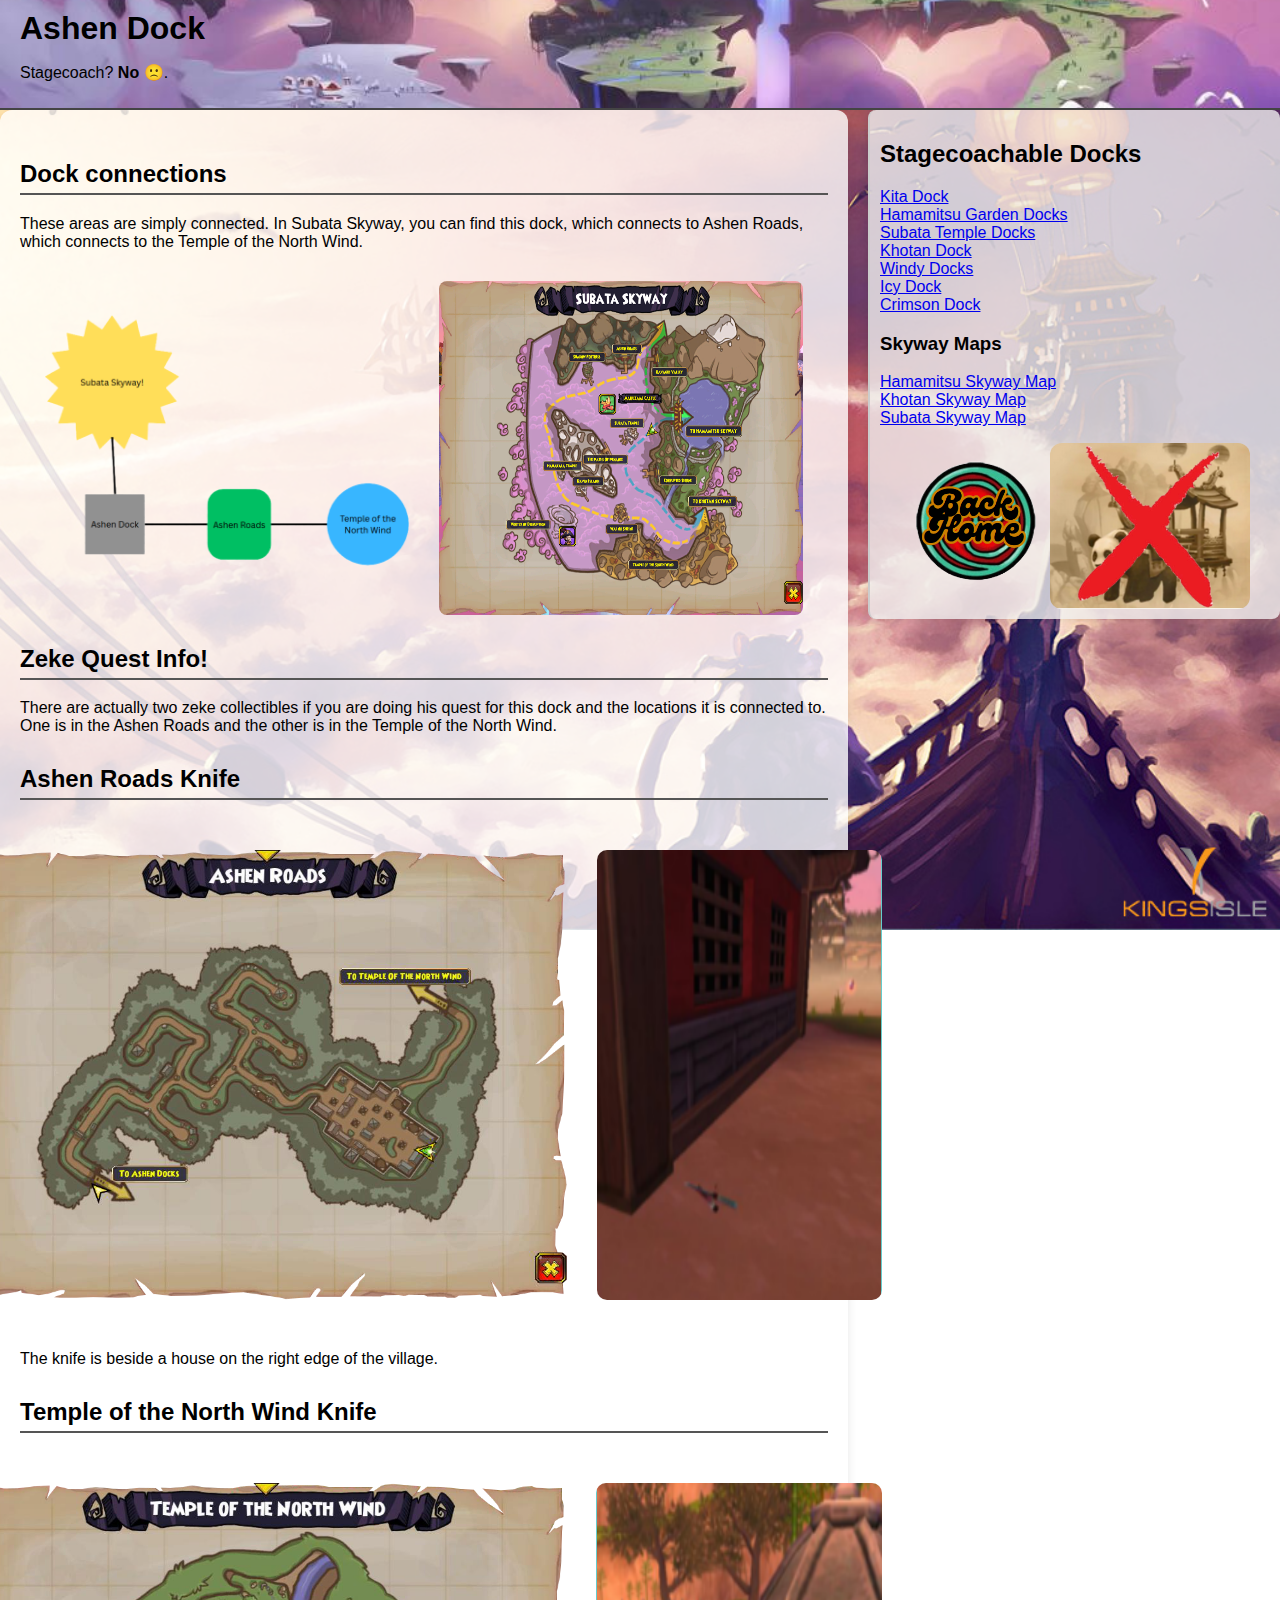
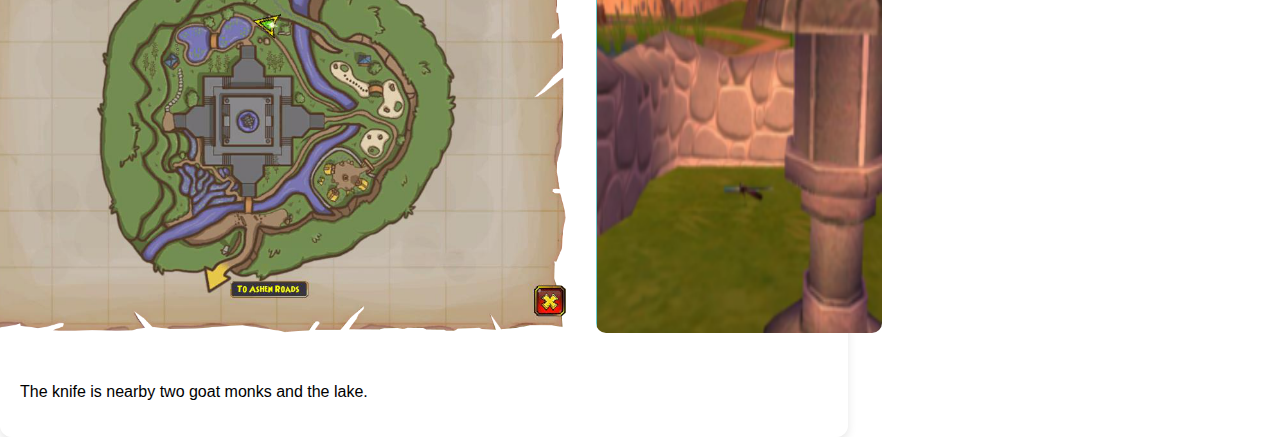
<file: location pages/ashendock.html>
<!DOCTYPE html>
<html>
<head>
  <title>Ashen Dock</title>
  <link rel="stylesheet" href="../styles.css">
</head>
<body>
  <div class="header-strip">
    <h1>Ashen Dock</h1>
    <p>Stagecoach? <strong>No 🙁</strong>.</p>
  </div>

  <div class="page-wrapper">
    <div class="main-column1">
      <h2 class="section-header">Dock connections</h2>
      <p>These areas are simply connected. In Subata Skyway, you can find this dock, which connects to Ashen Roads, which connects to the Temple of the North Wind.</p>
      <div class="dock-layout">
        <img src="../images/ashendockerased3.png" alt="Ashen Dock Layout">
        <img src="../maps/subataskywaymap1.png" alt="Subata Skyway Map">
      </div>
      <h2 class="section-header">Zeke Quest Info!</h2>
      <p>There are actually two zeke collectibles if you are doing his quest for this dock and the locations it is connected to. One is in the Ashen Roads and the other is in the Temple of the North Wind.</p>
      <h2 class="section-header">Ashen Roads Knife</h2>
      <div class="dock-layout1">
        <img src="../images/ashenroadsknife.png" alt="Ashen Dock Knife">
        <img src="../images/ashenroadsknifeshow.png" alt="Ashen Dock Knife Show">
      </div>
      <p>The knife is beside a house on the right edge of the village.</p>
      <h2 class="section-header">Temple of the North Wind Knife</h2>
      <div class="dock-layout1">
        <img src="../images/templeofthenorthwindknife.png" alt="Temple of the North Wind Knife">
        <img src="../images/templeofthenorthwindknifeshow.png" alt="Temple of the North Wind Knife Show">
      </div>
      <p>The knife is nearby two goat monks and the lake.</p>
    </div>

    <div class="side-column1">
      <div class="dock-list">
        <h2>Stagecoachable Docks</h2>
        <ul>
          <li><a href="../location pages/kitanishidock.html" data-keywords="Sujimura Village, Moomori Compound, Nishi Dock, Moomori Clanhold Cave, Moomori Clanhold Village, Bandit Cave, Valley of the Titans, Temple, Sujimura Teahouse">Kita Dock</a></li>
          <li><a href="../location pages/hamamitsugardendocks.html" data-keywords="Hamamitsu Garden, Zhu Ro's Teahouse">Hamamitsu Garden Docks</a></li>
          <li><a href="../location pages/subatatempledocks.html" data-keywords="Subata Temple, Subata Teahouse">Subata Temple Docks</a></li>
          <li><a href="../location pages/khotandock.html" data-keywords="Khotan">Khotan Dock</a></li>
          <li><a href="../location pages/windydocks.html" data-keywords="Ravaged Valley, Lake of the Rising Sun, Lake Floor">Windy Docks</a></li>
          <li><a href="../location pages/icydock.html" data-keywords="The Paths of Penance, Temple of the West Wind">Icy Dock</a></li>
          <li><a href="../location pages/crimsondock.html" data-keywords="Temple of the South Wind, Sacred Mountain, Monkey King's Cave">Crimson Dock</a></li>
          <!-- Add others -->
        </ul>
        <h3>Skyway Maps</h3>
        <ul>
          <li><a href="../location pages/hamamitsuskywaymap.html" data-keywords="Marleybone Stormgate, Skull Island Stormgate, Valencia Stormgate, Vortex of Fury">Hamamitsu Skyway Map</a></li>
          <li><a href="../location pages/khotanskywaymap.html" data-keywords="Tai Foon Vortex, Vortex of Discord, Vortex of Strife, Kaizoku Jima, Rokugara Island, Yama Kai, Nishi Dock, Minami Docks">Khotan Skyway Map</a></li>
          <li><a href="../location pages/subataskywaymap.html" data-keywords="Shadow Fortress, Maruzame Castle, Hamakala Temple, Raven Island, Wai no Shrine, Vortex of Disruption, Verdant Dock, Ashen Docks">Subata Skyway Map</a></li>
        </ul>
      </div>
      <div class="icon-row">
        <a href="../index.html">
          <img src="../images/backhomeicon1.png" alt="Back to Front Page" class="small-img">
        </a>
        <img src="../images/nostagecoachicon.png" alt="Stagecoach" class="small-img1 rounded-img">
      </div>
    </div>
  </div>
</body>
</html>
</file>
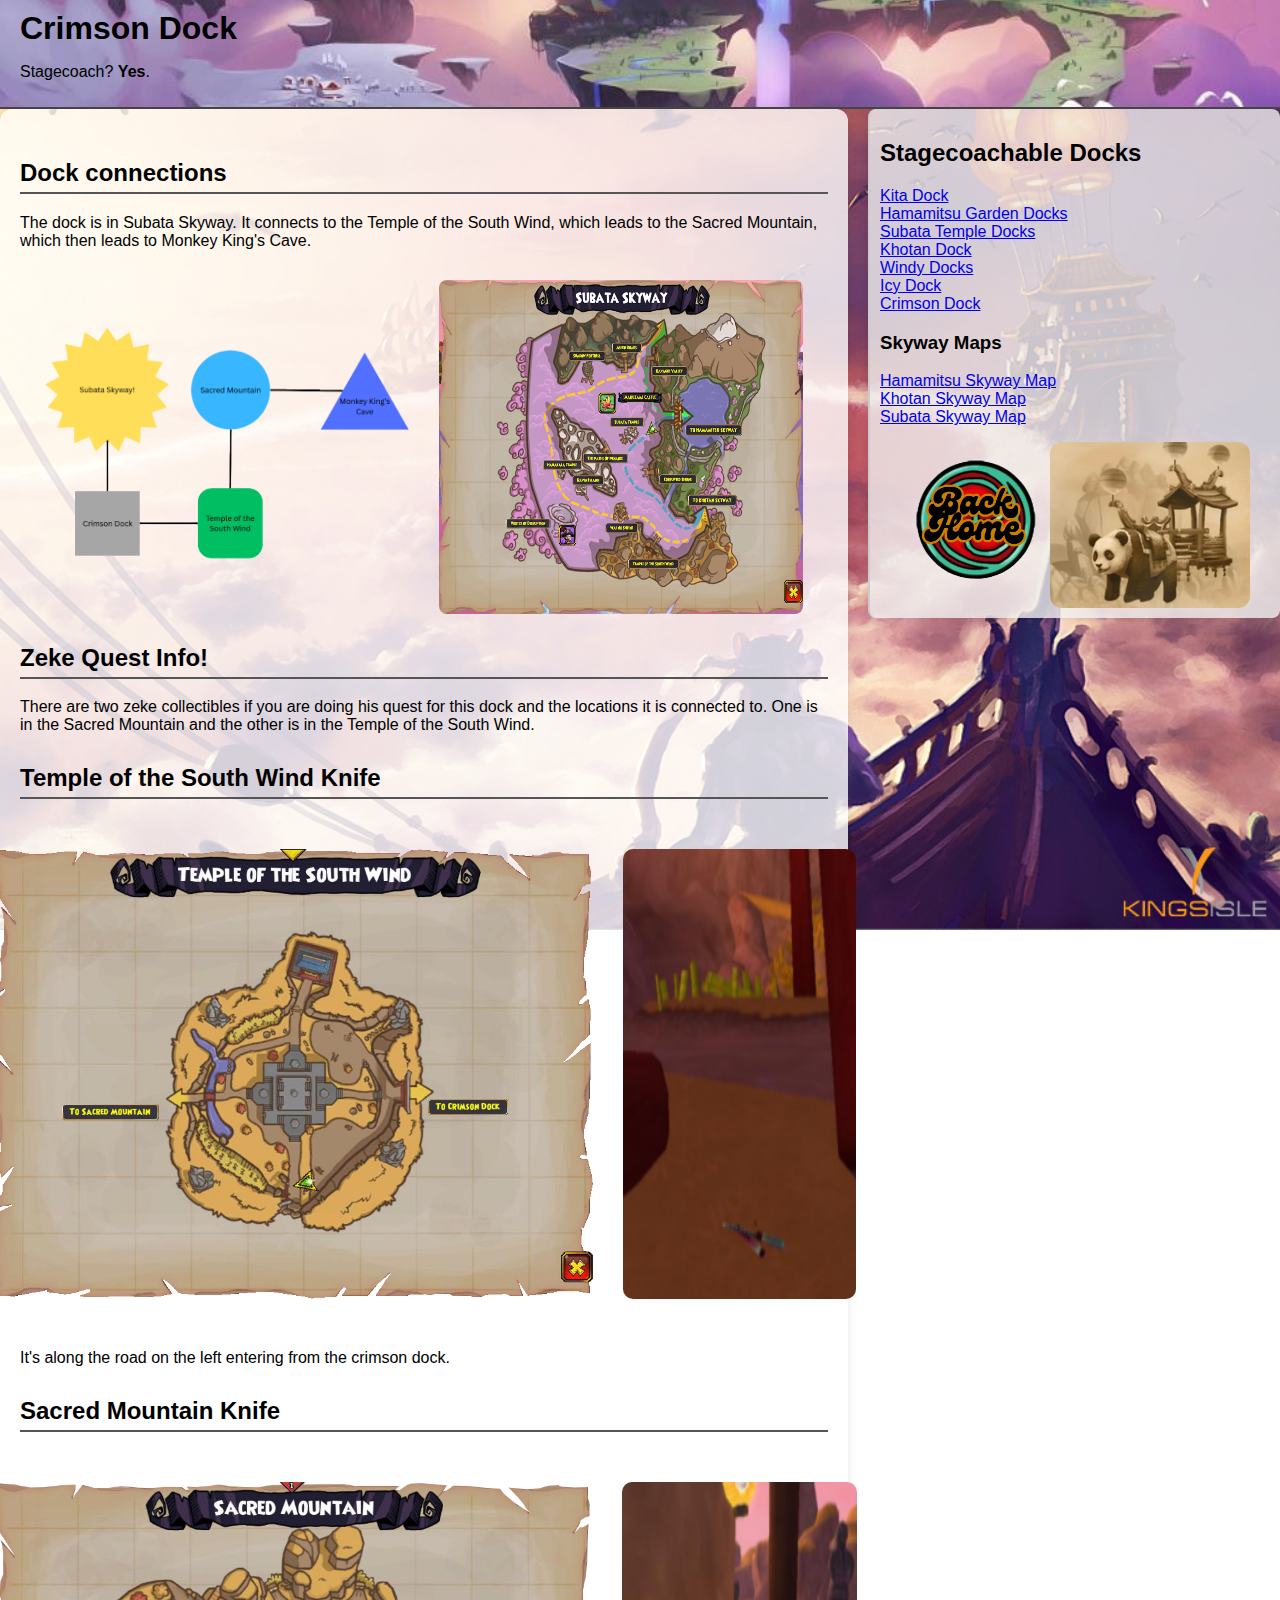
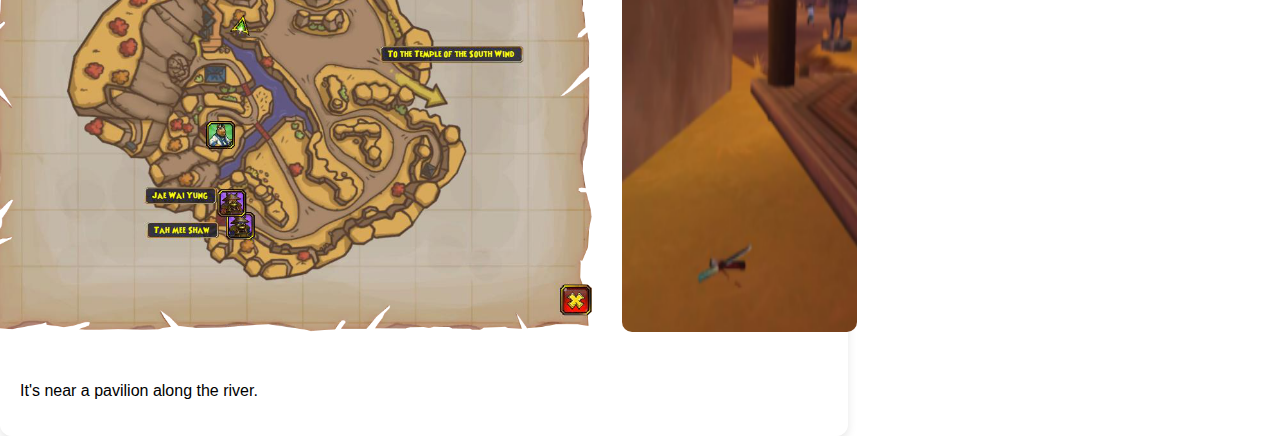
<file: location pages/crimsondock.html>
<!DOCTYPE html>
<html lang="en">
<head>
  <meta charset="UTF-8">
  <meta name="viewport" content="width=device-width, initial-scale=1.0" />
  <meta name="description" content="A complete guide to Crimson docks in Pirate101, including maps, stagecoach routes, and tips for fast travel. It also includes good item drops, zeke collectible locations, companions, and more." />
  <title>Crimson Dock</title>
  <link rel="stylesheet" href="../styles.css">
</head>
<body>
  <div class="header-strip">
    <h1>Crimson Dock</h1>
    <p>Stagecoach? <strong>Yes</strong>.</p>
  </div>

  <div class="page-wrapper">
    <div class="main-column1">
      <h2 class="section-header">Dock connections</h2>
      <p>The dock is in Subata Skyway. It connects to the Temple of the South Wind, which leads to the Sacred Mountain, which then leads to Monkey King's Cave.</p>
      <div class="dock-layout">
        <img src="../images/crimsondock1.png" alt="Crimson Dock Layout">
        <img src="../maps/subataskywaymap1.png" alt="Subata Skyway Map">
      </div>
      <h2 class="section-header">Zeke Quest Info!</h2>
      <p>There are two zeke collectibles if you are doing his quest for this dock and the locations it is connected to. One is in the Sacred Mountain and the other is in the Temple of the South Wind.</p>
      <h2 class="section-header">Temple of the South Wind Knife</h2>
      <div class="dock-layout1">
        <img src="../images/templeofthesouthwindknife.png" alt="Temple of the South Wind Knife">
        <img src="../images/templeofthesouthwindknifeshow.png" alt="Temple of the South Wind Knife Show">
      </div>
      <p>It's along the road on the left entering from the crimson dock.</p>
      <h2 class="section-header">Sacred Mountain Knife</h2>
      <div class="dock-layout1">
        <img src="../images/sacredmountainknife.png" alt="Sacred Mountain Knife">
        <img src="../images/sacredmountainknifeshow.png" alt="Sacred Mountain Knife Show">
      </div>
      <p>It's near a pavilion along the river.</p>
    </div>
    <div class="side-column1">
      <div class="dock-list">
        <h2>Stagecoachable Docks</h2>
        <ul>
          <li><a href="../location pages/kitanishidock.html" data-keywords="Sujimura Village, Moomori Compound, Nishi Dock, Moomori Clanhold Cave, Moomori Clanhold Village, Bandit Cave, Valley of the Titans, Temple, Sujimura Teahouse">Kita Dock</a></li>
          <li><a href="../location pages/hamamitsugardendocks.html" data-keywords="Hamamitsu Garden, Zhu Ro's Teahouse">Hamamitsu Garden Docks</a></li>
          <li><a href="../location pages/subatatempledocks.html" data-keywords="Subata Temple, Subata Teahouse">Subata Temple Docks</a></li>
          <li><a href="../location pages/khotandock.html" data-keywords="Khotan">Khotan Dock</a></li>
          <li><a href="../location pages/windydocks.html" data-keywords="Ravaged Valley, Lake of the Rising Sun, Lake Floor">Windy Docks</a></li>
          <li><a href="../location pages/icydock.html" data-keywords="The Paths of Penance, Temple of the West Wind">Icy Dock</a></li>
          <li><a href="../location pages/crimsondock.html" data-keywords="Temple of the South Wind, Sacred Mountain, Monkey King's Cave">Crimson Dock</a></li>
          <!-- Add others -->
        </ul>
        <h3>Skyway Maps</h3>
        <ul>
          <li><a href="../location pages/hamamitsuskywaymap.html" data-keywords="Marleybone Stormgate, Skull Island Stormgate, Valencia Stormgate, Vortex of Fury">Hamamitsu Skyway Map</a></li>
          <li><a href="../location pages/khotanskywaymap.html" data-keywords="Tai Foon Vortex, Vortex of Discord, Vortex of Strife, Kaizoku Jima, Rokugara Island, Yama Kai, Nishi Dock, Minami Docks">Khotan Skyway Map</a></li>
          <li><a href="../location pages/subataskywaymap.html" data-keywords="Shadow Fortress, Maruzame Castle, Hamakala Temple, Raven Island, Wai no Shrine, Vortex of Disruption, Verdant Dock, Ashen Docks">Subata Skyway Map</a></li>
        </ul>
      </div>
      <div class="icon-row">
        <a href="../index.html">
          <img src="../images/backhomeicon1.png" alt="Back to Front Page" class="small-img">
        </a>
        <img src="../images/stagecoachicon.png" alt="Stagecoach" class="small-img1 rounded-img">
      </div>
    </div>
  </div>
</body>
</html>
</file>
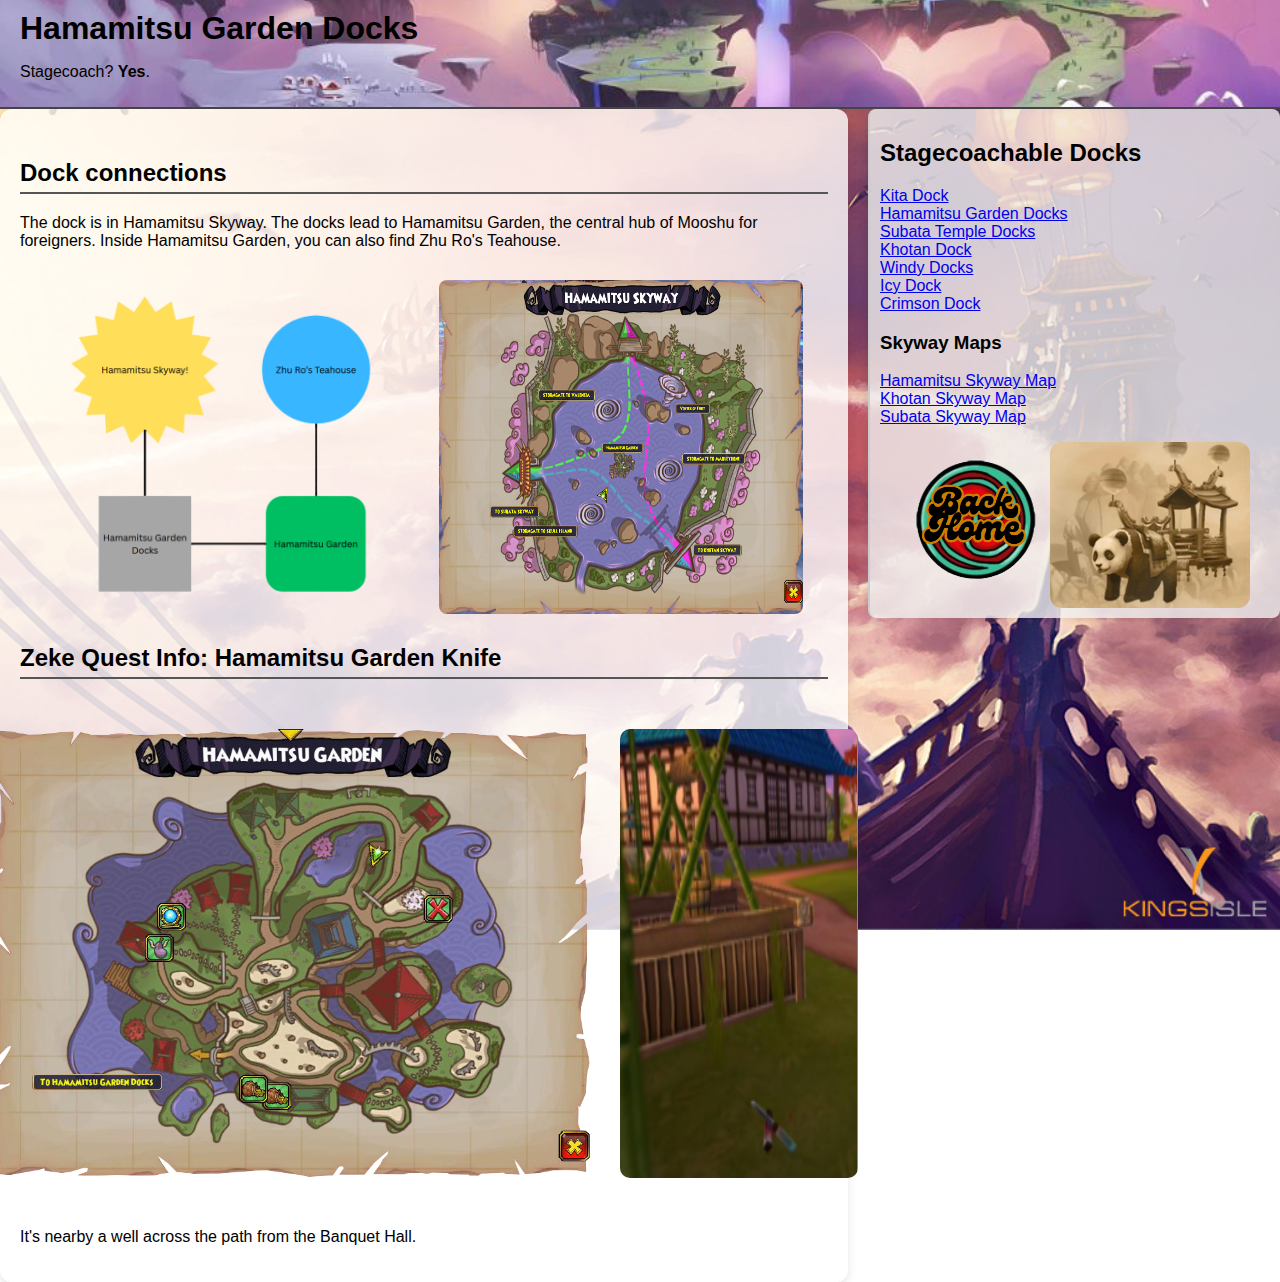
<file: location pages/hamamitsugardendocks.html>
<!DOCTYPE html>
<html lang="en">
<head>
  <meta charset="UTF-8">
  <meta name="viewport" content="width=device-width, initial-scale=1.0" />
  <meta name="description" content="A complete guide to Hamamitsu Garden Docks in Pirate101, including maps, stagecoach routes, and tips for fast travel. It also includes good item drops, zeke collectible locations, companions, and more." />
  <title>Hamamitsu Garden Docks - Pirate101 Mooshu Dock Guide</title>
  <link rel="stylesheet" href="../styles.css">
  <link rel="icon" href="../images/peacock1.webp" type="image/png">
</head>
<body>
  <div class="header-strip">
    <h1>Hamamitsu Garden Docks</h1>
    <p>Stagecoach? <strong>Yes</strong>.</p>
  </div>

  <div class="page-wrapper">
    <div class="main-column1">
      <h2 class="section-header">Dock connections</h2>
      <p>The dock is in Hamamitsu Skyway. The docks lead to Hamamitsu Garden, the central hub of Mooshu for foreigners. Inside Hamamitsu Garden, you can also find Zhu Ro's Teahouse.</p>
      <div class="dock-layout">
        <img src="../images/hamamitsugardendocks1.png" alt="Hamamitsu Garden Docks Layout">
        <img src="../maps/hamamitsuskywaymap1.png" alt="Hamamitsu Skyway Map">
      </div>
      <h2 class="section-header">Zeke Quest Info: Hamamitsu Garden Knife</h2>
      <div class="dock-layout1">
        <img src="../images/hamamitsugardenknife.png" alt="Hamamitsu Garden Knife">
        <img src="../images/hamamitsugardenknifeshow.png" alt="Hamamitsu Garden Knife Show">
      </div>
      <p>It's nearby a well across the path from the Banquet Hall.</p>
    </div>
    <div class="side-column1">
      <div class="dock-list">
        <h2>Stagecoachable Docks</h2>
        <ul>
          <li><a href="../location pages/kitanishidock.html" data-keywords="Sujimura Village, Moomori Compound, Nishi Dock, Moomori Clanhold Cave, Moomori Clanhold Village, Bandit Cave, Valley of the Titans, Temple, Sujimura Teahouse">Kita Dock</a></li>
          <li><a href="../location pages/hamamitsugardendocks.html" data-keywords="Hamamitsu Garden, Zhu Ro's Teahouse">Hamamitsu Garden Docks</a></li>
          <li><a href="../location pages/subatatempledocks.html" data-keywords="Subata Temple, Subata Teahouse">Subata Temple Docks</a></li>
          <li><a href="../location pages/khotandock.html" data-keywords="Khotan">Khotan Dock</a></li>
          <li><a href="../location pages/windydocks.html" data-keywords="Ravaged Valley, Lake of the Rising Sun, Lake Floor">Windy Docks</a></li>
          <li><a href="../location pages/icydock.html" data-keywords="The Paths of Penance, Temple of the West Wind">Icy Dock</a></li>
          <li><a href="../location pages/crimsondock.html" data-keywords="Temple of the South Wind, Sacred Mountain, Monkey King's Cave">Crimson Dock</a></li>
          <!-- Add others -->
        </ul>
        <h3>Skyway Maps</h3>
        <ul>
          <li><a href="../location pages/hamamitsuskywaymap.html" data-keywords="Marleybone Stormgate, Skull Island Stormgate, Valencia Stormgate, Vortex of Fury">Hamamitsu Skyway Map</a></li>
          <li><a href="../location pages/khotanskywaymap.html" data-keywords="Tai Foon Vortex, Vortex of Discord, Vortex of Strife, Kaizoku Jima, Rokugara Island, Yama Kai, Nishi Dock, Minami Docks">Khotan Skyway Map</a></li>
          <li><a href="../location pages/subataskywaymap.html" data-keywords="Shadow Fortress, Maruzame Castle, Hamakala Temple, Raven Island, Wai no Shrine, Vortex of Disruption, Verdant Dock, Ashen Docks">Subata Skyway Map</a></li>
        </ul>
      </div>
      <div class="icon-row">
        <a href="../index.html">
          <img src="../images/backhomeicon1.png" alt="Back to Front Page" class="small-img">
        </a>
        <img src="../images/stagecoachicon.png" alt="Stagecoach" class="small-img1 rounded-img">
      </div>
    </div>
  </div>
</body>
</html>
</file>
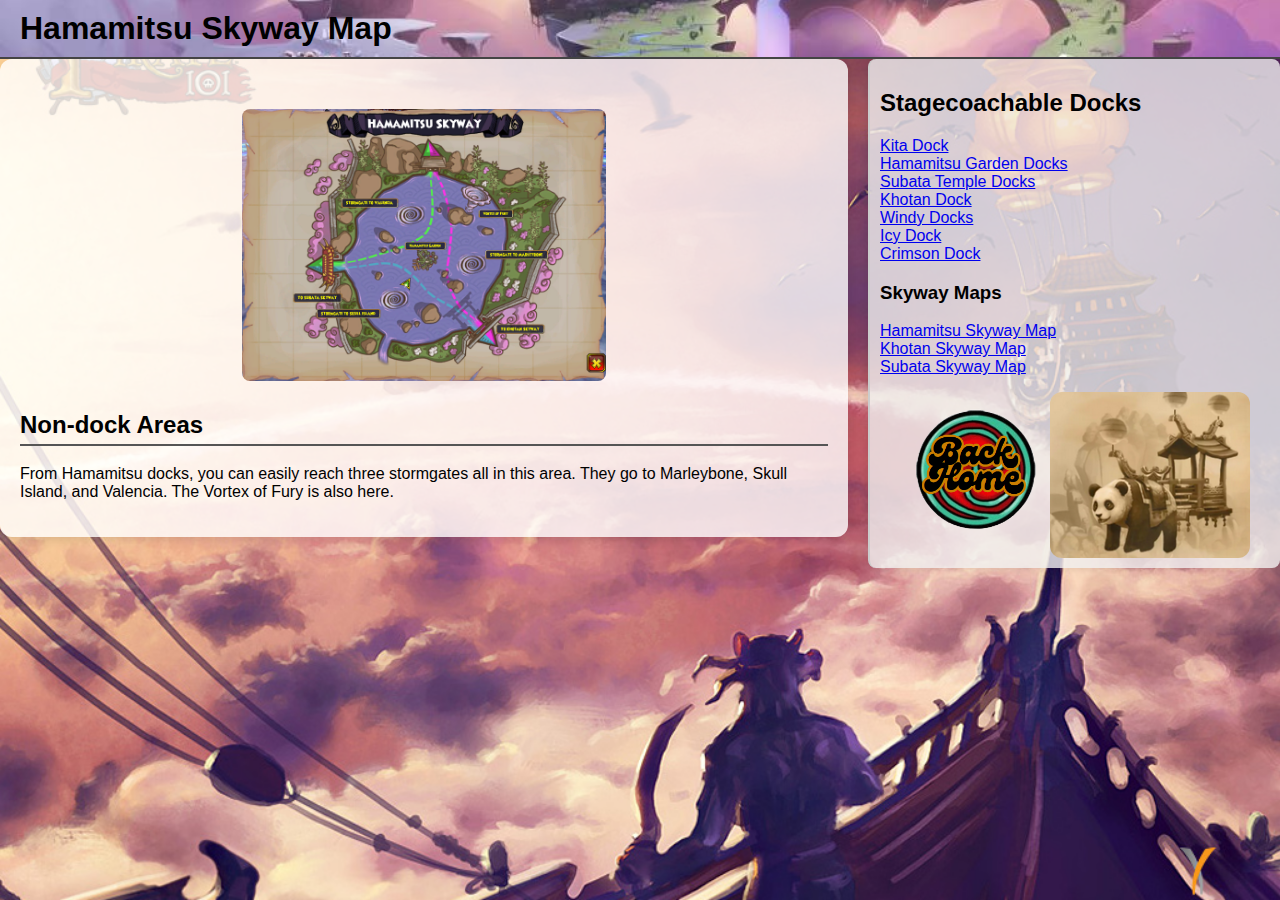
<file: location pages/hamamitsuskywaymap.html>
<!DOCTYPE html>
<html lang="en">
<head>
  <!-- Google tag (gtag.js) -->
  <script async src="https://www.googletagmanager.com/gtag/js?id=G-9KB38ZJJN2"></script>
  <script>
    window.dataLayer = window.dataLayer || [];
    function gtag(){dataLayer.push(arguments);}
    gtag('js', new Date());
  
    gtag('config', 'G-9KB38ZJJN2');
  </script>
  <meta charset="UTF-8">
  <meta name="viewport" content="width=device-width, initial-scale=1.0" />
  <meta name="description" content="A complete guide to Hamamitsu Skyway in Pirate101, including maps, stagecoach routes, and tips for fast travel. It also includes good item drops, zeke collectible locations, companions, and more." />
  <title>Hamamitsu Skyway Map - Pirate101 Mooshu Dock Guide</title>
  <link rel="stylesheet" href="../styles.css">
  <link rel="icon" href="../images/peacock1.webp" type="image/png">
</head>
<body>
  <div class="header-strip">
    <h1>Hamamitsu Skyway Map</h1>
  </div>
  <div class="page-wrapper">
    <div class="main-column1">
      <div class="dock-layout">
        <img src="../maps/hamamitsuskywaymap1.png" alt="Hamamitsu Skyway Map" />
      </div>
      <h2 class="section-header">Non-dock Areas</h2>
      <p>From Hamamitsu docks, you can easily reach three stormgates all in this area. They go to Marleybone, Skull Island, and Valencia. The Vortex of Fury is also here.</p>
    </div>

    <div class="side-column1">
      <div class="dock-list">
        <h2>Stagecoachable Docks</h2>
        <ul>
          <li><a href="../location pages/kitanishidock.html" data-keywords="Sujimura Village, Moomori Compound, Nishi Dock, Moomori Clanhold Cave, Moomori Clanhold Village, Bandit Cave, Valley of the Titans, Temple, Sujimura Teahouse">Kita Dock</a></li>
          <li><a href="../location pages/hamamitsugardendocks.html" data-keywords="Hamamitsu Garden, Zhu Ro's Teahouse">Hamamitsu Garden Docks</a></li>
          <li><a href="../location pages/subatatempledocks.html" data-keywords="Subata Temple, Subata Teahouse">Subata Temple Docks</a></li>
          <li><a href="../location pages/khotandock.html" data-keywords="Khotan">Khotan Dock</a></li>
          <li><a href="../location pages/windydocks.html" data-keywords="Ravaged Valley, Lake of the Rising Sun, Lake Floor">Windy Docks</a></li>
          <li><a href="../location pages/icydock.html" data-keywords="The Paths of Penance, Temple of the West Wind">Icy Dock</a></li>
          <li><a href="../location pages/crimsondock.html" data-keywords="Temple of the South Wind, Sacred Mountain, Monkey King's Cave">Crimson Dock</a></li>
          <!-- Add others -->
        </ul>
        <h3>Skyway Maps</h3>
        <ul>
          <li><a href="../location pages/hamamitsuskywaymap.html" data-keywords="Marleybone Stormgate, Skull Island Stormgate, Valencia Stormgate, Vortex of Fury">Hamamitsu Skyway Map</a></li>
          <li><a href="../location pages/khotanskywaymap.html" data-keywords="Tai Foon Vortex, Vortex of Discord, Vortex of Strife, Kaizoku Jima, Rokugara Island, Yama Kai, Nishi Dock, Minami Docks">Khotan Skyway Map</a></li>
          <li><a href="../location pages/subataskywaymap.html" data-keywords="Shadow Fortress, Maruzame Castle, Hamakala Temple, Raven Island, Wai no Shrine, Vortex of Disruption, Verdant Dock, Ashen Docks">Subata Skyway Map</a></li>
        </ul>
      </div>
      <div class="icon-row">
        <a href="../index.html">
          <img src="../images/backhomeicon1.png" alt="Back to Front Page" class="small-img">
        </a>
        <img src="../images/stagecoachicon.png" alt="Stagecoach" class="small-img1 rounded-img">
      </div>
    </div>
  </div>
</body>
</html>
</file>
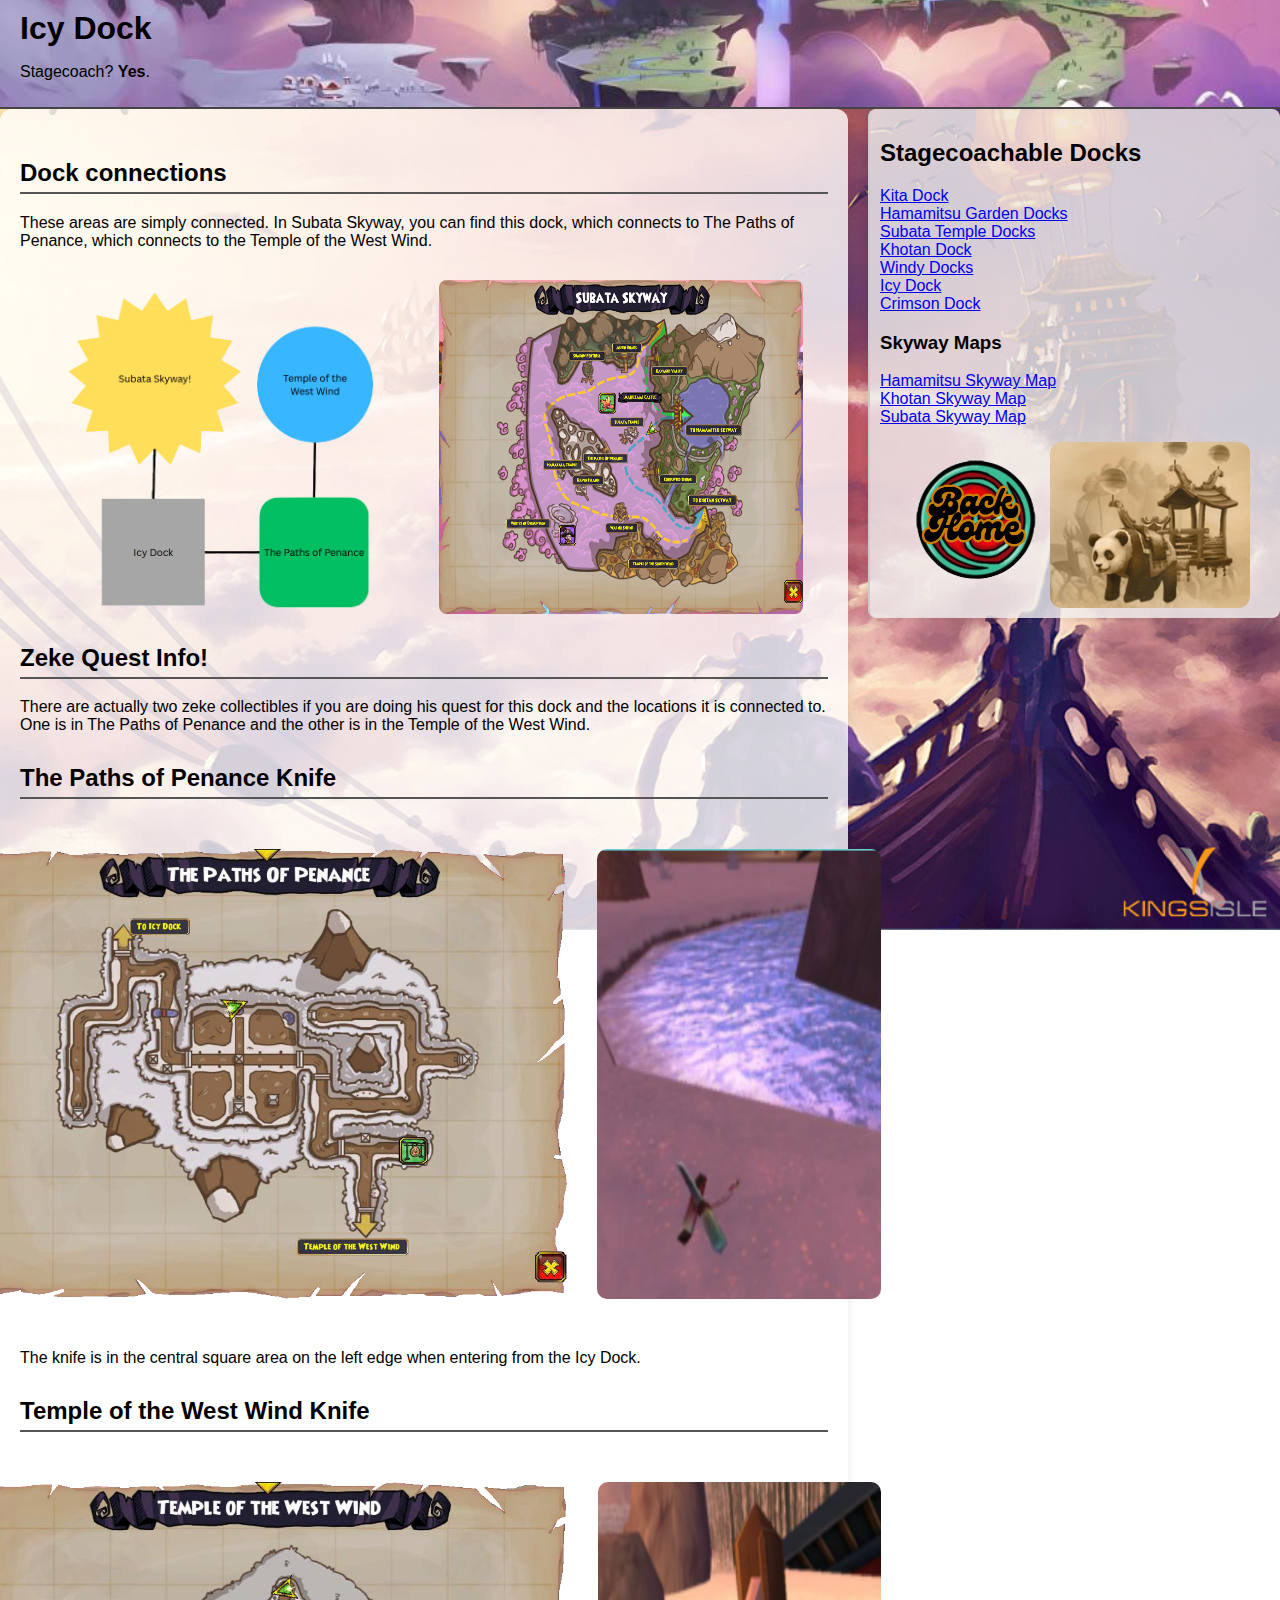
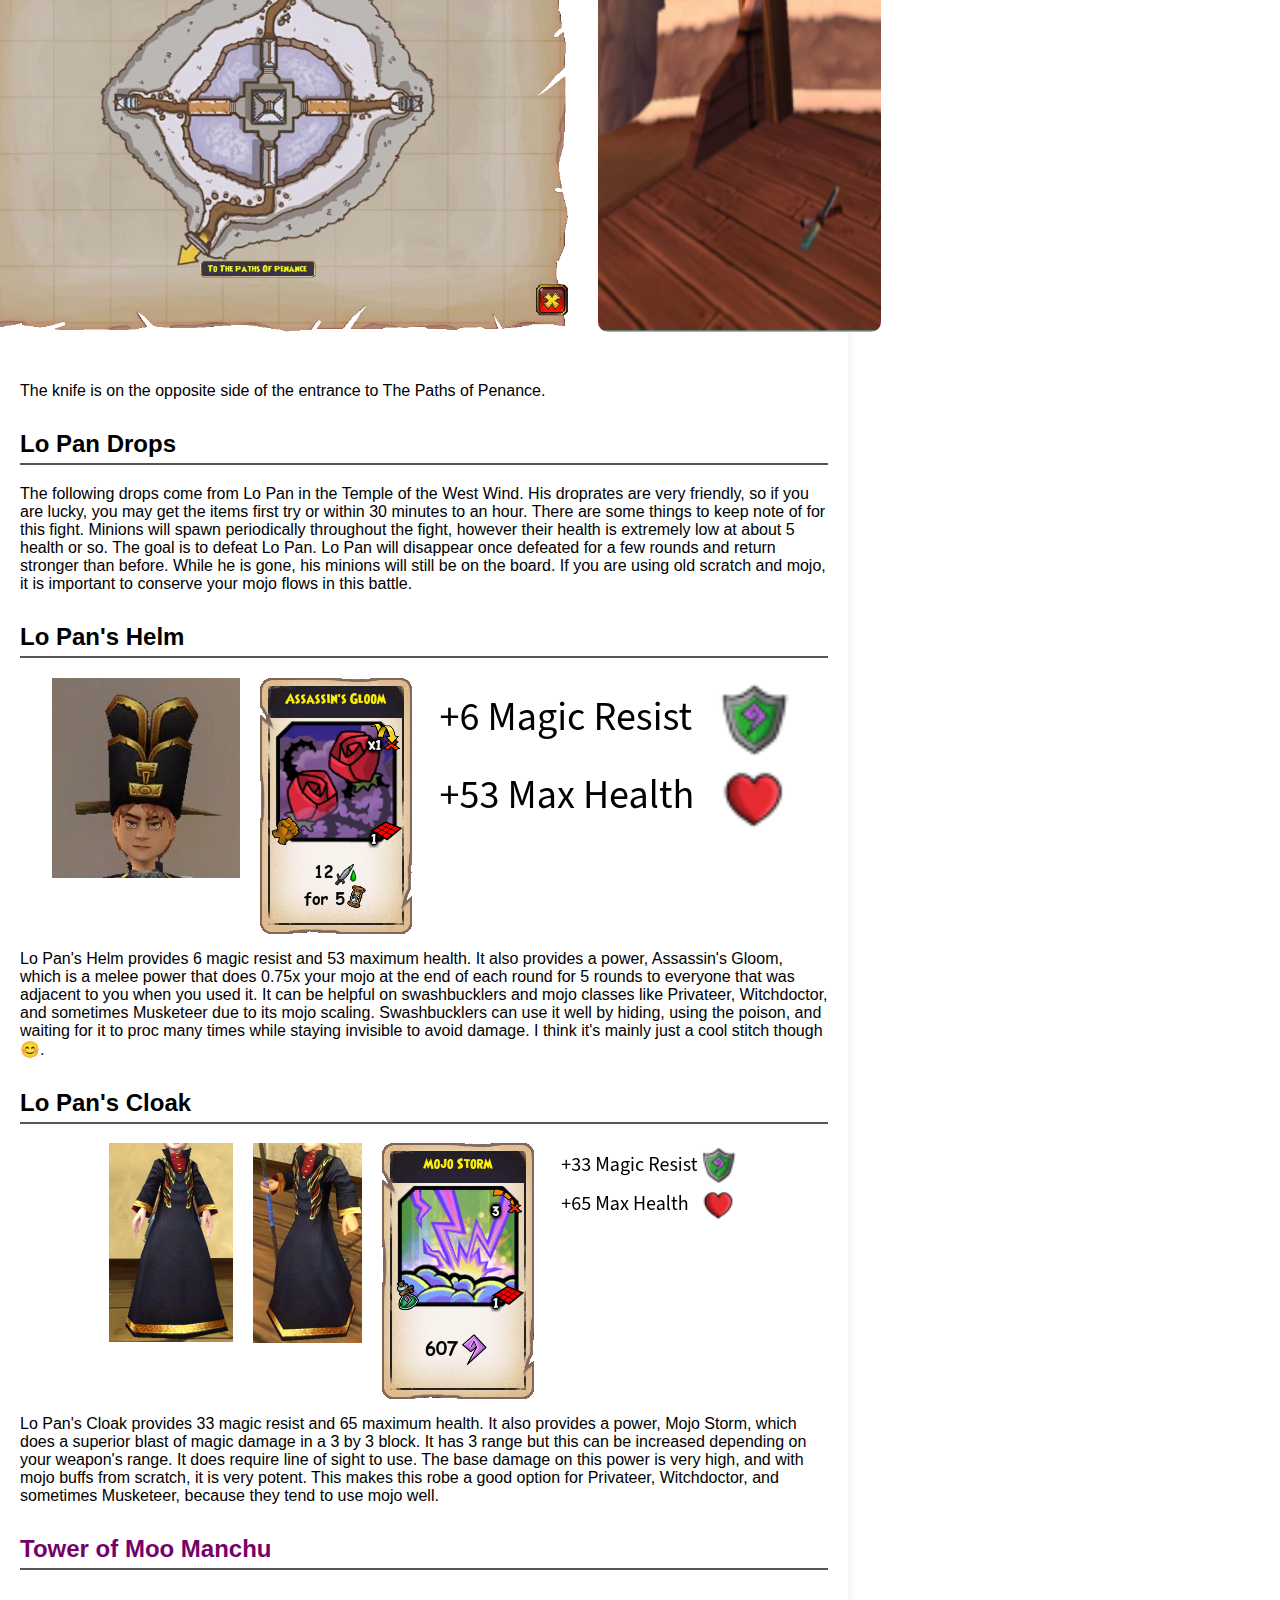
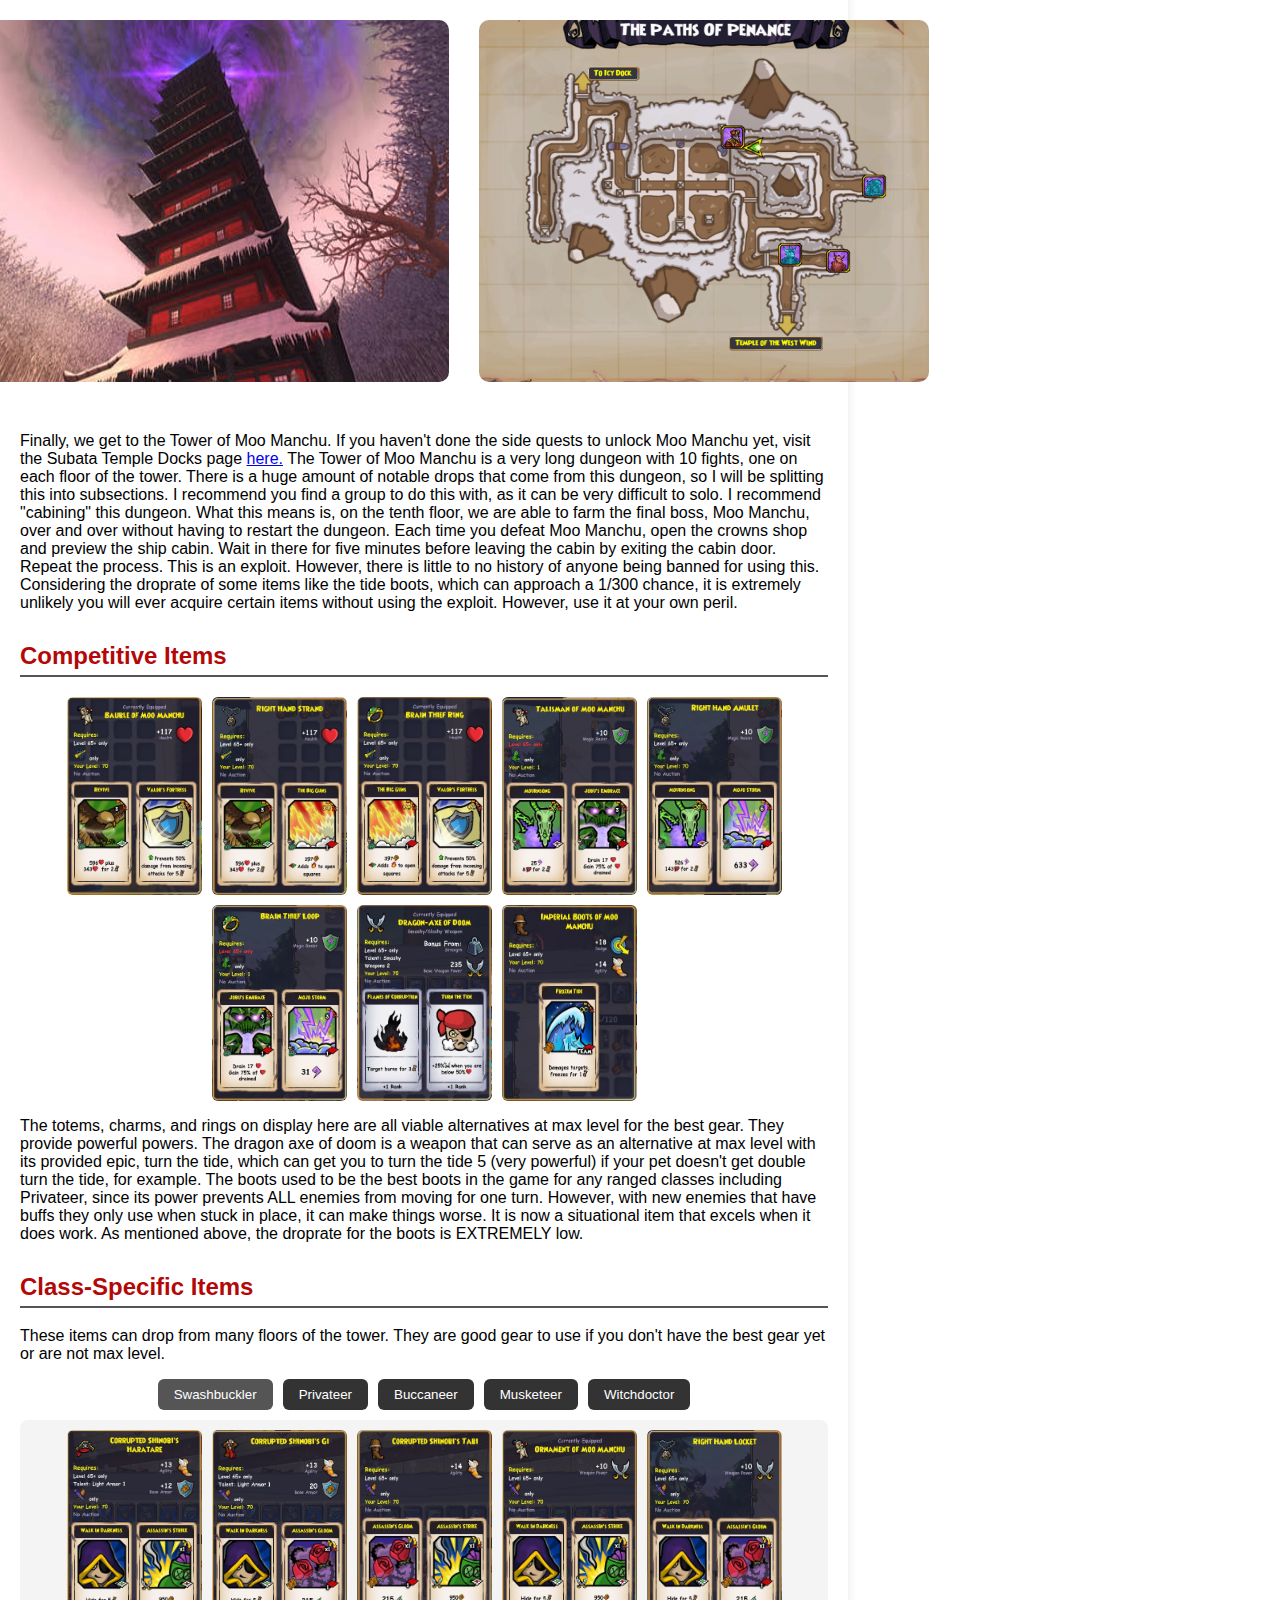
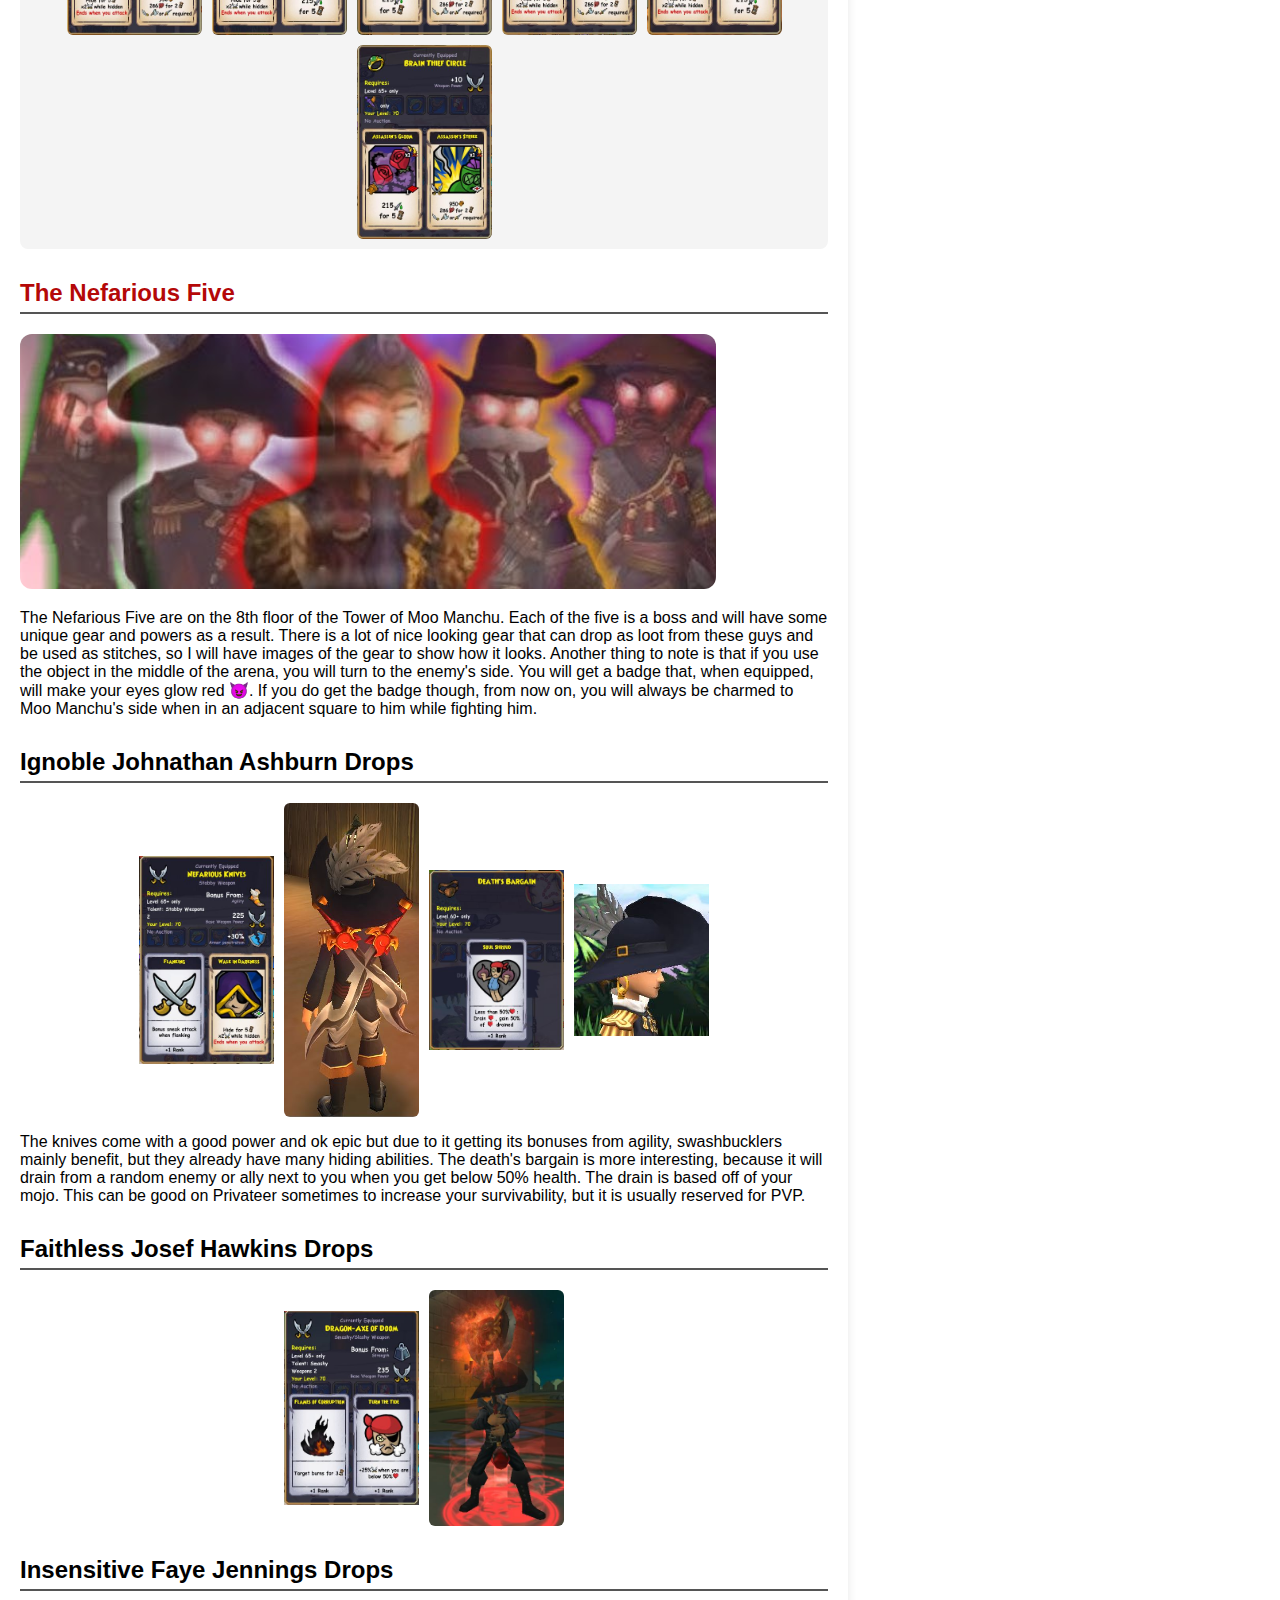
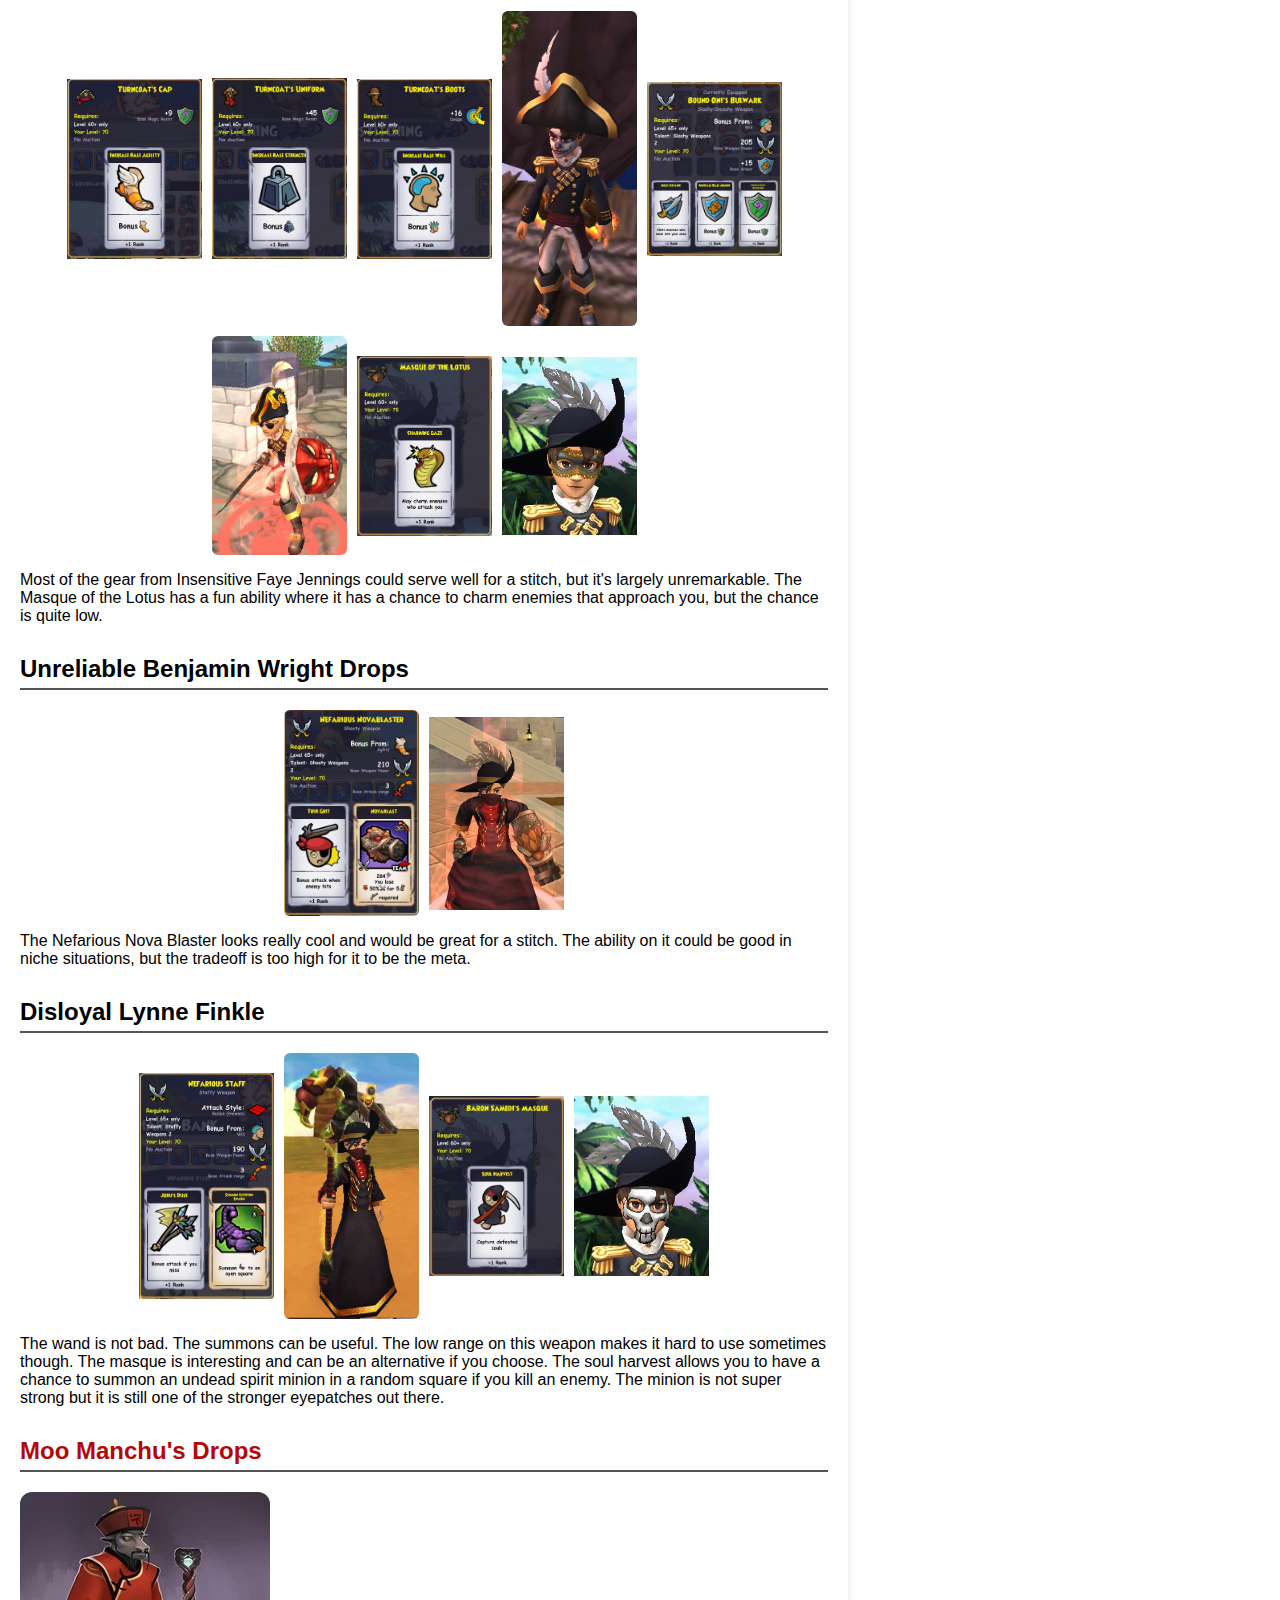
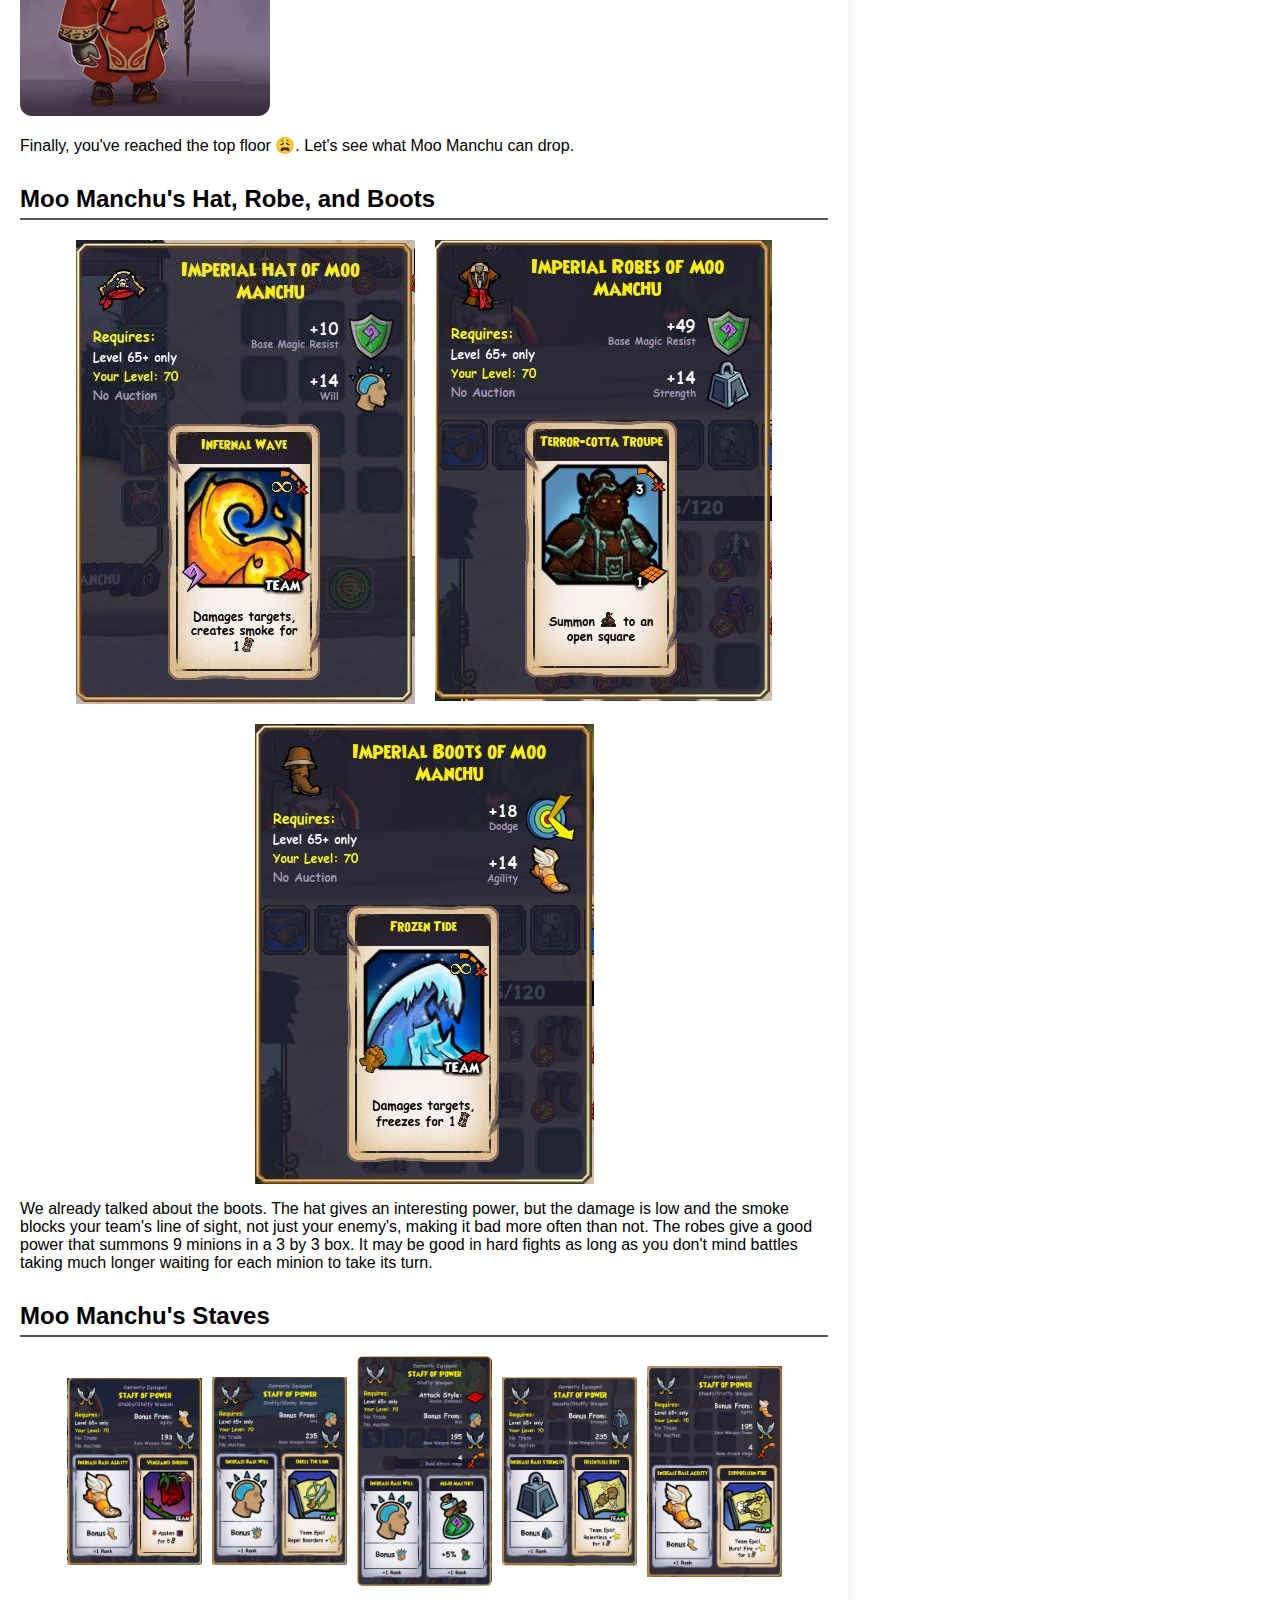
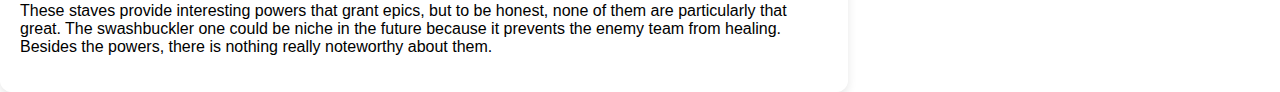
<file: location pages/icydock.html>
<!DOCTYPE html>
<html lang="en">
<head>
  <meta charset="UTF-8">
  <meta name="viewport" content="width=device-width, initial-scale=1.0" />
  <meta name="description" content="A complete guide to the Icy Dock in Pirate101, including maps, stagecoach routes, and tips for fast travel. It also includes good item drops, zeke collectible locations, companions, and more." />
  <title>Icy Dock</title>
  <link rel="stylesheet" href="../styles.css">
  <link rel="icon" href="../images/peacock1.webp" type="image/png">
</head>
<body>
  <div class="header-strip">
    <h1>Icy Dock</h1>
    <p>Stagecoach? <strong>Yes</strong>.</p>
  </div>

  <div class="page-wrapper">
    <div class="main-column1">
      <h2 class="section-header">Dock connections</h2>
      <p>These areas are simply connected. In Subata Skyway, you can find this dock, which connects to The Paths of Penance, which connects to the Temple of the West Wind.</p>
      <div class="dock-layout">
        <img src="../images/icydock1.png" alt="Icy Dock Layout">
        <img src="../maps/subataskywaymap1.png" alt="Subata Skyway Map">
      </div>
      <h2 class="section-header">Zeke Quest Info!</h2>
      <p>There are actually two zeke collectibles if you are doing his quest for this dock and the locations it is connected to. One is in The Paths of Penance and the other is in the Temple of the West Wind.</p>
      <h2 class="section-header">The Paths of Penance Knife</h2>
      <div class="dock-layout1">
        <img src="../images/thepathsofpenanceknife.png" alt="The Paths of Penance Knife">
        <img src="../images/thepathsofpenanceknifeshow.png" alt="The Paths of Penance Knife Show">
      </div>
      <p>The knife is in the central square area on the left edge when entering from the Icy Dock.</p>
      <h2 class="section-header">Temple of the West Wind Knife</h2>
      <div class="dock-layout1">
        <img src="../images/templeofthewestwindknife.png" alt="Temple of the West Wind Knife">
        <img src="../images/templeofthewestwindknifeshow.png" alt="Temple of the West Wind Knife Show">
      </div>
      <p>The knife is on the opposite side of the entrance to The Paths of Penance.</p>
      <h2 class="section-header">Lo Pan Drops</h2>
      <p>The following drops come from Lo Pan in the Temple of the West Wind. His droprates are very friendly, so if you are lucky, you may get the items first try or within 30 minutes to an hour. There are some things to keep note of for this fight. Minions will spawn periodically throughout the fight, however their health is extremely low at about 5 health or so. The goal is to defeat Lo Pan. Lo Pan will disappear once defeated for a few rounds and return stronger than before. While he is gone, his minions will still be on the board. If you are using old scratch and mojo, it is important to conserve your mojo flows in this battle.</p>
      <h2 class="section-header">Lo Pan's Helm</h2>
      <div class="image-pair">
        <img src="../images/lopan'shelm.png" alt="Lo Pan's Helm">
        <img src="../images/assassin'sgloom.png" alt="Assassin's Gloom">
        <img src="../images/lopan'shelmstats.png" alt="Lo Pan's Helm Stats">
      </div>
      <p>Lo Pan's Helm provides 6 magic resist and 53 maximum health. It also provides a power, Assassin's Gloom, which is a melee power that does 0.75x your mojo at the end of each round for 5 rounds to everyone that was adjacent to you when you used it. It can be helpful on swashbucklers and mojo classes like Privateer, Witchdoctor, and sometimes Musketeer due to its mojo scaling. Swashbucklers can use it well by hiding, using the poison, and waiting for it to proc many times while staying invisible to avoid damage. I think it's mainly just a cool stitch though 😊.</p>
      <h2 class="section-header">Lo Pan's Cloak</h2>
      <div class="image-pair">
        <img src="../images/lopan'scloakmale.png" alt="Lo Pan's Cloak Male">
        <img src="../images/lopan'scloakfemale.png" alt="Lo Pan's Cloak Female">
        <img src="../images/mojostorm.png" alt="Mojo Storm">
        <img src="../images/lopan'scloakstats.png" alt="Lo Pan's Cloak Stats">
      </div>
      <p>Lo Pan's Cloak provides 33 magic resist and 65 maximum health. It also provides a power, Mojo Storm, which does a superior blast of magic damage in a 3 by 3 block. It has 3 range but this can be increased depending on your weapon's range. It does require line of sight to use. The base damage on this power is very high, and with mojo buffs from scratch, it is very potent. This makes this robe a good option for Privateer, Witchdoctor, and sometimes Musketeer, because they tend to use mojo well.</p>
      <h2 class="section-header2">Tower of Moo Manchu</h2>
      <div class="dock-layout1">
        <img src="../images/towerofmoomanchuprettier1.jpg" alt="Tower of Moo Manchu Prettier">
        <img src="../images/towerofmoomanchulocation.png" alt="Tower of Moo Manchu Location">
      </div>
      <p>Finally, we get to the Tower of Moo Manchu. If you haven't done the side quests to unlock Moo Manchu yet, visit the Subata Temple Docks page <a href="subatatempledocks.html">here.</a> The Tower of Moo Manchu is a very long dungeon with 10 fights, one on each floor of the tower. There is a huge amount of notable drops that come from this dungeon, so I will be splitting this into subsections. I recommend you find a group to do this with, as it can be very difficult to solo. I recommend "cabining" this dungeon. What this means is, on the tenth floor, we are able to farm the final boss, Moo Manchu, over and over without having to restart the dungeon. Each time you defeat Moo Manchu, open the crowns shop and preview the ship cabin. Wait in there for five minutes before leaving the cabin by exiting the cabin door. Repeat the process. This is an exploit. However, there is little to no history of anyone being banned for using this. Considering the droprate of some items like the tide boots, which can approach a 1/300 chance, it is extremely unlikely you will ever acquire certain items without using the exploit. However, use it at your own peril.</p>
      <h2 class="section-header1">Competitive Items</h2>
      <div class="image-pair1">
        <img src="../images/baubleofmoomanchu.jpg" alt="Bauble of Moo Manchu">
        <img src="../images/righthandstrand.jpg" alt="Right Hand Strand">
        <img src="../images/brainthiefring.jpg" alt="Brain Thief Ring">
        <img src="../images/talismanofmoomanchu.jpg" alt="Talisman of Moo Manchu">
        <img src="../images/righthandamulet.jpg" alt="Right Hand Amulet">
        <img src="../images/brainthiefloop.jpg" alt="Brain Thief Loop">
        <img src="../images/dragonaxeofdoom.jpg" alt="Dragon-Axe of Doom">
        <img src="../images/imperialbootsofmoomanchu.jpg" alt="Imperial Boots of Moo Manchu">
      </div>
      <p>The totems, charms, and rings on display here are all viable alternatives at max level for the best gear. They provide powerful powers. The dragon axe of doom is a weapon that can serve as an alternative at max level with its provided epic, turn the tide, which can get you to turn the tide 5 (very powerful) if your pet doesn't get double turn the tide, for example. The boots used to be the best boots in the game for any ranged classes including Privateer, since its power prevents ALL enemies from moving for one turn. However, with new enemies that have buffs they only use when stuck in place, it can make things worse. It is now a situational item that excels when it does work. As mentioned above, the droprate for the boots is EXTREMELY low.</p>
      <h2 class="section-header1">Class-Specific Items</h2>
      <p>These items can drop from many floors of the tower. They are good gear to use if you don't have the best gear yet or are not max level.</p>
      <div class="item-tabs">
        <div class="tab-headers">
          <button class="tab active" data-tab="swashbuckler">Swashbuckler</button>
          <button class="tab" data-tab="privateer">Privateer</button>
          <button class="tab" data-tab="buccaneer">Buccaneer</button>
          <button class="tab" data-tab="musketeer">Musketeer</button>
          <button class="tab" data-tab="witchdoctor">Witchdoctor</button>
        </div>

        <div class="tab-content-container">
          <div class="tab-content active" id="swashbuckler">
            <div class="image-pair1">
              <img src="../images/corruptedshinobi'sharetare.jpg" alt="Corrupted Shinobi's Haretare">
              <img src="../images/corruptedshinobi'sgi.jpg" alt="Corrupted Shinobi's Gi">
              <img src="../images/corruptedshinobi'stabi.jpg" alt="Corrupted Shinobi's Tabi">
              <img src="../images/ornamentofmoomanchu.jpg" alt="Ornament of Moo Manchu">
              <img src="../images/righthandlocket.jpg" alt="Right Hand Locket">
              <img src="../images/brainthiefcircle.jpg" alt="Brain Thief Circle">
            </div>
          </div>

          <div class="tab-content" id="privateer">
            <div class="image-pair1">
              <img src="../images/corruptedwarlord'sheadgear.jpg" alt="Corrupted Warlord's Headgear">
              <img src="../images/corruptedwarlord'soyoroi.jpg" alt="Corrupted Warlord's O-Yoroi">
              <img src="../images/corruptedwarlord'sboots.jpg" alt="Corrupted Warlord's Boots">
              <img src="../images/baubleofmoomanchu.jpg" alt="Bauble of Moo Manchu">
              <img src="../images/righthandstrand.jpg" alt="Right Hand Strand">
              <img src="../images/brainthiefring.jpg" alt="Brain Thief Ring">
            </div>
          </div>

          <div class="tab-content" id="buccaneer">
            <div class="image-pair1">
              <img src="../images/corruptedsamoorai'shotokedo.jpg" alt="Corrupted Samoorai's Hotokedo">
              <img src="../images/corruptedsamoorai'syoroi.jpg" alt="Corrupted Samoorai's Yoroi">
              <img src="../images/corruptedsamoorai'sgeta.jpg" alt="Corrupted Samoorai's Geta">
              <img src="../images/tokenofmoomanchu.jpg" alt="Token of Moo Manchu">
              <img src="../images/righthandchain.jpg" alt="Right Hand Chain">
              <img src="../images/brainthiefband.jpg" alt="Brain Thief Band">
            </div>
          </div>

          <div class="tab-content" id="musketeer">
            <div class="image-pair1">
              <img src="../images/corruptedarcher'svestment.jpg" alt="Corrupted Archer's Vestment">
              <img src="../images/corruptedarcher'sjacket.jpg" alt="Corrupted Archer's Jacket">
              <img src="../images/corruptedarcher'sgeta.jpg" alt="Corrupted Archer's Geta">
              <img src="../images/jewelofmoomanchu.jpg" alt="Jewel of Moo Manchu">
              <img src="../images/righthandcharm.jpg" alt="Right Hand Charm">
              <img src="../images/brainthiefannulet.jpg" alt="Brain Thief Annulet">
            </div>
          </div>

          <div class="tab-content" id="witchdoctor">
            <div class="image-pair1">
              <img src="../images/corruptedwushi'shat.jpg" alt="Corrupted Wushi's Hat">
              <img src="../images/corruptedwushi'srobe.jpg" alt="Corrupted Wushi's Robe">
              <img src="../images/corruptedwushi'ssandals.jpg" alt="Corrupted Wushi's Sandals">
              <img src="../images/talismanofmoomanchu.jpg" alt="Talisman of Moo Manchu">
              <img src="../images/righthandamulet.jpg" alt="Right Hand Amulet">
              <img src="../images/brainthiefloop.jpg" alt="Brain Thief Loop">
            </div>
          </div>
        </div>
      </div>
      
      <h2 class="section-header1">The Nefarious Five</h2>
      <img src="../images/nefariousfive1.png" alt="The Nefarious Five" class="rounded-img">
      <p>The Nefarious Five are on the 8th floor of the Tower of Moo Manchu. Each of the five is a boss and will have some unique gear and powers as a result. There is a lot of nice looking gear that can drop as loot from these guys and be used as stitches, so I will have images of the gear to show how it looks. Another thing to note is that if you use the object in the middle of the arena, you will turn to the enemy's side. You will get a badge that, when equipped, will make your eyes glow red 😈. If you do get the badge though, from now on, you will always be charmed to Moo Manchu's side when in an adjacent square to him while fighting him.</p>
      <h2 class="section-header">Ignoble Johnathan Ashburn Drops</h2>
      <div class="image-pair2">
        <img src="../images/nefariousknives.jpg" alt="Nefarious Knives">
        <img src="../images/nefariousknivesshow.jpg" alt="Nefarious Knives Show">
        <img src="../images/death'sbargain.jpg" alt="Death's Bargain">
        <img src="../images/death'sbargainshow.jpg" alt="Death's Bargain Show">
      </div>
      <p>The knives come with a good power and ok epic but due to it getting its bonuses from agility, swashbucklers mainly benefit, but they already have many hiding abilities. The death's bargain is more interesting, because it will drain from a random enemy or ally next to you when you get below 50% health. The drain is based off of your mojo. This can be good on Privateer sometimes to increase your survivability, but it is usually reserved for PVP.</p>
      <h2 class="section-header">Faithless Josef Hawkins Drops</h2>
      <div class="image-pair2">
        <img src="../images/dragonaxeofdoom.jpg" alt="Dragon Axe of Doom">
        <img src="../images/dragonaxeofdoomshow.jpg" alt="Dragon Axe of Doom Show">
      </div>
      <h2 class="section-header">Insensitive Faye Jennings Drops</h2>
      <div class="image-pair2">
        <img src="../images/turncoat'scap.jpg" alt="Turncoat's Cap">
        <img src="../images/turncoat'suniform.jpg" alt="Turncoat's Uniform">
        <img src="../images/turncoat'sboots.jpg" alt="Turncoat's Boots">
        <img src="../images/turncoatset.jpg" alt="Turncoat Set">
        <img src="../images/boundoni'sbulwark.jpg" alt="Bound Oni's Bulwark">
        <img src="../images/boundoni'sbulwarkshow.jpg" alt="Bound Oni's Bulwark Show">
        <img src="../images/masqueofthelotus.jpg" alt="Masque of the Lotus">
        <img src="../images/masqueofthelotusshow.jpg" alt="Masque of the Lotus Show">
      </div>
      <p>Most of the gear from Insensitive Faye Jennings could serve well for a stitch, but it's largely unremarkable. The Masque of the Lotus has a fun ability where it has a chance to charm enemies that approach you, but the chance is quite low.</p>
      <h2 class="section-header">Unreliable Benjamin Wright Drops</h2>
      <div class="image-pair2">
        <img src="../images/nefariousnovablaster.jpg" alt="Nefarious Nova Blaster">
        <img src="../images/nefariousnovablastershow.jpg" alt="Nefarious Nova Blaster Show">
      </div>
      <p>The Nefarious Nova Blaster looks really cool and would be great for a stitch. The ability on it could be good in niche situations, but the tradeoff is too high for it to be the meta.</p>
      <h2 class="section-header">Disloyal Lynne Finkle</h2>
      <div class="image-pair2">
        <img src="../images/nefariousstaff.jpg" alt="Nefarious Staff">
        <img src="../images/nefariousstaffshow.jpg" alt="Nefarious Staff Show">
        <img src="../images/baronsamedi'smasque.jpg" alt="Baron Samedi's Masque">
        <img src="../images/baronsamedi'smasqueshow.jpg" alt="Baron Samedi's Masque Show">
      </div>
      <p>The wand is not bad. The summons can be useful. The low range on this weapon makes it hard to use sometimes though. The masque is interesting and can be an alternative if you choose. The soul harvest allows you to have a chance to summon an undead spirit minion in a random square if you kill an enemy. The minion is not super strong but it is still one of the stronger eyepatches out there.</p>
      <h2 class="section-header1">Moo Manchu's Drops</h2>
      <img src="../images/moomanchub.webp" alt="Moo Manchu" class="rounded-img">
      <p>Finally, you've reached the top floor 😩. Let's see what Moo Manchu can drop.</p>
      <h2 class="section-header">Moo Manchu's Hat, Robe, and Boots</h2>
      <div class="image-pair">
        <img src="../images/imperialhatofmoomanchu.jpg" alt="Imperial Hat of Moo Manchu">
        <img src="../images/imperialrobesofmoomanchu.jpg" alt="Imperial Robes of Moo Manchu">
        <img src="../images/imperialbootsofmoomanchu.jpg" alt="Imperial Boots of Moo Manchu">
      </div>
      <p>We already talked about the boots. The hat gives an interesting power, but the damage is low and the smoke blocks your team's line of sight, not just your enemy's, making it bad more often than not. The robes give a good power that summons 9 minions in a 3 by 3 box. It may be good in hard fights as long as you don't mind battles taking much longer waiting for each minion to take its turn.</p>
      <h2 class="section-header">Moo Manchu's Staves</h2>
      <div class="image-pair2">
        <img src="../images/staffofpowerswashbuckler.jpg" alt="Staff of Power - Swashbuckler">
        <img src="../images/staffofpowerprivateer.jpg" alt="Staff of Power - Privateer">
        <img src="../images/staffofpowerwitchdoctor.jpg" alt="Staff of Power - Witchdoctor">
        <img src="../images/staffofpowerbuccaneer.png" alt="Staff of Power - Buccaneer">
        <img src="../images/staffofpowermusketeer.png" alt="Staff of Power - Musketeer">
      </div>
      <p>These staves provide interesting powers that grant epics, but to be honest, none of them are particularly that great. The swashbuckler one could be niche in the future because it prevents the enemy team from healing. Besides the powers, there is nothing really noteworthy about them.</p>
    </div>

    <div class="side-column1">
      <div class="dock-list">
        <h2>Stagecoachable Docks</h2>
        <ul>
          <li><a href="../location pages/kitanishidock.html" data-keywords="Sujimura Village, Moomori Compound, Nishi Dock, Moomori Clanhold Cave, Moomori Clanhold Village, Bandit Cave, Valley of the Titans, Temple, Sujimura Teahouse">Kita Dock</a></li>
          <li><a href="../location pages/hamamitsugardendocks.html" data-keywords="Hamamitsu Garden, Zhu Ro's Teahouse">Hamamitsu Garden Docks</a></li>
          <li><a href="../location pages/subatatempledocks.html" data-keywords="Subata Temple, Subata Teahouse">Subata Temple Docks</a></li>
          <li><a href="../location pages/khotandock.html" data-keywords="Khotan">Khotan Dock</a></li>
          <li><a href="../location pages/windydocks.html" data-keywords="Ravaged Valley, Lake of the Rising Sun, Lake Floor">Windy Docks</a></li>
          <li><a href="../location pages/icydock.html" data-keywords="The Paths of Penance, Temple of the West Wind">Icy Dock</a></li>
          <li><a href="../location pages/crimsondock.html" data-keywords="Temple of the South Wind, Sacred Mountain, Monkey King's Cave">Crimson Dock</a></li>
          <!-- Add others -->
        </ul>
        <h3>Skyway Maps</h3>
        <ul>
          <li><a href="../location pages/hamamitsuskywaymap.html" data-keywords="Marleybone Stormgate, Skull Island Stormgate, Valencia Stormgate, Vortex of Fury">Hamamitsu Skyway Map</a></li>
          <li><a href="../location pages/khotanskywaymap.html" data-keywords="Tai Foon Vortex, Vortex of Discord, Vortex of Strife, Kaizoku Jima, Rokugara Island, Yama Kai, Nishi Dock, Minami Docks">Khotan Skyway Map</a></li>
          <li><a href="../location pages/subataskywaymap.html" data-keywords="Shadow Fortress, Maruzame Castle, Hamakala Temple, Raven Island, Wai no Shrine, Vortex of Disruption, Verdant Dock, Ashen Docks">Subata Skyway Map</a></li>
        </ul>
      </div>
      <div class="icon-row">
        <a href="../index.html">
          <img src="../images/backhomeicon1.png" alt="Back to Front Page" class="small-img">
        </a>
        <img src="../images/stagecoachicon.png" alt="Stagecoach" class="small-img1 rounded-img">
      </div>
    </div>
  </div>
  <script>
    const tabs = document.querySelectorAll(".tab");
    const contents = document.querySelectorAll(".tab-content");

    tabs.forEach(tab => {
      tab.addEventListener("click", () => {
        // Remove active class from all
        tabs.forEach(t => t.classList.remove("active"));
        contents.forEach(c => c.classList.remove("active"));

        // Activate the clicked tab
        tab.classList.add("active");
        document.getElementById(tab.dataset.tab).classList.add("active");
      });
    });
  </script>
</body>
</html>
</file>
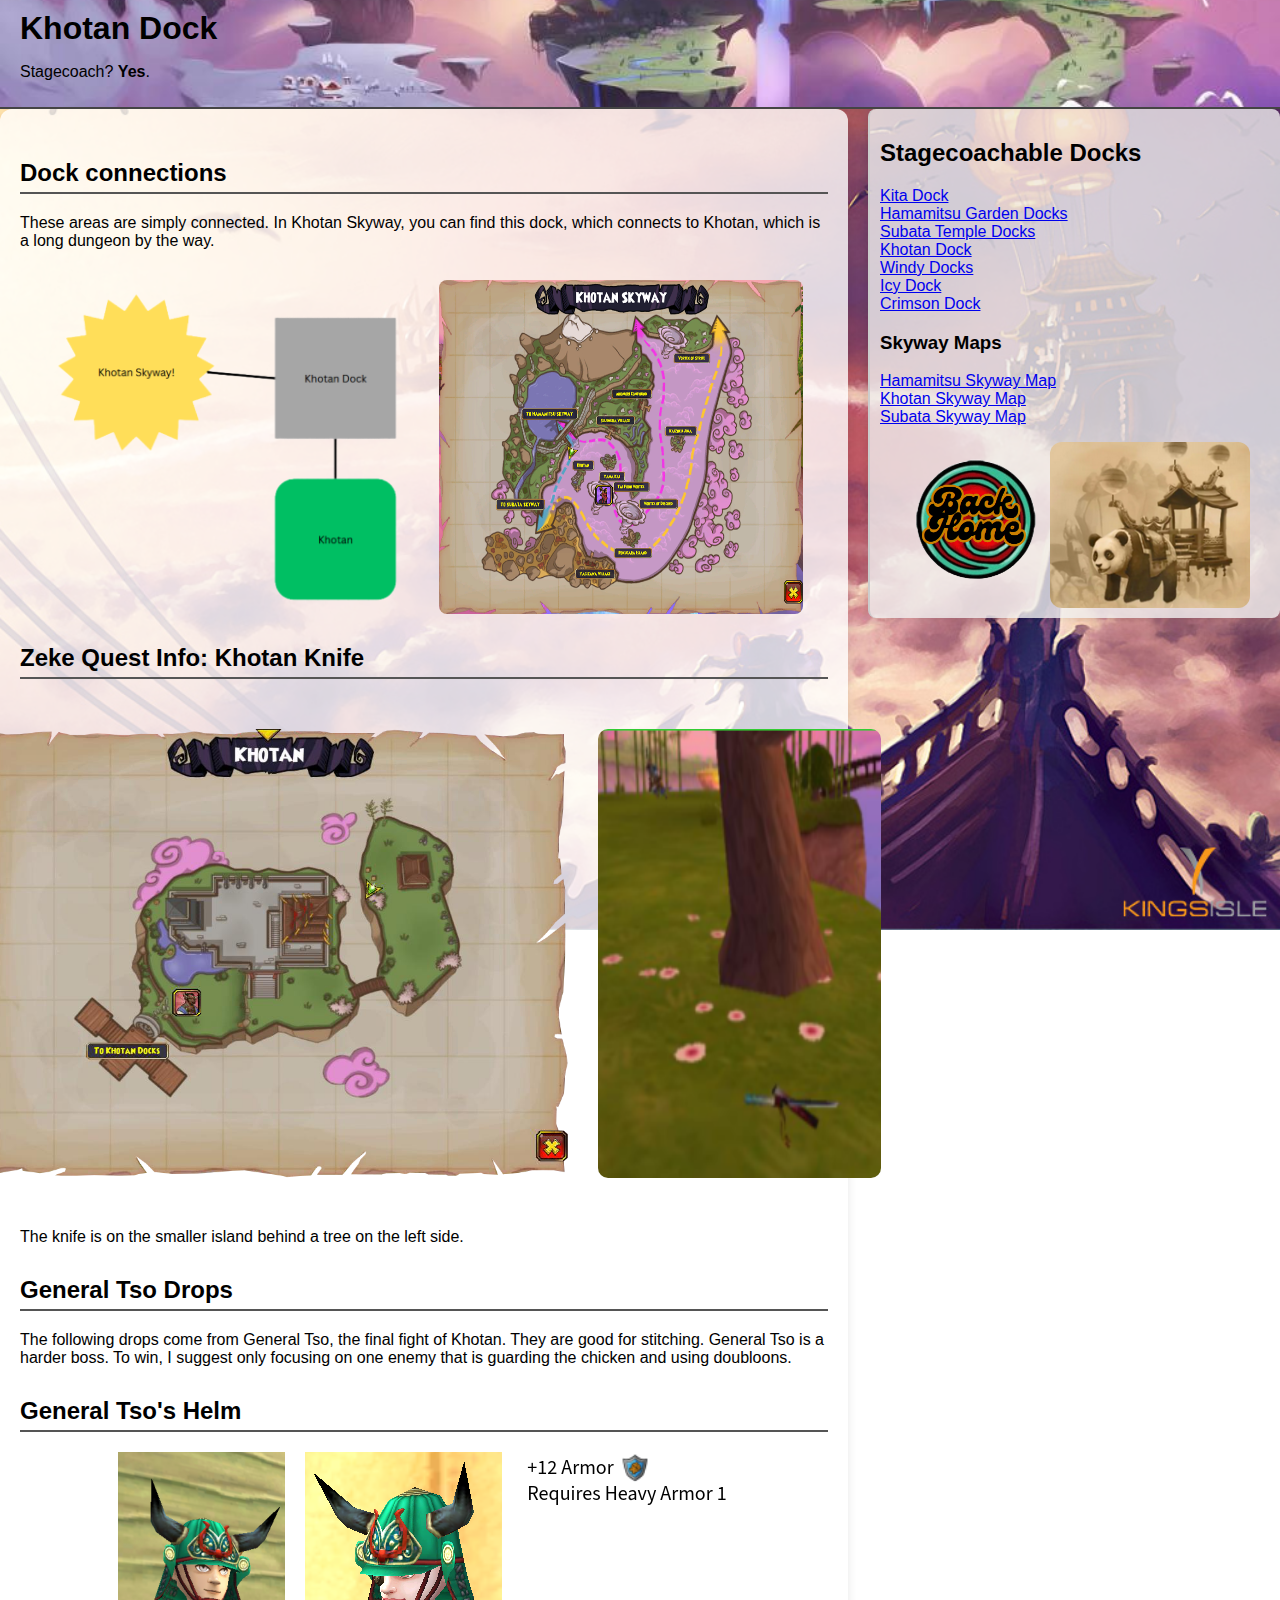
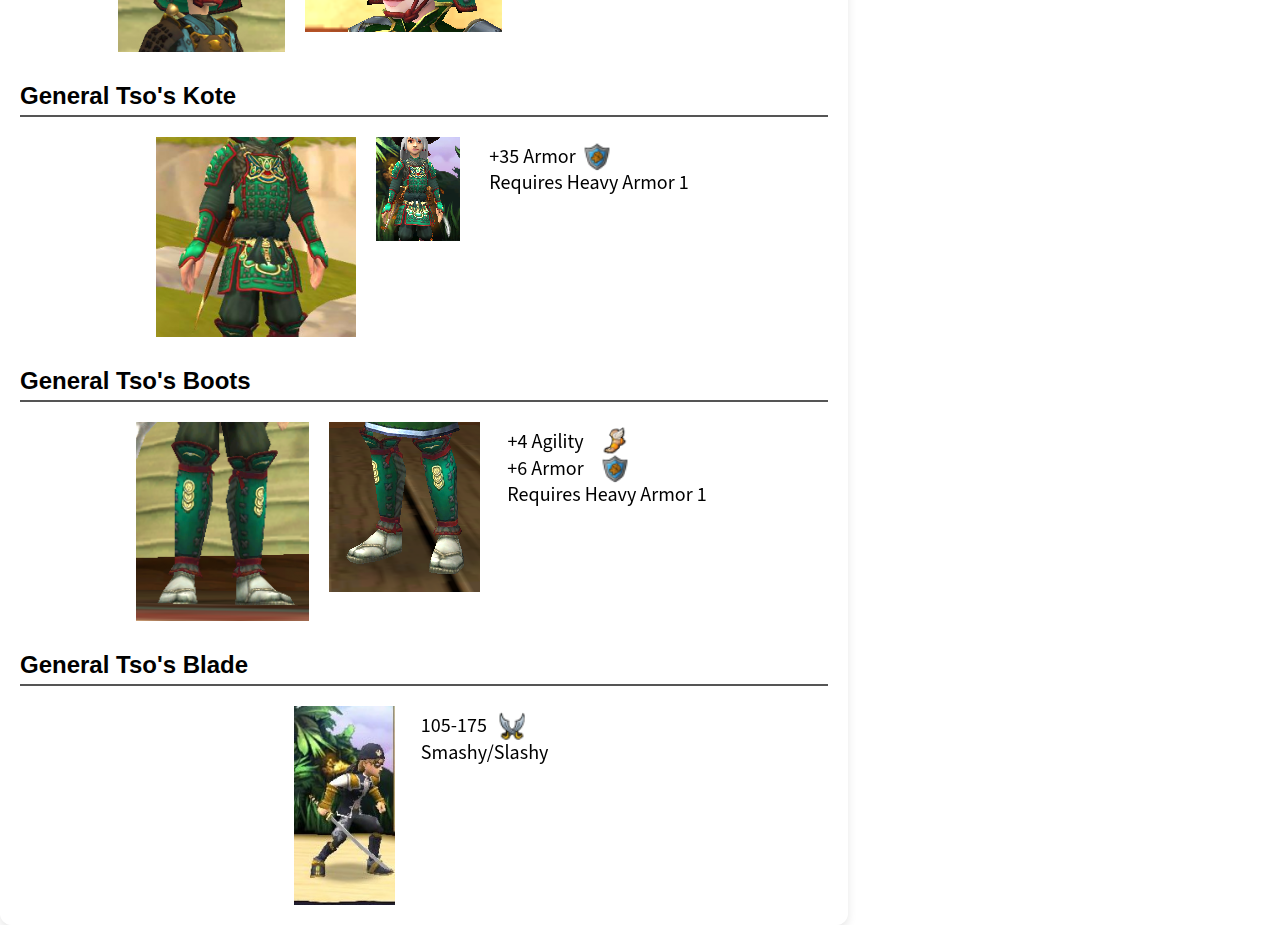
<file: location pages/khotandock.html>
<!DOCTYPE html>
<html lang="en">
<head>
  <!-- Google tag (gtag.js) -->
  <script async src="https://www.googletagmanager.com/gtag/js?id=G-9KB38ZJJN2"></script>
  <script>
    window.dataLayer = window.dataLayer || [];
    function gtag(){dataLayer.push(arguments);}
    gtag('js', new Date());
  
    gtag('config', 'G-9KB38ZJJN2');
  </script>
  <meta charset="UTF-8">
  <meta name="viewport" content="width=device-width, initial-scale=1.0" />
  <meta name="description" content="A complete guide to the Khotan Dock in Pirate101, including maps, stagecoach routes, and tips for fast travel. It also includes good item drops, zeke collectible locations, companions, and more." />
  <title>Khotan Dock - Pirate101 Mooshu Dock Guide</title>
  <link rel="stylesheet" href="../styles.css">
  <link rel="icon" href="../images/peacock2.png" type="image/png">
</head>
<body>
  <div class="header-strip">
    <h1>Khotan Dock</h1>
    <p>Stagecoach? <strong>Yes</strong>.</p>
  </div>

  <div class="page-wrapper">
    <div class="main-column1">
      <h2 class="section-header">Dock connections</h2>
      <p>These areas are simply connected. In Khotan Skyway, you can find this dock, which connects to Khotan, which is a long dungeon by the way.</p>
      <div class="dock-layout">
        <img src="../images/khotandock1.png" alt="Khotan Dock Layout">
        <img src="../maps/khotanskywaymap1.png" alt="Khotan Skyway Map">
      </div>
      <h2 class="section-header">Zeke Quest Info: Khotan Knife</h2>
      <div class="dock-layout1">
        <img src="../images/khotanknife.png" alt="Khotan Knife">
        <img src="../images/khotanknifeshow.png" alt="Khotan Knife Show">
      </div>
      <p>The knife is on the smaller island behind a tree on the left side.</p>
      <h2 class="section-header">General Tso Drops</h2>
      <p>The following drops come from General Tso, the final fight of Khotan. They are good for stitching. General Tso is a harder boss. To win, I suggest only focusing on one enemy that is guarding the chicken and using doubloons.</p>
      <h2 class="section-header">General Tso's Helm</h2>
      <div class="image-pair">
        <img src="../images/generaltso'shelmmale.png" alt="General Tso's Helm Male">
        <img src="../images/generaltso'shelmfemale.png" alt="General Tso's Helm Female">
        <img src="../images/generaltso'shelmstats.png" alt="General Tso's Helm Stats">
      </div>
      <h2 class="section-header">General Tso's Kote</h2>
      <div class="image-pair">
        <img src="../images/generaltso'skotemale.png" alt="General Tso's Kote Male">
        <img src="../images/generaltso'skotefemale.png" alt="General Tso's Kote Female">
        <img src="../images/generaltso'skotestats.png" alt="General Tso's Kote Stats">
      </div>
      <h2 class="section-header">General Tso's Boots</h2>
      <div class="image-pair">
        <img src="../images/generaltso'sbootsmale.png" alt="General Tso's Boots Male">
        <img src="../images/generaltso'sbootsfemale.png" alt="General Tso's Boots Female">
        <img src="../images/generaltso'sbootsstats.png" alt="General Tso's Boots Stats">
      </div>
      <h2 class="section-header">General Tso's Blade</h2>
      <div class="image-pair">
        <img src="../images/generaltso'sblade.png" alt="General Tso's Blade">
        <img src="../images/generaltso'sbladestats.png" alt="General Tso's Blade Stats">
      </div>
    </div>
    <div class="side-column1">
      <div class="dock-list">
        <h2>Stagecoachable Docks</h2>
        <ul>
          <li><a href="../location pages/kitanishidock.html" data-keywords="Sujimura Village, Moomori Compound, Nishi Dock, Moomori Clanhold Cave, Moomori Clanhold Village, Bandit Cave, Valley of the Titans, Temple, Sujimura Teahouse">Kita Dock</a></li>
          <li><a href="../location pages/hamamitsugardendocks.html" data-keywords="Hamamitsu Garden, Zhu Ro's Teahouse">Hamamitsu Garden Docks</a></li>
          <li><a href="../location pages/subatatempledocks.html" data-keywords="Subata Temple, Subata Teahouse">Subata Temple Docks</a></li>
          <li><a href="../location pages/khotandock.html" data-keywords="Khotan">Khotan Dock</a></li>
          <li><a href="../location pages/windydocks.html" data-keywords="Ravaged Valley, Lake of the Rising Sun, Lake Floor">Windy Docks</a></li>
          <li><a href="../location pages/icydock.html" data-keywords="The Paths of Penance, Temple of the West Wind">Icy Dock</a></li>
          <li><a href="../location pages/crimsondock.html" data-keywords="Temple of the South Wind, Sacred Mountain, Monkey King's Cave">Crimson Dock</a></li>
          <!-- Add others -->
        </ul>
        <h3>Skyway Maps</h3>
        <ul>
          <li><a href="../location pages/hamamitsuskywaymap.html" data-keywords="Marleybone Stormgate, Skull Island Stormgate, Valencia Stormgate, Vortex of Fury">Hamamitsu Skyway Map</a></li>
          <li><a href="../location pages/khotanskywaymap.html" data-keywords="Tai Foon Vortex, Vortex of Discord, Vortex of Strife, Kaizoku Jima, Rokugara Island, Yama Kai, Nishi Dock, Minami Docks">Khotan Skyway Map</a></li>
          <li><a href="../location pages/subataskywaymap.html" data-keywords="Shadow Fortress, Maruzame Castle, Hamakala Temple, Raven Island, Wai no Shrine, Vortex of Disruption, Verdant Dock, Ashen Docks">Subata Skyway Map</a></li>
        </ul>
      </div>
      <div class="icon-row">
        <a href="../index.html">
          <img src="../images/backhomeicon1.png" alt="Back to Front Page" class="small-img">
        </a>
        <img src="../images/stagecoachicon.png" alt="Stagecoach" class="small-img1 rounded-img">
      </div>
    </div>
  </div>
</body>
</html>
</file>
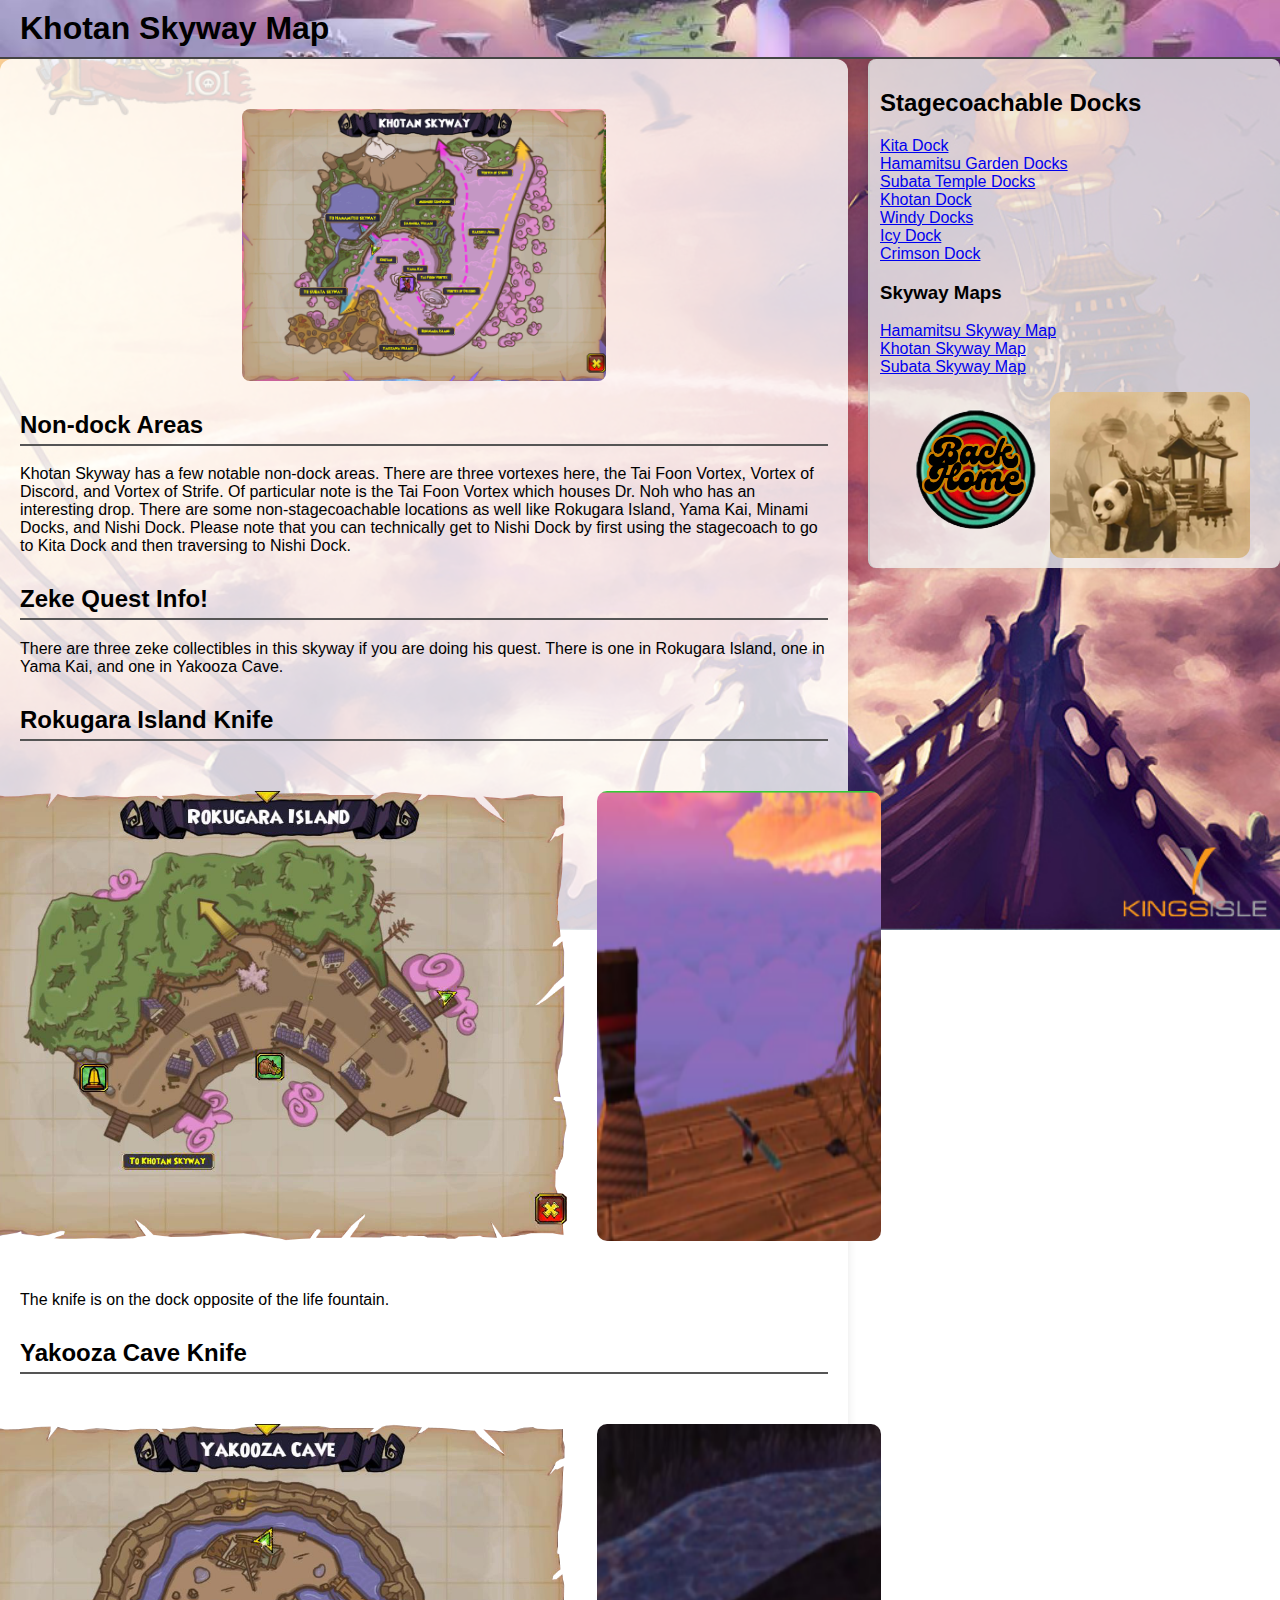
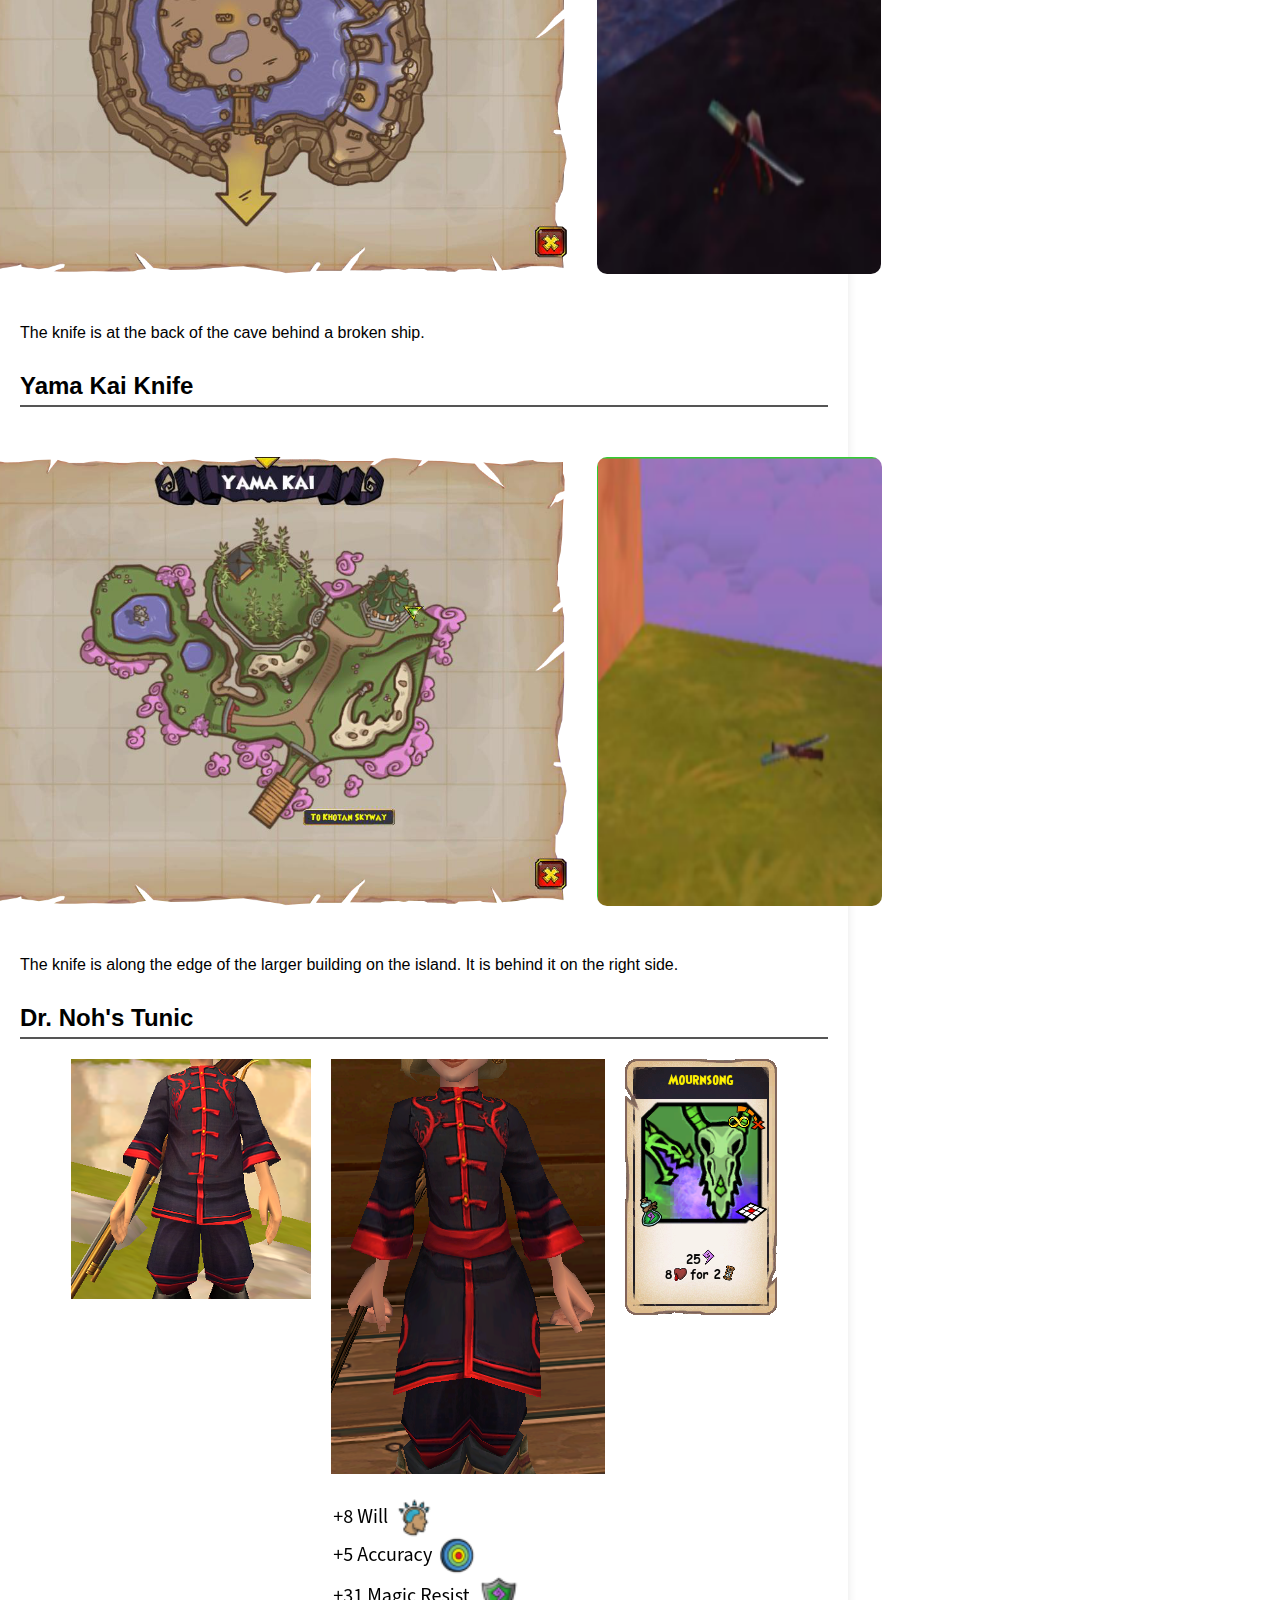
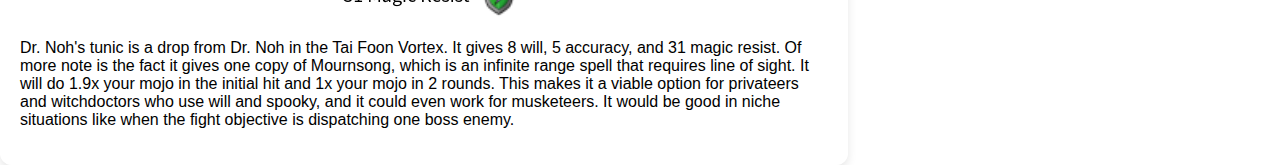
<file: location pages/khotanskywaymap.html>
<!DOCTYPE html>
<html lang="en">
<head>
  <!-- Google tag (gtag.js) -->
  <script async src="https://www.googletagmanager.com/gtag/js?id=G-9KB38ZJJN2"></script>
  <script>
    window.dataLayer = window.dataLayer || [];
    function gtag(){dataLayer.push(arguments);}
    gtag('js', new Date());
  
    gtag('config', 'G-9KB38ZJJN2');
  </script>
  <meta charset="UTF-8">
  <meta name="viewport" content="width=device-width, initial-scale=1.0" />
  <meta name="description" content="A complete guide to the Khotan Skyway in Pirate101, including maps, stagecoach routes, and tips for fast travel. It also includes good item drops, zeke collectible locations, companions, and more." />
  <title>Khotan Skyway Map - Pirate101 Mooshu Dock Guide</title>
  <link rel="stylesheet" href="../styles.css">
  <link rel="icon" href="../images/peacock1.webp" type="image/png">
</head>
<body>
  <div class="header-strip">
    <h1>Khotan Skyway Map</h1>
  </div>

  <div class="page-wrapper">
    <div class="main-column1">
      <div class="dock-layout">
        <img src="../maps/khotanskywaymap1.png" alt="Khotan Skyway Map" />
      </div>
      <h2 class="section-header">Non-dock Areas</h2>
      <p>Khotan Skyway has a few notable non-dock areas. There are three vortexes here, the Tai Foon Vortex, Vortex of Discord, and Vortex of Strife. Of particular note is the Tai Foon Vortex which houses Dr. Noh who has an interesting drop. There are some non-stagecoachable locations as well like Rokugara Island, Yama Kai, Minami Docks, and Nishi Dock. Please note that you can technically get to Nishi Dock by first using the stagecoach to go to Kita Dock and then traversing to Nishi Dock.</p>
      <h2 class="section-header">Zeke Quest Info!</h2>
        <p>There are three zeke collectibles in this skyway if you are doing his quest. There is one in Rokugara Island, one in Yama Kai, and one in Yakooza Cave.</p>
        <h2 class="section-header">Rokugara Island Knife</h2>
        <div class="dock-layout1">
          <img src="../images/rokugaraislandknife.png" alt="Rokugara Island Knife">
          <img src="../images/rokugaraislandknifeshow.png" alt="Rokugara Island Knife Show">
        </div>
        <p>The knife is on the dock opposite of the life fountain.</p>
        <h2 class="section-header">Yakooza Cave Knife</h2>
        <div class="dock-layout1">
          <img src="../images/yakoozacaveknife.png" alt="Yakooza Cave Knife">
          <img src="../images/yakoozacaveknifeshow.png" alt="Yakooza Cave Knife Show">
        </div>
        <p>The knife is at the back of the cave behind a broken ship.</p>
        <h2 class="section-header">Yama Kai Knife</h2>
        <div class="dock-layout1">
          <img src="../images/yamakaiknife.png" alt="Yama Kai Knife">
          <img src="../images/yamakaiknifeshow.png" alt="Yama Kai Knife Show">
        </div>
        <p>The knife is along the edge of the larger building on the island. It is behind it on the right side.</p>
        <h2 class="section-header">Dr. Noh's Tunic</h2>
        <div class="image-pair">
          <img src="../images/drnoh'stunicmale.png" alt="Dr. Noh's Tunic Male">
          <img src="../images/drnoh'stunicfemale.png" alt="Dr. Noh's Tunic Female">
          <img src="../images/mournsong.png" alt="Mournsong">
          <img src="../images/drnoh'stunicstats1.png" alt="Dr. Noh's Tunic Stats">
        </div>
        <p>Dr. Noh's tunic is a drop from Dr. Noh in the Tai Foon Vortex. It gives 8 will, 5 accuracy, and 31 magic resist. Of more note is the fact it gives one copy of Mournsong, which is an infinite range spell that requires line of sight. It will do 1.9x your mojo in the initial hit and 1x your mojo in 2 rounds. This makes it a viable option for privateers and witchdoctors who use will and spooky, and it could even work for musketeers. It would be good in niche situations like when the fight objective is dispatching one boss enemy.</p>
    </div>

    <div class="side-column1">
      <div class="dock-list">
        <h2>Stagecoachable Docks</h2>
        <ul>
          <li><a href="../location pages/kitanishidock.html" data-keywords="Sujimura Village, Moomori Compound, Nishi Dock, Moomori Clanhold Cave, Moomori Clanhold Village, Bandit Cave, Valley of the Titans, Temple, Sujimura Teahouse">Kita Dock</a></li>
          <li><a href="../location pages/hamamitsugardendocks.html" data-keywords="Hamamitsu Garden, Zhu Ro's Teahouse">Hamamitsu Garden Docks</a></li>
          <li><a href="../location pages/subatatempledocks.html" data-keywords="Subata Temple, Subata Teahouse">Subata Temple Docks</a></li>
          <li><a href="../location pages/khotandock.html" data-keywords="Khotan">Khotan Dock</a></li>
          <li><a href="../location pages/windydocks.html" data-keywords="Ravaged Valley, Lake of the Rising Sun, Lake Floor">Windy Docks</a></li>
          <li><a href="../location pages/icydock.html" data-keywords="The Paths of Penance, Temple of the West Wind">Icy Dock</a></li>
          <li><a href="../location pages/crimsondock.html" data-keywords="Temple of the South Wind, Sacred Mountain, Monkey King's Cave">Crimson Dock</a></li>
          <!-- Add others -->
        </ul>
        <h3>Skyway Maps</h3>
        <ul>
          <li><a href="../location pages/hamamitsuskywaymap.html" data-keywords="Marleybone Stormgate, Skull Island Stormgate, Valencia Stormgate, Vortex of Fury">Hamamitsu Skyway Map</a></li>
          <li><a href="../location pages/khotanskywaymap.html" data-keywords="Tai Foon Vortex, Vortex of Discord, Vortex of Strife, Kaizoku Jima, Rokugara Island, Yama Kai, Nishi Dock, Minami Docks">Khotan Skyway Map</a></li>
          <li><a href="../location pages/subataskywaymap.html" data-keywords="Shadow Fortress, Maruzame Castle, Hamakala Temple, Raven Island, Wai no Shrine, Vortex of Disruption, Verdant Dock, Ashen Docks">Subata Skyway Map</a></li>
        </ul>
      </div>
      <div class="icon-row">
        <a href="../index.html">
          <img src="../images/backhomeicon1.png" alt="Back to Front Page" class="small-img">
        </a>
        <img src="../images/stagecoachicon.png" alt="Stagecoach" class="small-img1 rounded-img">
      </div>
    </div>
  </div>
</body>
</html>
</file>
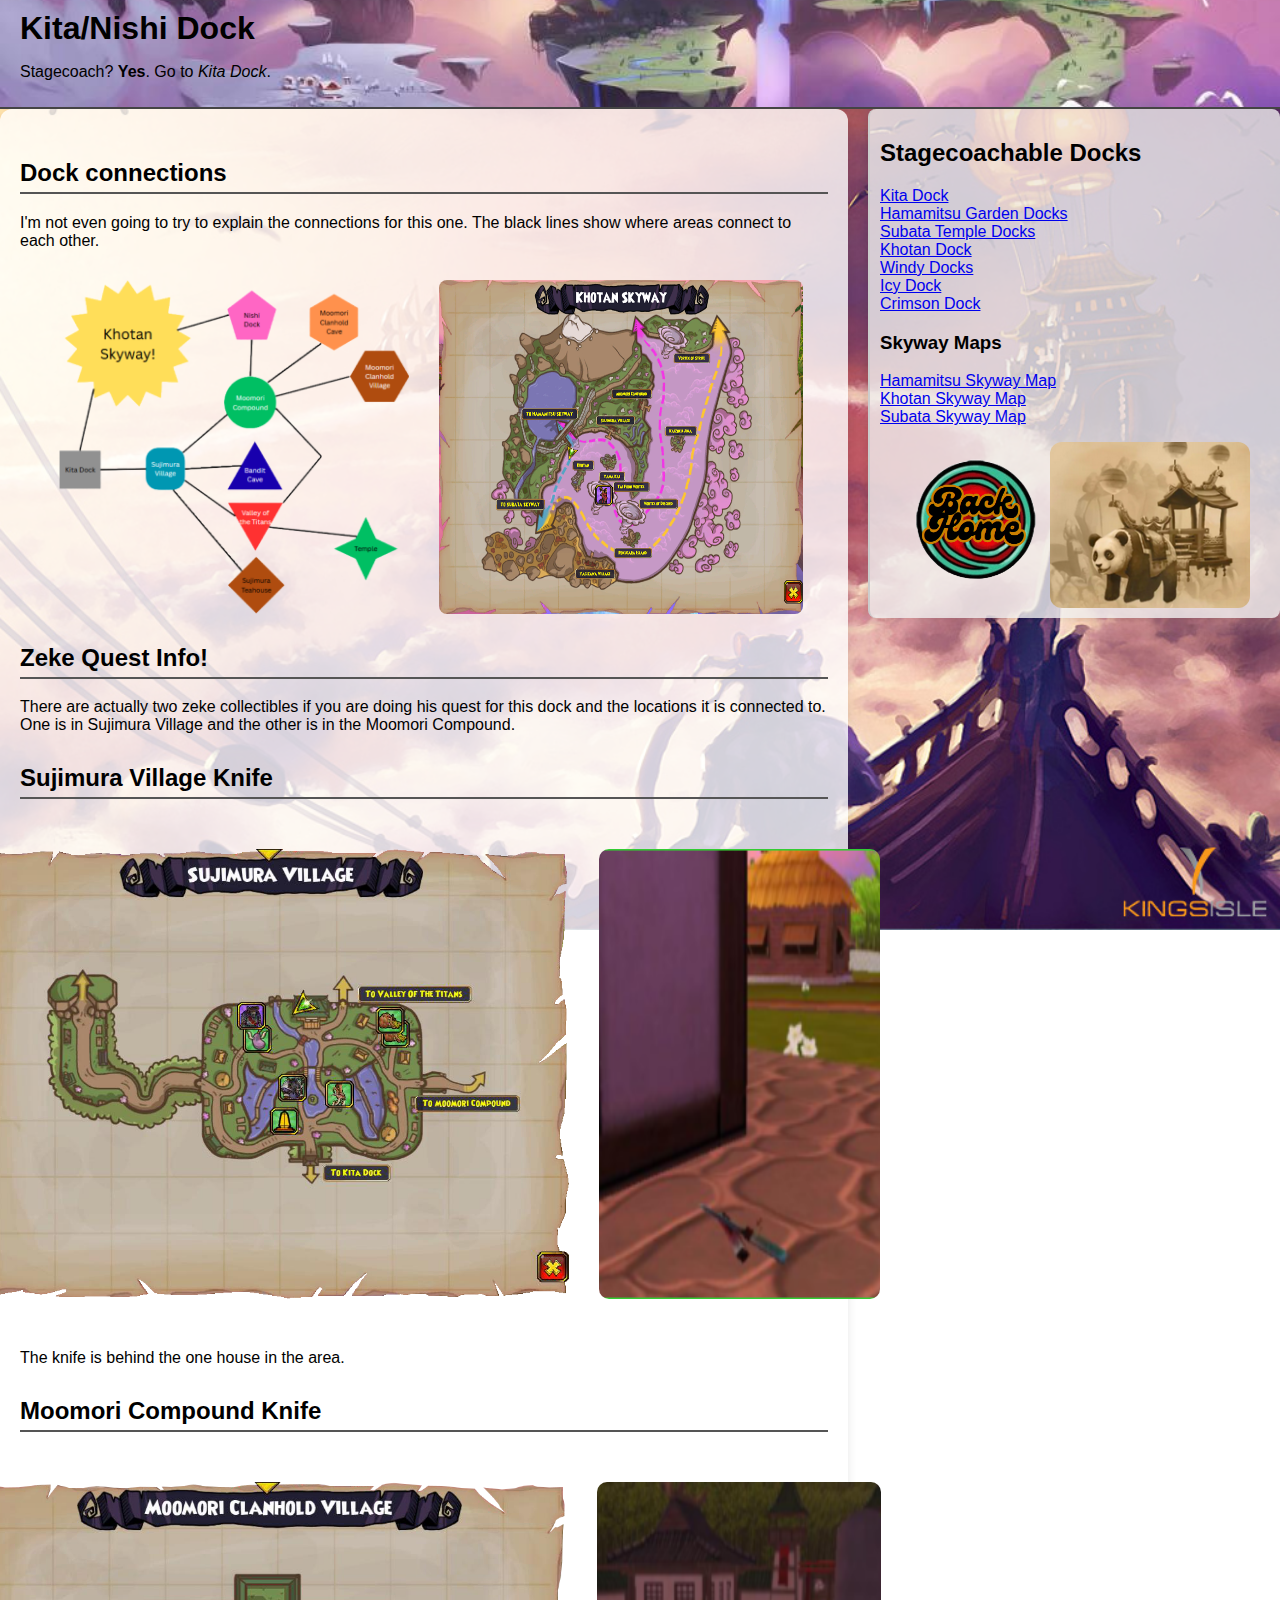
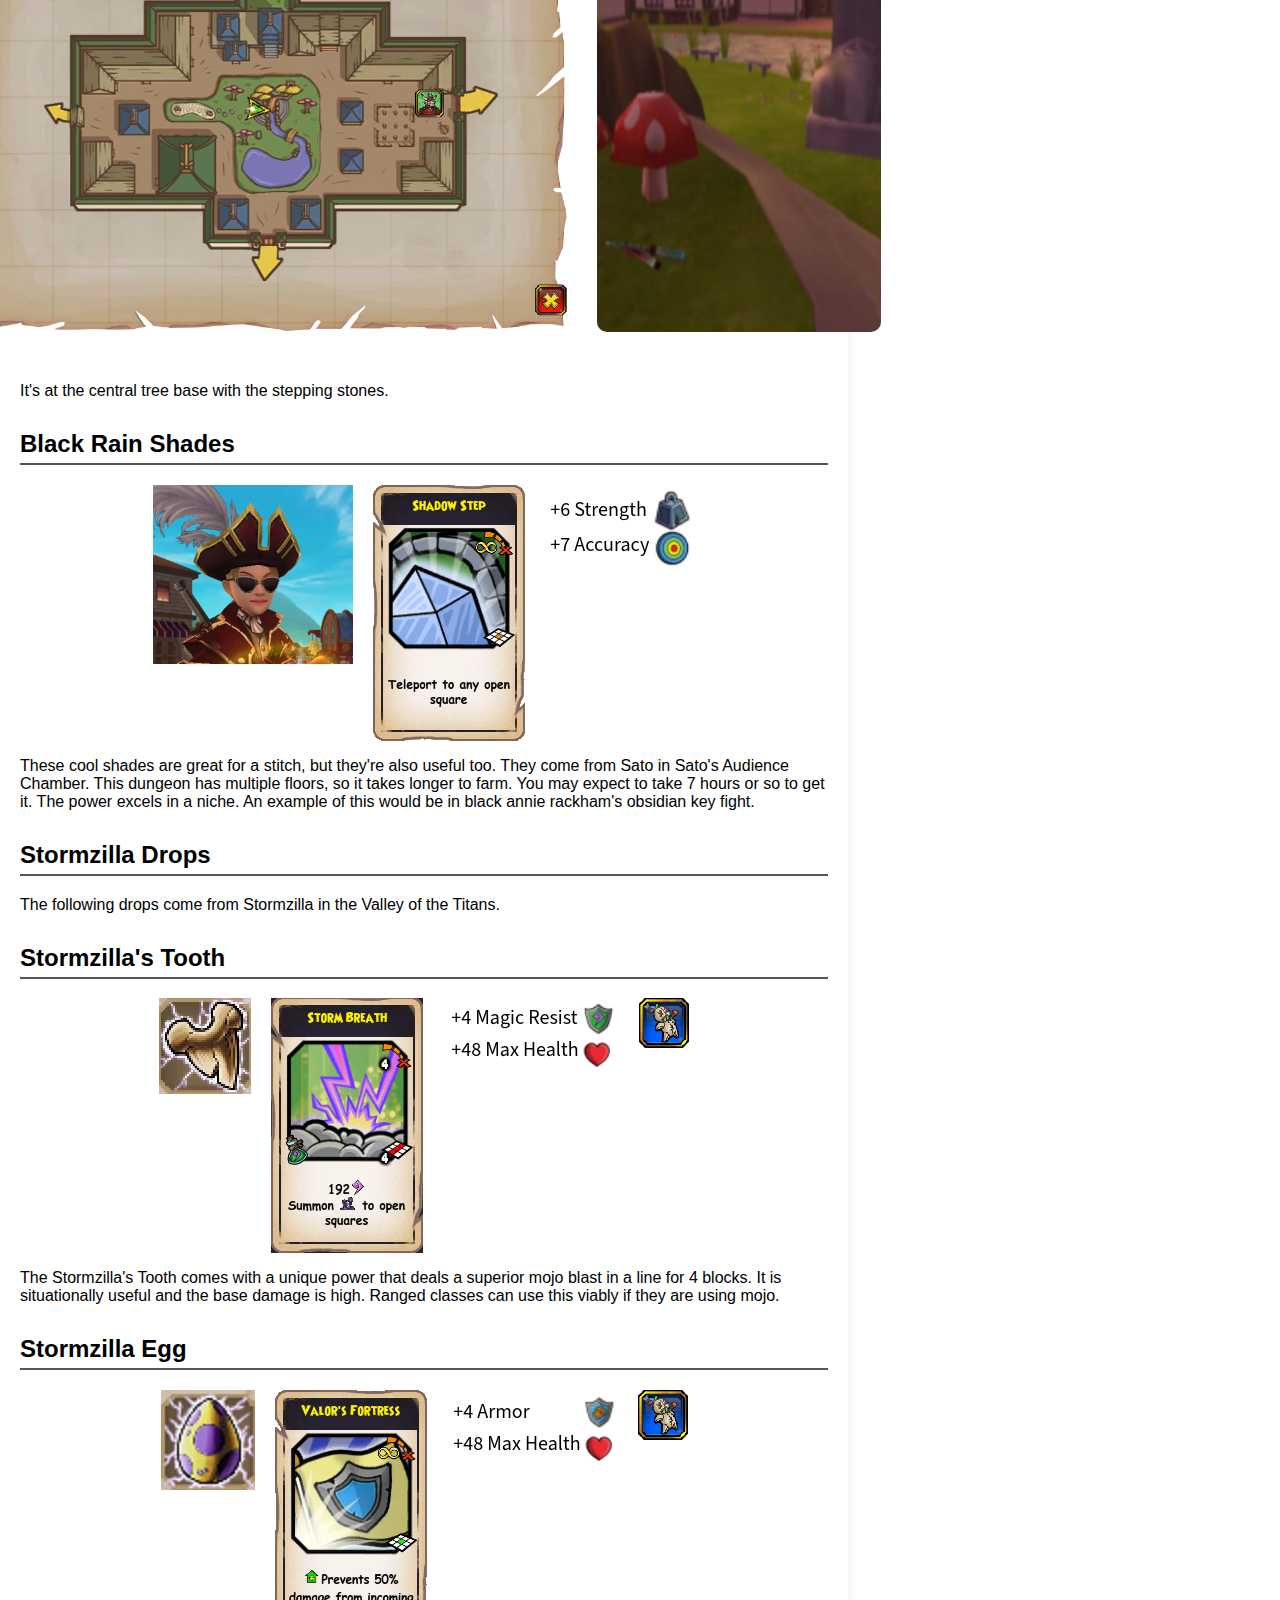
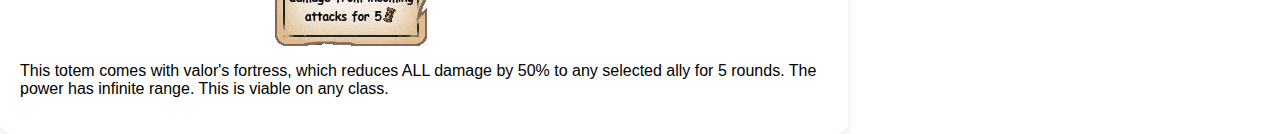
<file: location pages/kitanishidock.html>
<!DOCTYPE html>
<html lang="en">
<head>
  <!-- Google tag (gtag.js) -->
  <script async src="https://www.googletagmanager.com/gtag/js?id=G-9KB38ZJJN2"></script>
  <script>
    window.dataLayer = window.dataLayer || [];
    function gtag(){dataLayer.push(arguments);}
    gtag('js', new Date());
  
    gtag('config', 'G-9KB38ZJJN2');
  </script>
  <meta charset="UTF-8">
  <meta name="viewport" content="width=device-width, initial-scale=1.0" />
  <meta name="description" content="A complete guide to Kita and Nishi Docks in Pirate101, including maps, stagecoach routes, and tips for fast travel. It also includes good item drops, zeke collectible locations, companions, and more." />
  <title>Kita and Nishi Docks - Pirate101 Mooshu Dock Guide</title>
  <link rel="stylesheet" href="../styles.css">
  <link rel="icon" href="../images/peacock1.webp" type="image/png">
</head>
<body>
  <div class="header-strip">
    <h1>Kita/Nishi Dock</h1>
    <p>Stagecoach? <strong>Yes</strong>. Go to <em>Kita Dock</em>.</p>
  </div>

  <div class="page-wrapper">
    <div class="main-column1">
      <h2 class="section-header">Dock connections</h2>
      <p>I'm not even going to try to explain the connections for this one. The black lines show where areas connect to each other.</p>
      <div class="dock-layout">
        <img src="../images/kitanishidock1.png" alt="KitaNishi Dock Layout">
        <img src="../maps/khotanskywaymap1.png" alt="Khotan Skyway Map">
      </div>
      <h2 class="section-header">Zeke Quest Info!</h2>
      <p>There are actually two zeke collectibles if you are doing his quest for this dock and the locations it is connected to. One is in Sujimura Village and the other is in the Moomori Compound.</p>
      <h2 class="section-header">Sujimura Village Knife</h2>
      <div class="dock-layout1">
        <img src="../images/sujimuravillageknife.png" alt="Sujimura Village Knife">
        <img src="../images/sujimuravillageknifeshow.png" alt="Sujimura Village Knife Show">
      </div>
      <p>The knife is behind the one house in the area.</p>
      <h2 class="section-header">Moomori Compound Knife</h2>
      <div class="dock-layout1">
        <img src="../images/moomoricompoundknife.png" alt="Moomori Compound Knife">
        <img src="../images/moomoricompoundknifeshow.png" alt="Moomori Compound Knife Show">
      </div>
      <p>It's at the central tree base with the stepping stones.</p>
      <h2 class="section-header">Black Rain Shades</h2>
      <div class="image-pair">
        <img src="../images/blackrainshades.png" alt="Black Rain Shades">
        <img src="../images/shadowstep.png" alt="Shadowstep">
        <img src="../images/blackrainshadesstats.png" alt="Black Rain Shades Stats">
      </div>
      <p>These cool shades are great for a stitch, but they're also useful too. They come from Sato in Sato's Audience Chamber. This dungeon has multiple floors, so it takes longer to farm. You may expect to take 7 hours or so to get it. The power excels in a niche. An example of this would be in black annie rackham's obsidian key fight.</p>
      <h2 class="section-header">Stormzilla Drops</h2>
      <p>The following drops come from Stormzilla in the Valley of the Titans.</p>
      <h2 class="section-header">Stormzilla's Tooth</h2>
      <div class="image-pair">
        <img src="../images/stormzilla'stooth.png" alt="Stormzilla's Tooth">
        <img src="../images/stormbreath.png" alt="Storm Breath">
        <img src="../images/stormzilla'stoothstats.png" alt="Stormzilla's Tooth Stats">
        <img src="../images/totem.png" alt="Totem">
      </div>
      <p>The Stormzilla's Tooth comes with a unique power that deals a superior mojo blast in a line for 4 blocks. It is situationally useful and the base damage is high. Ranged classes can use this viably if they are using mojo.</p>
      <h2 class="section-header">Stormzilla Egg</h2>
      <div class="image-pair">
        <img src="../images/stormzillaegg.png" alt="Stormzilla Egg">
        <img src="../images/valor'sfortress.png" alt="Valor's Fortress">
        <img src="../images/stormzillaeggstats.png" alt="Stormzilla Egg Stats">
        <img src="../images/totem.png" alt="Totem">
      </div>
      <p>This totem comes with valor's fortress, which reduces ALL damage by 50% to any selected ally for 5 rounds. The power has infinite range. This is viable on any class.</p>
    </div>
    <div class="side-column1">
      <div class="dock-list">
        <h2>Stagecoachable Docks</h2>
        <ul>
          <li><a href="../location pages/kitanishidock.html" data-keywords="Sujimura Village, Moomori Compound, Nishi Dock, Moomori Clanhold Cave, Moomori Clanhold Village, Bandit Cave, Valley of the Titans, Temple, Sujimura Teahouse">Kita Dock</a></li>
          <li><a href="../location pages/hamamitsugardendocks.html" data-keywords="Hamamitsu Garden, Zhu Ro's Teahouse">Hamamitsu Garden Docks</a></li>
          <li><a href="../location pages/subatatempledocks.html" data-keywords="Subata Temple, Subata Teahouse">Subata Temple Docks</a></li>
          <li><a href="../location pages/khotandock.html" data-keywords="Khotan">Khotan Dock</a></li>
          <li><a href="../location pages/windydocks.html" data-keywords="Ravaged Valley, Lake of the Rising Sun, Lake Floor">Windy Docks</a></li>
          <li><a href="../location pages/icydock.html" data-keywords="The Paths of Penance, Temple of the West Wind">Icy Dock</a></li>
          <li><a href="../location pages/crimsondock.html" data-keywords="Temple of the South Wind, Sacred Mountain, Monkey King's Cave">Crimson Dock</a></li>
          <!-- Add others -->
        </ul>
        <h3>Skyway Maps</h3>
        <ul>
          <li><a href="../location pages/hamamitsuskywaymap.html" data-keywords="Marleybone Stormgate, Skull Island Stormgate, Valencia Stormgate, Vortex of Fury">Hamamitsu Skyway Map</a></li>
          <li><a href="../location pages/khotanskywaymap.html" data-keywords="Tai Foon Vortex, Vortex of Discord, Vortex of Strife, Kaizoku Jima, Rokugara Island, Yama Kai, Nishi Dock, Minami Docks">Khotan Skyway Map</a></li>
          <li><a href="../location pages/subataskywaymap.html" data-keywords="Shadow Fortress, Maruzame Castle, Hamakala Temple, Raven Island, Wai no Shrine, Vortex of Disruption, Verdant Dock, Ashen Docks">Subata Skyway Map</a></li>
        </ul>
      </div>
      <div class="icon-row">
        <a href="../index.html">
          <img src="../images/backhomeicon1.png" alt="Back to Front Page" class="small-img">
        </a>
        <img src="../images/stagecoachicon.png" alt="Stagecoach" class="small-img1 rounded-img">
      </div>
    </div>
  </div>
</body>
</html>
</file>
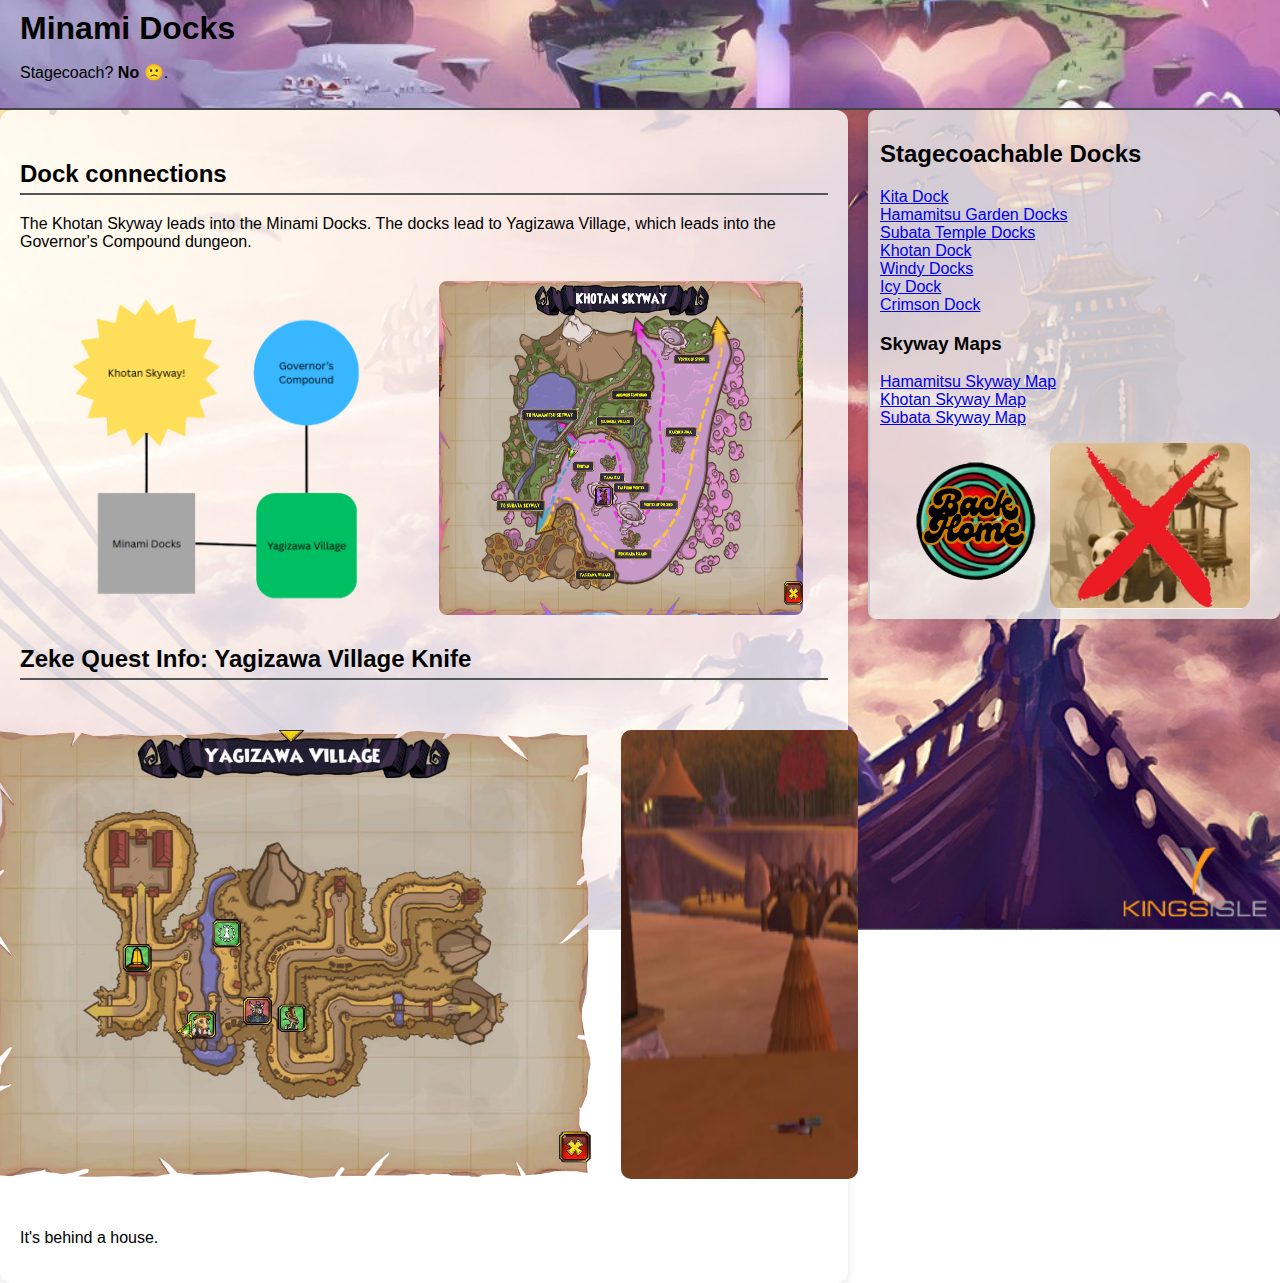
<file: location pages/minamidocks.html>
<!DOCTYPE html>
<html>
<head>
  <title>Minami Docks</title>
  <link rel="stylesheet" href="../styles.css">
</head>
<body>
  <div class="header-strip">
    <h1>Minami Docks</h1>
    <p>Stagecoach? <strong>No 🙁</strong>.</p>
  </div>

  <div class="page-wrapper">
    <div class="main-column1">
      <h2 class="section-header">Dock connections</h2>
      <p>The Khotan Skyway leads into the Minami Docks. The docks lead to Yagizawa Village, which leads into the Governor's Compound dungeon.</p>
      <div class="dock-layout">
        <img src="../images/minamidocks1.png" alt="Minami Docks Layout">
        <img src="../maps/khotanskywaymap1.png" alt="Khotan Skyway Map">
      </div>
      <h2 class="section-header">Zeke Quest Info: Yagizawa Village Knife</h2>
      <div class="dock-layout1">
        <img src="../images/yagizawavillageknife.png" alt="Yagizawa Village Knife">
        <img src="../images/yagizawavillageknifeshow.png" alt="Yagizawa Village Knife Show">
      </div>
      <p>It's behind a house.</p>
    </div>
    
    <div class="side-column1">
      <div class="dock-list">
        <h2>Stagecoachable Docks</h2>
        <ul>
          <li><a href="../location pages/kitanishidock.html" data-keywords="Sujimura Village, Moomori Compound, Nishi Dock, Moomori Clanhold Cave, Moomori Clanhold Village, Bandit Cave, Valley of the Titans, Temple, Sujimura Teahouse">Kita Dock</a></li>
          <li><a href="../location pages/hamamitsugardendocks.html" data-keywords="Hamamitsu Garden, Zhu Ro's Teahouse">Hamamitsu Garden Docks</a></li>
          <li><a href="../location pages/subatatempledocks.html" data-keywords="Subata Temple, Subata Teahouse">Subata Temple Docks</a></li>
          <li><a href="../location pages/khotandock.html" data-keywords="Khotan">Khotan Dock</a></li>
          <li><a href="../location pages/windydocks.html" data-keywords="Ravaged Valley, Lake of the Rising Sun, Lake Floor">Windy Docks</a></li>
          <li><a href="../location pages/icydock.html" data-keywords="The Paths of Penance, Temple of the West Wind">Icy Dock</a></li>
          <li><a href="../location pages/crimsondock.html" data-keywords="Temple of the South Wind, Sacred Mountain, Monkey King's Cave">Crimson Dock</a></li>
          <!-- Add others -->
        </ul>
        <h3>Skyway Maps</h3>
        <ul>
          <li><a href="../location pages/hamamitsuskywaymap.html" data-keywords="Marleybone Stormgate, Skull Island Stormgate, Valencia Stormgate, Vortex of Fury">Hamamitsu Skyway Map</a></li>
          <li><a href="../location pages/khotanskywaymap.html" data-keywords="Tai Foon Vortex, Vortex of Discord, Vortex of Strife, Kaizoku Jima, Rokugara Island, Yama Kai, Nishi Dock, Minami Docks">Khotan Skyway Map</a></li>
          <li><a href="../location pages/subataskywaymap.html" data-keywords="Shadow Fortress, Maruzame Castle, Hamakala Temple, Raven Island, Wai no Shrine, Vortex of Disruption, Verdant Dock, Ashen Docks">Subata Skyway Map</a></li>
        </ul>
      </div>
      <div class="icon-row">
        <a href="../index.html">
          <img src="../images/backhomeicon1.png" alt="Back to Front Page" class="small-img">
        </a>
        <img src="../images/nostagecoachicon.png" alt="Stagecoach" class="small-img1 rounded-img">
      </div>
    </div>
  </div>
</body>
</html>
</file>
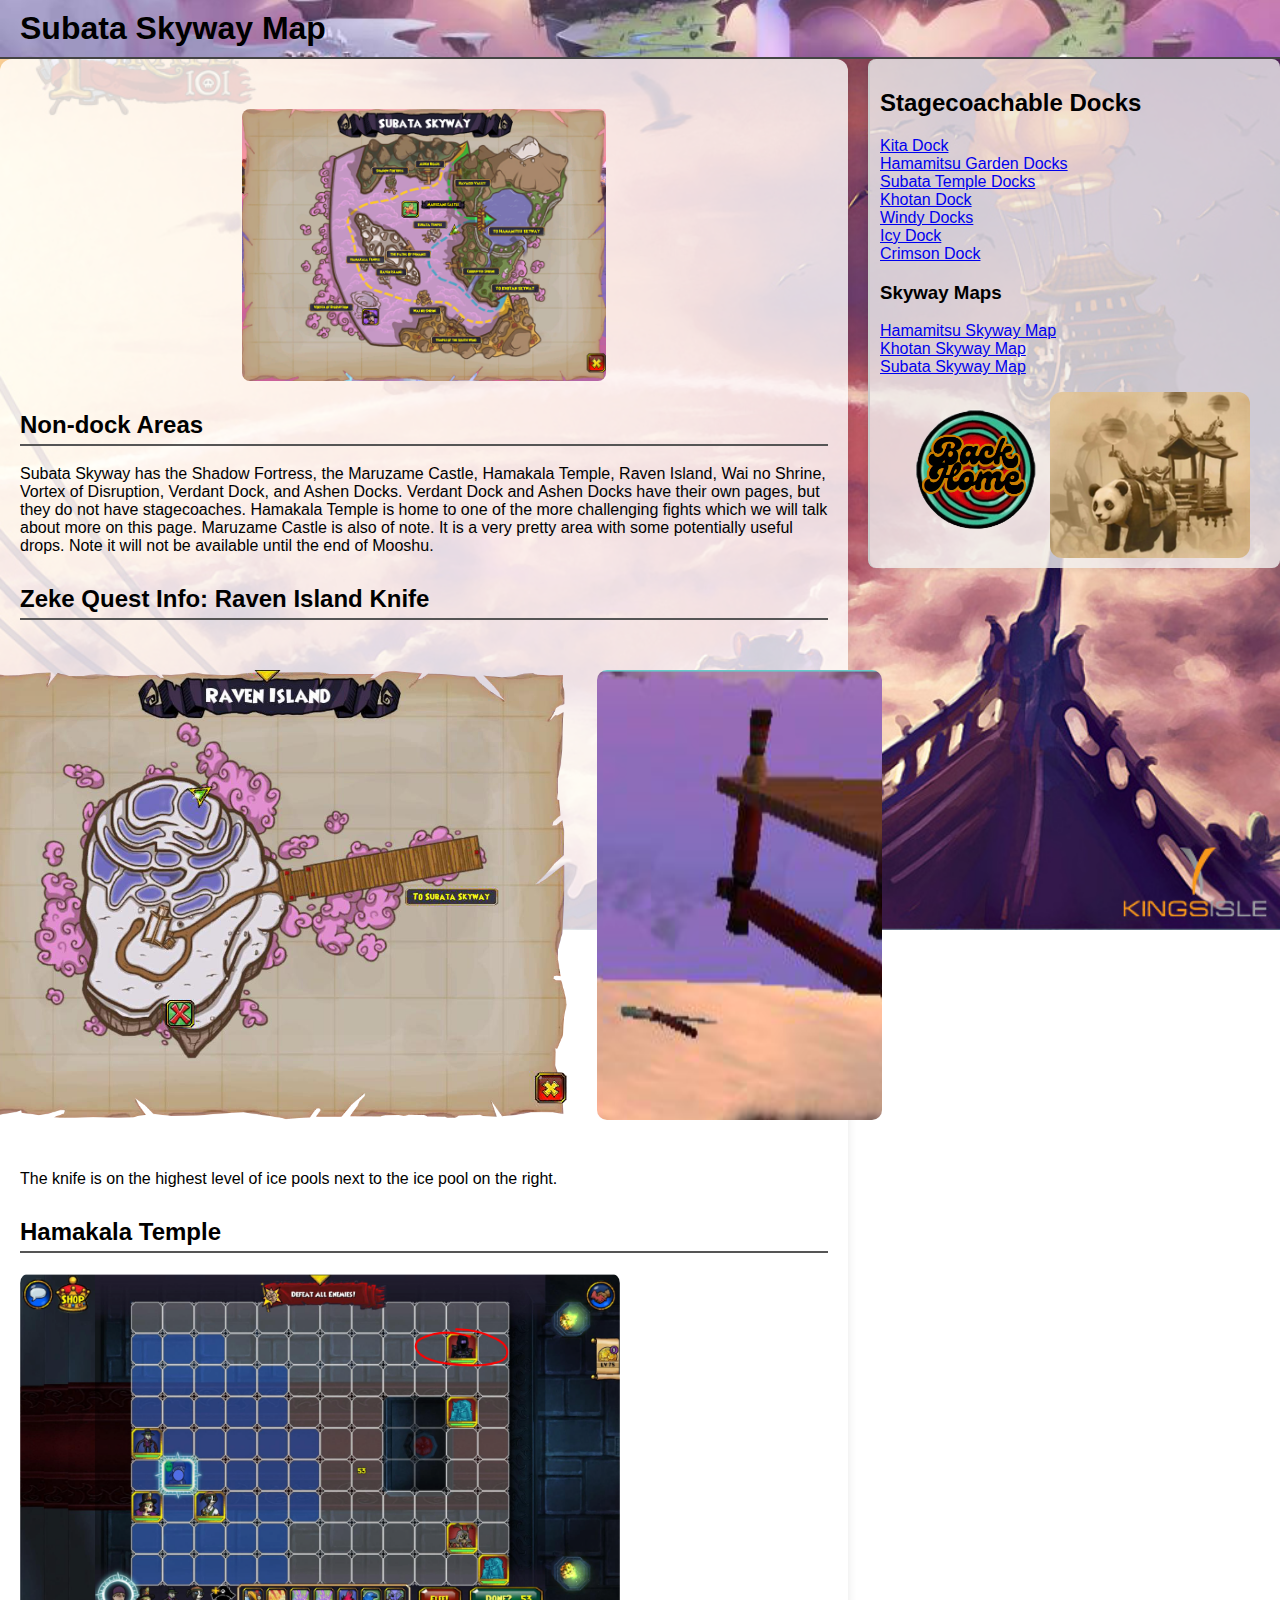
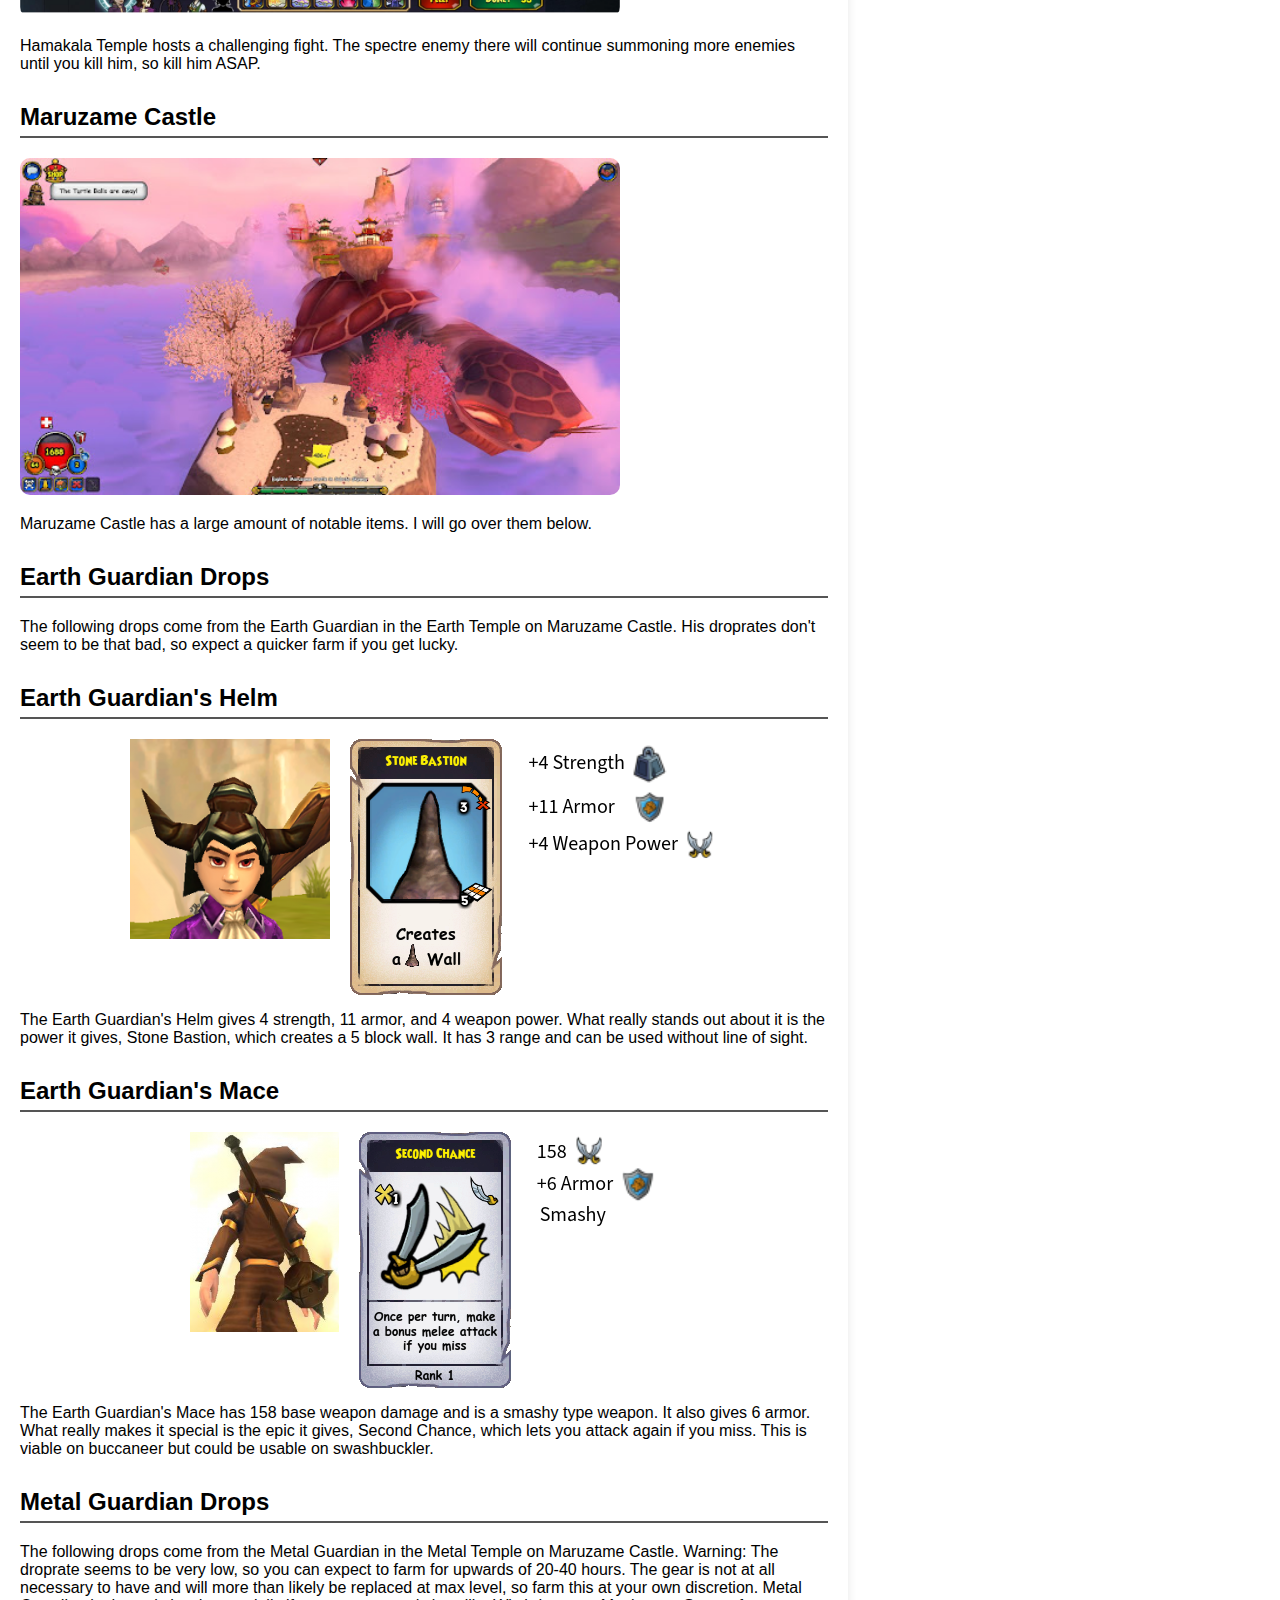
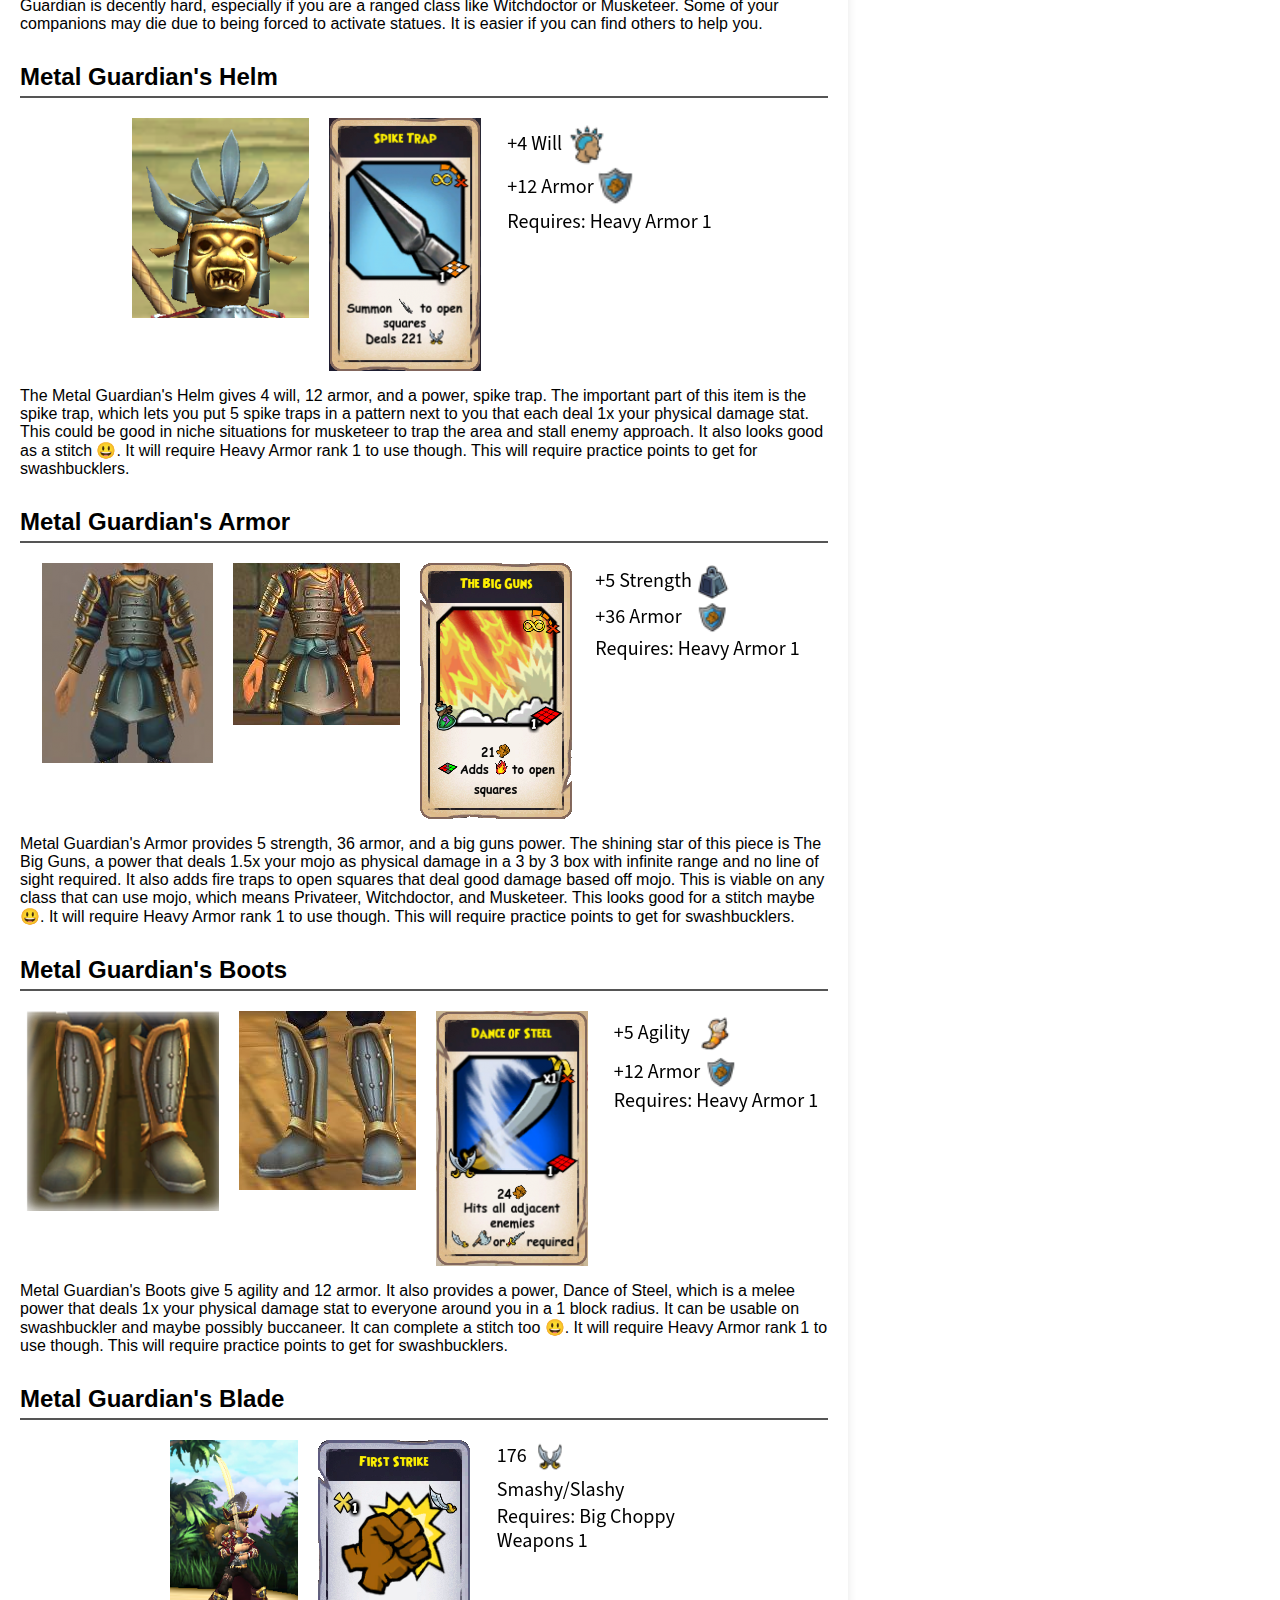
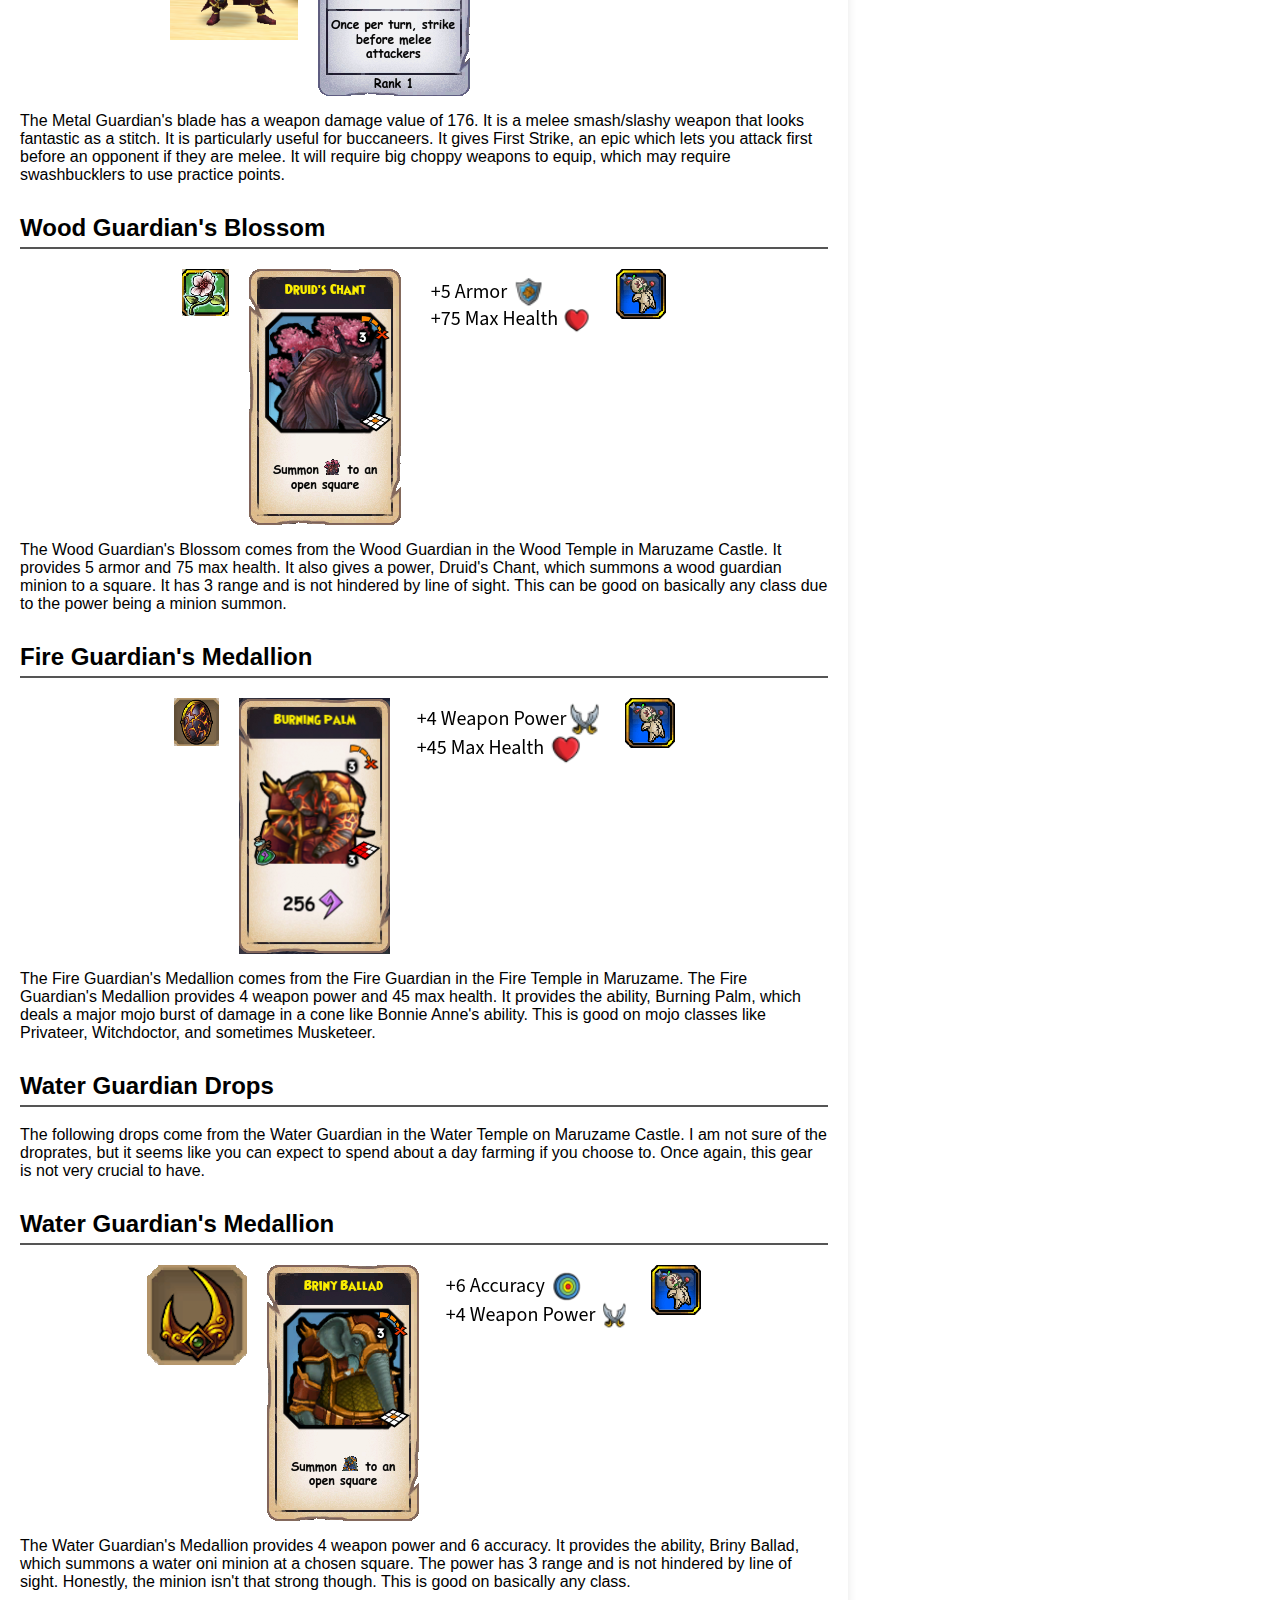
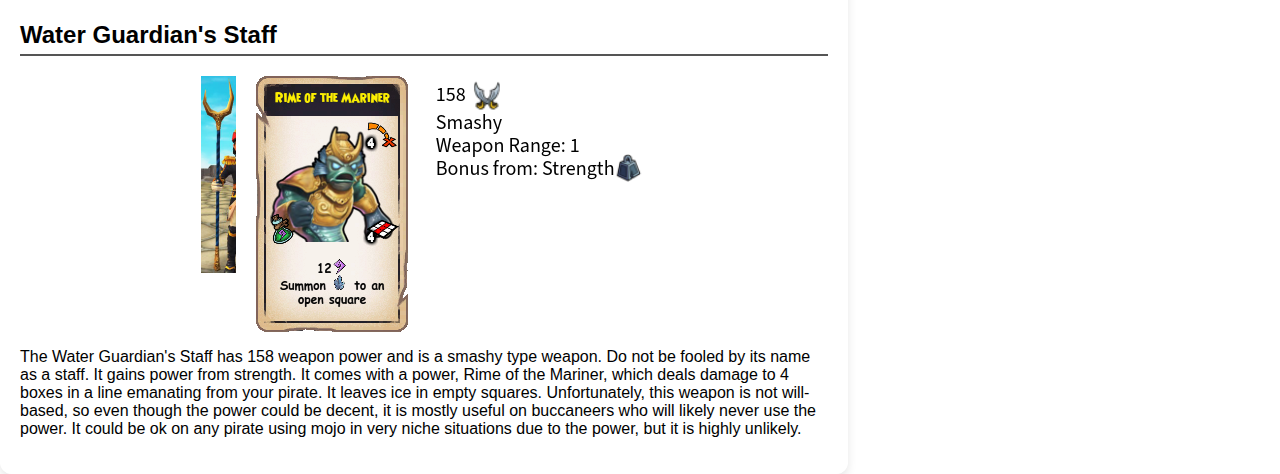
<file: location pages/subataskywaymap.html>
<!DOCTYPE html>
<html lang="en">
<head>
  <meta charset="UTF-8">
  <meta name="viewport" content="width=device-width, initial-scale=1.0" />
  <meta name="description" content="A complete guide to the Subata Skyway in Pirate101, including maps, stagecoach routes, and tips for fast travel. It also includes good item drops, zeke collectible locations, companions, and more." />
  <title>Subata Skyway Map</title>
  <link rel="stylesheet" href="../styles.css">
  <link rel="icon" href="../images/peacock1.webp" type="image/png">
</head>
<body>
  <div class="header-strip">
    <h1>Subata Skyway Map</h1>
  </div>

  <div class="page-wrapper">
    <div class="main-column1">
      <div class="dock-layout">
        <img src="../maps/subataskywaymap1.png" alt="Subata Skyway Map" />
      </div>
      <h2 class="section-header">Non-dock Areas</h2>
      <p>Subata Skyway has the Shadow Fortress, the Maruzame Castle, Hamakala Temple, Raven Island, Wai no Shrine, Vortex of Disruption, Verdant Dock, and Ashen Docks. Verdant Dock and Ashen Docks have their own pages, but they do not have stagecoaches. Hamakala Temple is home to one of the more challenging fights which we will talk about more on this page. Maruzame Castle is also of note. It is a very pretty area with some potentially useful drops. Note it will not be available until the end of Mooshu.</p>
      <h2 class="section-header">Zeke Quest Info: Raven Island Knife</h2>
      <div class="dock-layout1">
        <img src="../images/ravenislandknife.png" alt="Raven Island Knife">
        <img src="../images/ravenislandknifeshow.png" alt="Raven Island Knife Show">
      </div>
      <p>The knife is on the highest level of ice pools next to the ice pool on the right.</p>
      <h2 class="section-header">Hamakala Temple</h2>
      <img src="../images/hamakalatemplefight.png" alt="Hamakala Temple Fight" class="dock-image">
      <p>Hamakala Temple hosts a challenging fight. The spectre enemy there will continue summoning more enemies until you kill him, so kill him ASAP.</p>
      <h2 class="section-header">Maruzame Castle</h2>
      <img src="../images/maruzamecastle.jpg" alt="Maruzame Castle" class="dock-image">
      <p>Maruzame Castle has a large amount of notable items. I will go over them below.</p>
      <h2 class="section-header">Earth Guardian Drops</h2>
      <p>The following drops come from the Earth Guardian in the Earth Temple on Maruzame Castle. His droprates don't seem to be that bad, so expect a quicker farm if you get lucky.</p>
      <h2 class="section-header">Earth Guardian's Helm</h2>
      <div class="image-pair">
        <img src="../images/earthguardianhelmmale.png" alt="Earth Guardian's Helm Male">
        <img src="../images/stonebastion.png" alt="Stone Bastion">
        <img src="../images/earthguardian'shelmstats.png" alt="Earth Guardian's Helm Stats">
      </div>
      <p>The Earth Guardian's Helm gives 4 strength, 11 armor, and 4 weapon power. What really stands out about it is the power it gives, Stone Bastion, which creates a 5 block wall. It has 3 range and can be used without line of sight.</p>
      <h2 class="section-header">Earth Guardian's Mace</h2>
      <div class="image-pair">
        <img src="../images/earthguardian'smace.png" alt="Earth Guardian's Mace">
        <img src="../images/secondchance.png" alt="Second Chance">
        <img src="../images/earthguardian'smacestats.png" alt="Earth Guardian's Mace Stats">
      </div>
      <p>The Earth Guardian's Mace has 158 base weapon damage and is a smashy type weapon. It also gives 6 armor. What really makes it special is the epic it gives, Second Chance, which lets you attack again if you miss. This is viable on buccaneer but could be usable on swashbuckler.</p>
      <h2 class="section-header">Metal Guardian Drops</h2>
      <p>The following drops come from the Metal Guardian in the Metal Temple on Maruzame Castle. Warning: The droprate seems to be very low, so you can expect to farm for upwards of 20-40 hours. The gear is not at all necessary to have and will more than likely be replaced at max level, so farm this at your own discretion. Metal Guardian is decently hard, especially if you are a ranged class like Witchdoctor or Musketeer. Some of your companions may die due to being forced to activate statues. It is easier if you can find others to help you.</p>
      <h2 class="section-header">Metal Guardian's Helm</h2>
      <div class="image-pair">
        <img src="../images/metalguardian'shelm.png" alt="Metal Guardian's Helm">
        <img src="../images/spiketrap.png" alt="Spike Trap">
        <img src="../images/metalguardian'shelmstats.png" alt="Metal Guardian's Helm Stats">
      </div>
      <p>The Metal Guardian's Helm gives 4 will, 12 armor, and a power, spike trap. The important part of this item is the spike trap, which lets you put 5 spike traps in a pattern next to you that each deal 1x your physical damage stat. This could be good in niche situations for musketeer to trap the area and stall enemy approach. It also looks good as a stitch 😃. It will require Heavy Armor rank 1 to use though. This will require practice points to get for swashbucklers.</p>
      <h2 class="section-header">Metal Guardian's Armor</h2>
      <div class="image-pair">
        <img src="../images/metalguardian'sarmormale.png" alt="Metal Guardian's Armor Male">
        <img src="../images/metalguardian'sarmorfemale.png" alt="Metal Guardian's Armor Female">
        <img src="../images/thebigguns.png" alt="The Big Guns">
        <img src="../images/metalguardian'sarmorstats1.png" alt="Metal Guardian's Armor Stats">
      </div>
      <p>Metal Guardian's Armor provides 5 strength, 36 armor, and a big guns power. The shining star of this piece is The Big Guns, a power that deals 1.5x your mojo as physical damage in a 3 by 3 box with infinite range and no line of sight required. It also adds fire traps to open squares that deal good damage based off mojo. This is viable on any class that can use mojo, which means Privateer, Witchdoctor, and Musketeer. This looks good for a stitch maybe 😃. It will require Heavy Armor rank 1 to use though. This will require practice points to get for swashbucklers.</p>
      <h2 class="section-header">Metal Guardian's Boots</h2>
      <div class="image-pair">
        <img src="../images/metalguardian'sbootsmale.png" alt="Metal Guardian's Boots Male">
        <img src="../images/metalguardian'sbootsfemale.png" alt="Metal Guardian's Boots Female">
        <img src="../images/danceofsteel.png" alt="Dance of Steel">
        <img src="../images/metalguardian'sbootsstats.png" alt="Metal Guardian's Boots Stats">
      </div>
      <p>Metal Guardian's Boots give 5 agility and 12 armor. It also provides a power, Dance of Steel, which is a melee power that deals 1x your physical damage stat to everyone around you in a 1 block radius. It can be usable on swashbuckler and maybe possibly buccaneer. It can complete a stitch too 😃. It will require Heavy Armor rank 1 to use though. This will require practice points to get for swashbucklers.</p>
      <h2 class="section-header">Metal Guardian's Blade</h2>
      <div class="image-pair">
        <img src="../images/metalguardian'sblade.png" alt="Metal Guardian's Blade">
        <img src="../images/firststrike.png" alt="First Strike">
        <img src="../images/metalguardian'sbladestats.png" alt="Metal Guardian's Blade Stats">
      </div>
      <p>The Metal Guardian's blade has a weapon damage value of 176. It is a melee smash/slashy weapon that looks fantastic as a stitch. It is particularly useful for buccaneers. It gives First Strike, an epic which lets you attack first before an opponent if they are melee. It will require big choppy weapons to equip, which may require swashbucklers to use practice points.</p>
      <h2 class="section-header">Wood Guardian's Blossom</h2>
      <div class="image-pair">
        <img src="../images/woodguardian'sblossom.png" alt="Wood Guardian's Blossom">
        <img src="../images/druid'schant.png" alt="Druid's Chant">
        <img src="../images/woodguardian'sblossomstats.png" alt="Wood Guardian's Blossom Stats">
        <img src="../images/totem.png" alt="Totem">
      </div>
      <p>The Wood Guardian's Blossom comes from the Wood Guardian in the Wood Temple in Maruzame Castle. It provides 5 armor and 75 max health. It also gives a power, Druid's Chant, which summons a wood guardian minion to a square. It has 3 range and is not hindered by line of sight. This can be good on basically any class due to the power being a minion summon.</p>
      <h2 class="section-header">Fire Guardian's Medallion</h2>
      <div class="image-pair">
        <img src="../images/fireguardian'smedallion.png" alt="Fire Guardian's Medallion">
        <img src="../images/burningpalm.png" alt="Burning Palm">
        <img src="../images/fireguardian'smedallionstats.png" alt="Fire Guardian's Medallion Stats">
        <img src="../images/totem.png" alt="Totem">
      </div>
      <p>The Fire Guardian's Medallion comes from the Fire Guardian in the Fire Temple in Maruzame. The Fire Guardian's Medallion provides 4 weapon power and 45 max health. It provides the ability, Burning Palm, which deals a major mojo burst of damage in a cone like Bonnie Anne's ability. This is good on mojo classes like Privateer, Witchdoctor, and sometimes Musketeer.</p>
      <h2 class="section-header">Water Guardian Drops</h2>
      <p>The following drops come from the Water Guardian in the Water Temple on Maruzame Castle. I am not sure of the droprates, but it seems like you can expect to spend about a day farming if you choose to. Once again, this gear is not very crucial to have.</p>
      <h2 class="section-header">Water Guardian's Medallion</h2>
      <div class="image-pair">
        <img src="../images/waterguardian'smedallion.png" alt="Water Guardian's Medallion">
        <img src="../images/brinyballad.png" alt="Briny Ballad">
        <img src="../images/waterguardian'smedallionstats.png" alt="Water Guardian's Medallion Stats">
        <img src="../images/totem.png" alt="Totem">
      </div>
      <p>The Water Guardian's Medallion provides 4 weapon power and 6 accuracy. It provides the ability, Briny Ballad, which summons a water oni minion at a chosen square. The power has 3 range and is not hindered by line of sight. Honestly, the minion isn't that strong though. This is good on basically any class.</p>
      <h2 class="section-header">Water Guardian's Staff</h2>
      <div class="image-pair">
        <img src="../images/waterguardian'sstaff.png" alt="Water Guardian's Staff">
        <img src="../images/rimeofthemariner.png" alt="Rime of the Mariner">
        <img src="../images/waterguardian'sstaffstats.png" alt="Water Guardian's Staff Stats">
      </div>
      <p>The Water Guardian's Staff has 158 weapon power and is a smashy type weapon. Do not be fooled by its name as a staff. It gains power from strength. It comes with a power, Rime of the Mariner, which deals damage to 4 boxes in a line emanating from your pirate. It leaves ice in empty squares. Unfortunately, this weapon is not will-based, so even though the power could be decent, it is mostly useful on buccaneers who will likely never use the power. It could be ok on any pirate using mojo in very niche situations due to the power, but it is highly unlikely.</p>
    </div>

    <div class="side-column1">
      <div class="dock-list">
        <h2>Stagecoachable Docks</h2>
        <ul>
          <li><a href="../location pages/kitanishidock.html" data-keywords="Sujimura Village, Moomori Compound, Nishi Dock, Moomori Clanhold Cave, Moomori Clanhold Village, Bandit Cave, Valley of the Titans, Temple, Sujimura Teahouse">Kita Dock</a></li>
          <li><a href="../location pages/hamamitsugardendocks.html" data-keywords="Hamamitsu Garden, Zhu Ro's Teahouse">Hamamitsu Garden Docks</a></li>
          <li><a href="../location pages/subatatempledocks.html" data-keywords="Subata Temple, Subata Teahouse">Subata Temple Docks</a></li>
          <li><a href="../location pages/khotandock.html" data-keywords="Khotan">Khotan Dock</a></li>
          <li><a href="../location pages/windydocks.html" data-keywords="Ravaged Valley, Lake of the Rising Sun, Lake Floor">Windy Docks</a></li>
          <li><a href="../location pages/icydock.html" data-keywords="The Paths of Penance, Temple of the West Wind">Icy Dock</a></li>
          <li><a href="../location pages/crimsondock.html" data-keywords="Temple of the South Wind, Sacred Mountain, Monkey King's Cave">Crimson Dock</a></li>
          <!-- Add others -->
        </ul>
        <h3>Skyway Maps</h3>
        <ul>
          <li><a href="../location pages/hamamitsuskywaymap.html" data-keywords="Marleybone Stormgate, Skull Island Stormgate, Valencia Stormgate, Vortex of Fury">Hamamitsu Skyway Map</a></li>
          <li><a href="../location pages/khotanskywaymap.html" data-keywords="Tai Foon Vortex, Vortex of Discord, Vortex of Strife, Kaizoku Jima, Rokugara Island, Yama Kai, Nishi Dock, Minami Docks">Khotan Skyway Map</a></li>
          <li><a href="../location pages/subataskywaymap.html" data-keywords="Shadow Fortress, Maruzame Castle, Hamakala Temple, Raven Island, Wai no Shrine, Vortex of Disruption, Verdant Dock, Ashen Docks">Subata Skyway Map</a></li>
        </ul>
      </div>
      <div class="icon-row">
        <a href="../index.html">
          <img src="../images/backhomeicon1.png" alt="Back to Front Page" class="small-img">
        </a>
        <img src="../images/stagecoachicon.png" alt="Stagecoach" class="small-img1 rounded-img">
      </div>
    </div>
  </div>
</body>
</html>
</file>
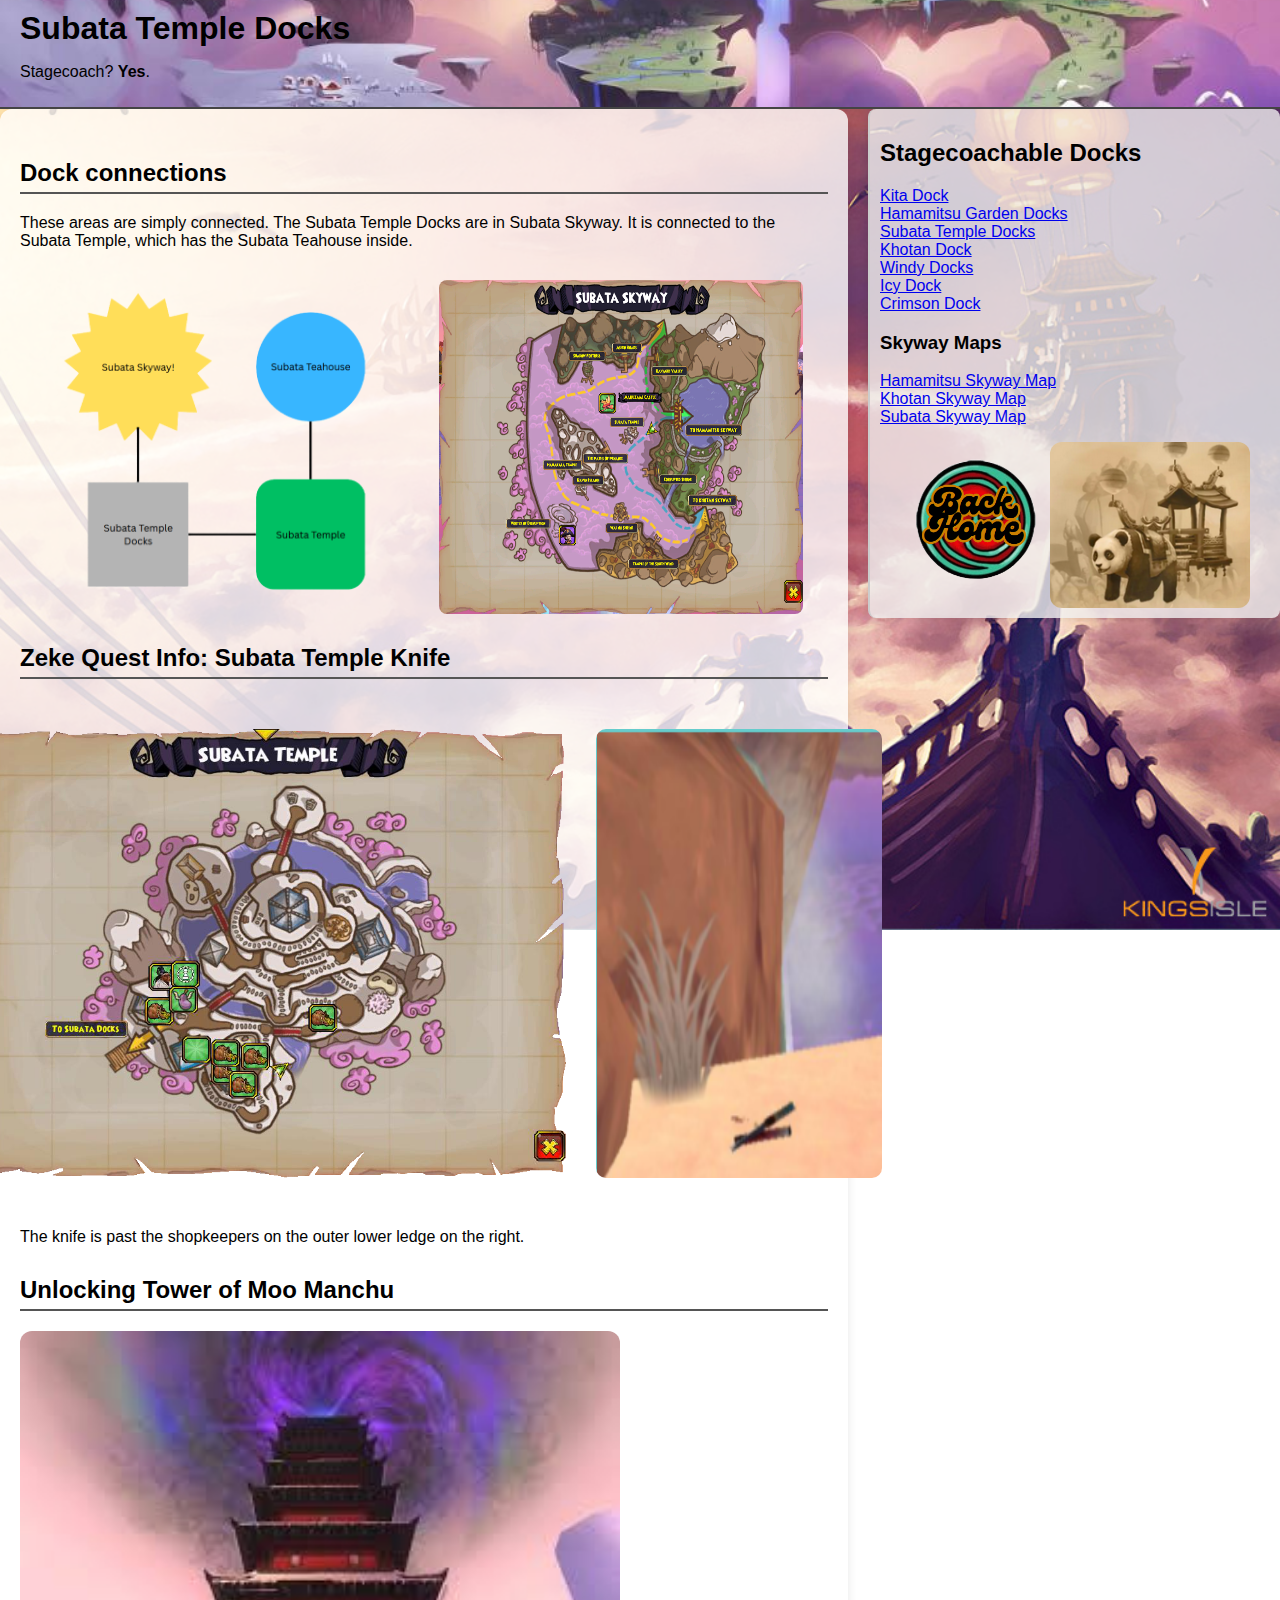
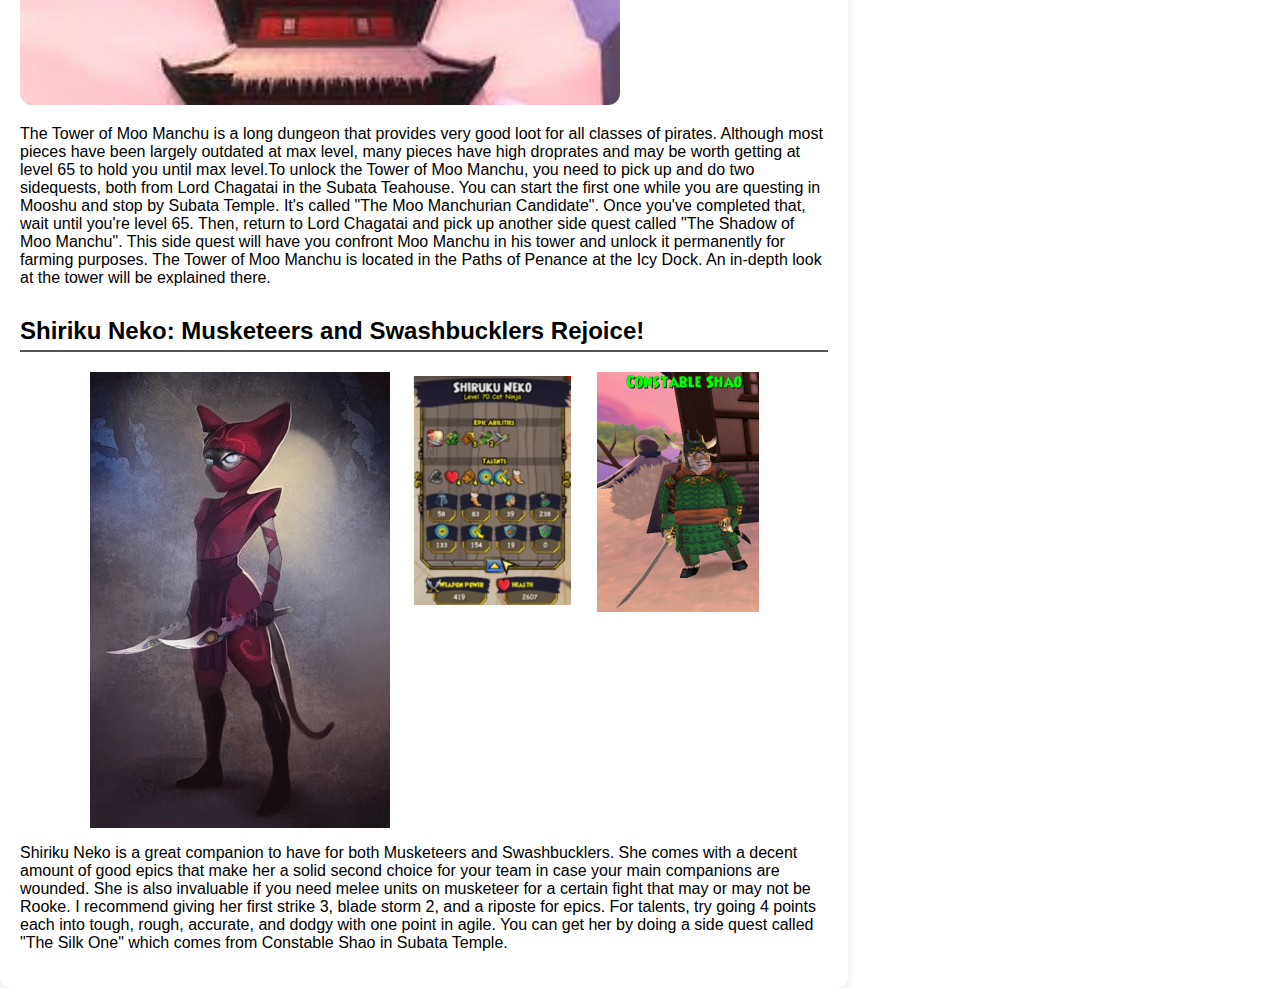
<file: location pages/subatatempledocks.html>
<!DOCTYPE html>
<html lang="en">
<head>
  <!-- Google tag (gtag.js) -->
  <script async src="https://www.googletagmanager.com/gtag/js?id=G-9KB38ZJJN2"></script>
  <script>
    window.dataLayer = window.dataLayer || [];
    function gtag(){dataLayer.push(arguments);}
    gtag('js', new Date());
  
    gtag('config', 'G-9KB38ZJJN2');
  </script>
  <meta charset="UTF-8">
  <meta name="viewport" content="width=device-width, initial-scale=1.0" />
  <meta name="description" content="A complete guide to Subata Temple Docks in Pirate101, including maps, stagecoach routes, and tips for fast travel. It also includes good item drops, zeke collectible locations, companions, and more." />
  <title>Subata Temple Docks - Pirate101 Mooshu Dock Guide</title>
  <link rel="stylesheet" href="../styles.css">
  <link rel="icon" href="../images/peacock2.png" type="image/png">
</head>
<body>
  <div class="header-strip">
    <h1>Subata Temple Docks</h1>
    <p>Stagecoach? <strong>Yes</strong>.</p>
  </div>

  <div class="page-wrapper">
    <div class="main-column1">
      <h2 class="section-header">Dock connections</h2>
      <p>These areas are simply connected. The Subata Temple Docks are in Subata Skyway. It is connected to the Subata Temple, which has the Subata Teahouse inside.</p>
      <div class="dock-layout">
        <img src="../images/subatatempledocks1.png" alt="Subata Temple Docks Layout">
        <img src="../maps/subataskywaymap1.png" alt="Subata Skyway Map">
      </div>
      <h2 class="section-header">Zeke Quest Info: Subata Temple Knife</h2>
      <div class="dock-layout1">
        <img src="../images/subatatempleknife.png" alt="Subata Temple Knife">
        <img src="../images/subatatempleknifeshow.png" alt="Subata Temple Knife Show">
      </div>
      <p>The knife is past the shopkeepers on the outer lower ledge on the right.</p>
      <h2 class="section-header">Unlocking Tower of Moo Manchu</h2>
      <img src="../images/towerofmoomanchusubata.jpg" alt="Tower of Moo Manchu Subata" class="dock-image rounded-img">
      <p>The Tower of Moo Manchu is a long dungeon that provides very good loot for all classes of pirates. Although most pieces have been largely outdated at max level, many pieces have high droprates and may be worth getting at level 65 to hold you until max level.To unlock the Tower of Moo Manchu, you need to pick up and do two sidequests, both from Lord Chagatai in the Subata Teahouse. You can start the first one while you are questing in Mooshu and stop by Subata Temple. It's called "The Moo Manchurian Candidate". Once you've completed that, wait until you're level 65. Then, return to Lord Chagatai and pick up another side quest called "The Shadow of Moo Manchu". This side quest will have you confront Moo Manchu in his tower and unlock it permanently for farming purposes. The Tower of Moo Manchu is located in the Paths of Penance at the Icy Dock. An in-depth look at the tower will be explained there.</p>
      <h2 class="section-header">Shiriku Neko: Musketeers and Swashbucklers Rejoice!</h2>
      <div class="image-pair">
        <img src="../images/shirikuneko.webp" alt="Shiriku Neko">
        <img src="../images/shirikunekoloadout1.png" alt="Shiriku Neko Loadout" class="small-img">
        <img src="../images/constableshao.png" alt="Constable Shao">
      </div>
      <p>Shiriku Neko is a great companion to have for both Musketeers and Swashbucklers. She comes with a decent amount of good epics that make her a solid second choice for your team in case your main companions are wounded. She is also invaluable if you need melee units on musketeer for a certain fight that may or may not be Rooke. I recommend giving her first strike 3, blade storm 2, and a riposte for epics. For talents, try going 4 points each into tough, rough, accurate, and dodgy with one point in agile. You can get her by doing a side quest called "The Silk One" which comes from Constable Shao in Subata Temple.</p>
    </div>
    
    <div class="side-column1">
      <div class="dock-list">
        <h2>Stagecoachable Docks</h2>
        <ul>
          <li><a href="../location pages/kitanishidock.html" data-keywords="Sujimura Village, Moomori Compound, Nishi Dock, Moomori Clanhold Cave, Moomori Clanhold Village, Bandit Cave, Valley of the Titans, Temple, Sujimura Teahouse">Kita Dock</a></li>
          <li><a href="../location pages/hamamitsugardendocks.html" data-keywords="Hamamitsu Garden, Zhu Ro's Teahouse">Hamamitsu Garden Docks</a></li>
          <li><a href="../location pages/subatatempledocks.html" data-keywords="Subata Temple, Subata Teahouse">Subata Temple Docks</a></li>
          <li><a href="../location pages/khotandock.html" data-keywords="Khotan">Khotan Dock</a></li>
          <li><a href="../location pages/windydocks.html" data-keywords="Ravaged Valley, Lake of the Rising Sun, Lake Floor">Windy Docks</a></li>
          <li><a href="../location pages/icydock.html" data-keywords="The Paths of Penance, Temple of the West Wind">Icy Dock</a></li>
          <li><a href="../location pages/crimsondock.html" data-keywords="Temple of the South Wind, Sacred Mountain, Monkey King's Cave">Crimson Dock</a></li>
          <!-- Add others -->
        </ul>
        <h3>Skyway Maps</h3>
        <ul>
          <li><a href="../location pages/hamamitsuskywaymap.html" data-keywords="Marleybone Stormgate, Skull Island Stormgate, Valencia Stormgate, Vortex of Fury">Hamamitsu Skyway Map</a></li>
          <li><a href="../location pages/khotanskywaymap.html" data-keywords="Tai Foon Vortex, Vortex of Discord, Vortex of Strife, Kaizoku Jima, Rokugara Island, Yama Kai, Nishi Dock, Minami Docks">Khotan Skyway Map</a></li>
          <li><a href="../location pages/subataskywaymap.html" data-keywords="Shadow Fortress, Maruzame Castle, Hamakala Temple, Raven Island, Wai no Shrine, Vortex of Disruption, Verdant Dock, Ashen Docks">Subata Skyway Map</a></li>
        </ul>
      </div>
      <div class="icon-row">
        <a href="../index.html">
          <img src="../images/backhomeicon1.png" alt="Back to Front Page" class="small-img">
        </a>
        <img src="../images/stagecoachicon.png" alt="Stagecoach" class="small-img1 rounded-img">
      </div>
    </div>
  </div>
</body>
</html>
</file>
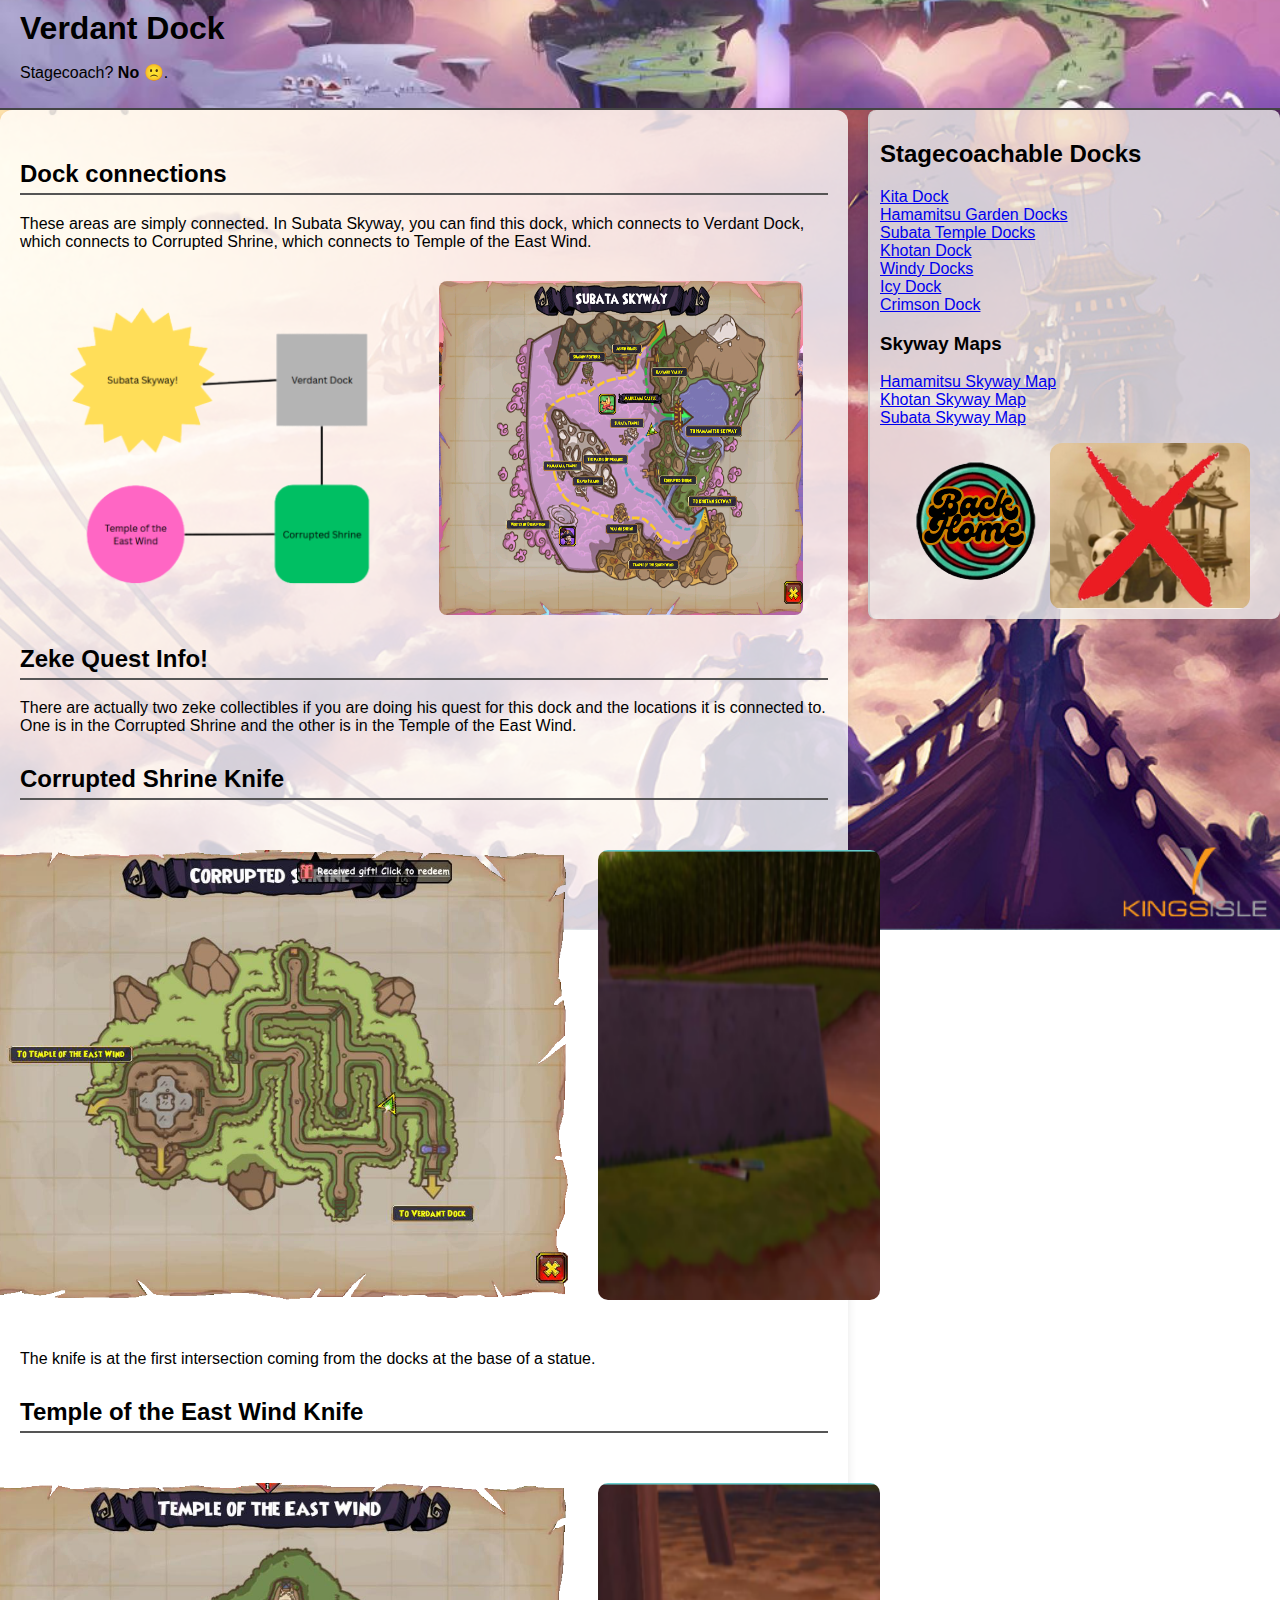
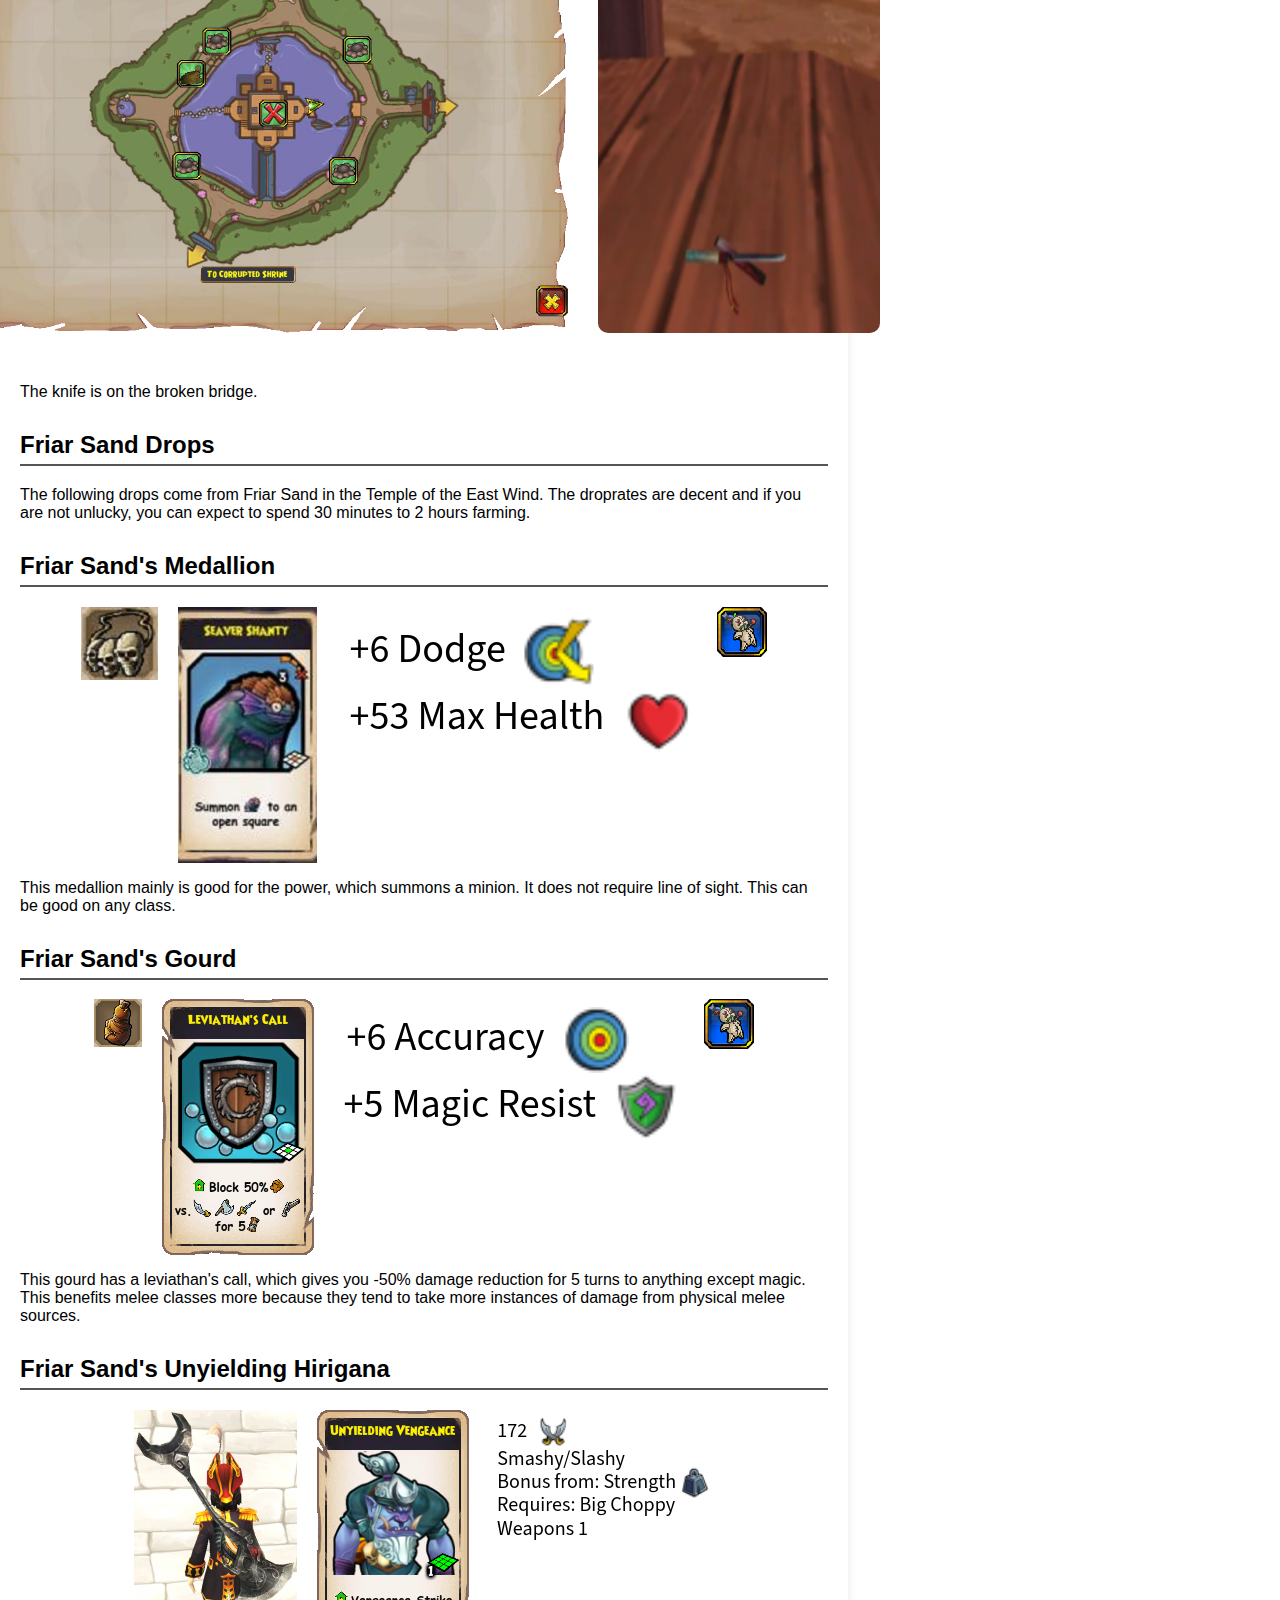
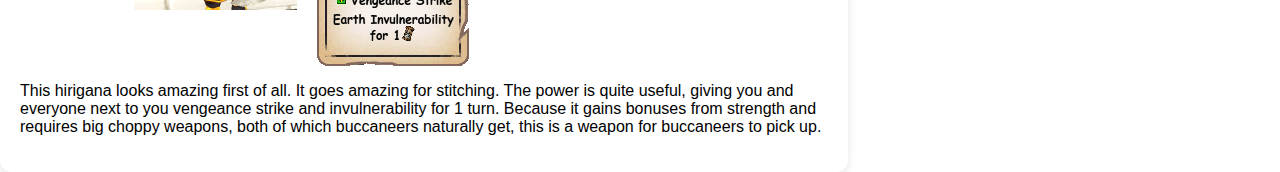
<file: location pages/verdantdock.html>
<!DOCTYPE html>
<html lang="en">
<head>
  <meta charset="UTF-8">
  <meta name="viewport" content="width=device-width, initial-scale=1.0" />
  <meta name="description" content="A complete guide to the Verdant Dock in Pirate101, including maps, stagecoach routes, and tips for fast travel. It also includes good item drops, zeke collectible locations, companions, and more." />
  <title>Verdant Dock</title>
  <link rel="stylesheet" href="../styles.css">
</head>
<body>
  <div class="header-strip">
    <h1>Verdant Dock</h1>
    <p>Stagecoach? <strong>No 🙁</strong>.</p>
  </div>

  <div class="page-wrapper">
    <div class="main-column1">
      <h2 class="section-header">Dock connections</h2>
      <p>These areas are simply connected. In Subata Skyway, you can find this dock, which connects to Verdant Dock, which connects to Corrupted Shrine, which connects to Temple of the East Wind.</p>
      <div class="dock-layout">
        <img src="../images/verdantdock1.png" alt="Verdant Dock Layout">
        <img src="../maps/subataskywaymap1.png" alt="Subata Skyway Map">
      </div>
      <h2 class="section-header">Zeke Quest Info!</h2>
      <p>There are actually two zeke collectibles if you are doing his quest for this dock and the locations it is connected to. One is in the Corrupted Shrine and the other is in the Temple of the East Wind.</p>
      <h2 class="section-header">Corrupted Shrine Knife</h2>
      <div class="dock-layout1">
        <img src="../images/corruptedshrineknife.png" alt="Corrupted Shrine Knife">
        <img src="../images/corruptedshrineknifeshow.png" alt="Corrupted Shrine Knife Show">
      </div>
      <p>The knife is at the first intersection coming from the docks at the base of a statue.</p>
      <h2 class="section-header">Temple of the East Wind Knife</h2>
      <div class="dock-layout1">
        <img src="../images/templeoftheeastwindknife.png" alt="Temple of the East Wind Knife">
        <img src="../images/templeoftheeastwindknifeshow.png" alt="Temple of the East Wind Knife Show">
      </div>
      <p>The knife is on the broken bridge.</p>
      <h2 class="section-header">Friar Sand Drops</h2>
      <p>The following drops come from Friar Sand in the Temple of the East Wind. The droprates are decent and if you are not unlucky, you can expect to spend 30 minutes to 2 hours farming.</p>
      <h2 class="section-header">Friar Sand's Medallion</h2>
      <div class="image-pair">
        <img src="../images/friarsand'smedallion.png" alt="Friar Sand's Medallion">
        <img src="../images/seavershanty.png" alt="Seaver Shanty">
        <img src="../images/friarsand'smedallionstats.png" alt="Friar Sand's Medallion Stats">
        <img src="../images/totem.png" alt="Totem">
      </div>
      <p>This medallion mainly is good for the power, which summons a minion. It does not require line of sight. This can be good on any class.</p>
      <h2 class="section-header">Friar Sand's Gourd</h2>
      <div class="image-pair">
        <img src="../images/friarsand'sgourd.png" alt="Friar Sand's Gourd">
        <img src="../images/leviathan'scall.png" alt="Leviathan's Call">
        <img src="../images/friarsand'sgourdstats.png" alt="Friar Sand's Gourd Stats">
        <img src="../images/totem.png" alt="Totem">
      </div>
      <p>This gourd has a leviathan's call, which gives you -50% damage reduction for 5 turns to anything except magic. This benefits melee classes more because they tend to take more instances of damage from physical melee sources.</p>
      <h2 class="section-header">Friar Sand's Unyielding Hirigana</h2>
      <div class="image-pair">
        <img src="../images/friarsand'sunyieldinghirigana.png" alt="Friar Sand's Unyielding Hirigana">
        <img src="../images/unyieldingvengeance.png" alt="Unyielding Vengeance">
        <img src="../images/friarsand'sunyieldinghiriganastats.png" alt="Friar Sand's Unyielding Hirigana Stats">
      </div>
      <p>This hirigana looks amazing first of all. It goes amazing for stitching. The power is quite useful, giving you and everyone next to you vengeance strike and invulnerability for 1 turn. Because it gains bonuses from strength and requires big choppy weapons, both of which buccaneers naturally get, this is a weapon for buccaneers to pick up.</p>
    </div>
    <div class="side-column1">
      <div class="dock-list">
        <h2>Stagecoachable Docks</h2>
        <ul>
          <li><a href="../location pages/kitanishidock.html" data-keywords="Sujimura Village, Moomori Compound, Nishi Dock, Moomori Clanhold Cave, Moomori Clanhold Village, Bandit Cave, Valley of the Titans, Temple, Sujimura Teahouse">Kita Dock</a></li>
          <li><a href="../location pages/hamamitsugardendocks.html" data-keywords="Hamamitsu Garden, Zhu Ro's Teahouse">Hamamitsu Garden Docks</a></li>
          <li><a href="../location pages/subatatempledocks.html" data-keywords="Subata Temple, Subata Teahouse">Subata Temple Docks</a></li>
          <li><a href="../location pages/khotandock.html" data-keywords="Khotan">Khotan Dock</a></li>
          <li><a href="../location pages/windydocks.html" data-keywords="Ravaged Valley, Lake of the Rising Sun, Lake Floor">Windy Docks</a></li>
          <li><a href="../location pages/icydock.html" data-keywords="The Paths of Penance, Temple of the West Wind">Icy Dock</a></li>
          <li><a href="../location pages/crimsondock.html" data-keywords="Temple of the South Wind, Sacred Mountain, Monkey King's Cave">Crimson Dock</a></li>
          <!-- Add others -->
        </ul>
        <h3>Skyway Maps</h3>
        <ul>
          <li><a href="../location pages/hamamitsuskywaymap.html" data-keywords="Marleybone Stormgate, Skull Island Stormgate, Valencia Stormgate, Vortex of Fury">Hamamitsu Skyway Map</a></li>
          <li><a href="../location pages/khotanskywaymap.html" data-keywords="Tai Foon Vortex, Vortex of Discord, Vortex of Strife, Kaizoku Jima, Rokugara Island, Yama Kai, Nishi Dock, Minami Docks">Khotan Skyway Map</a></li>
          <li><a href="../location pages/subataskywaymap.html" data-keywords="Shadow Fortress, Maruzame Castle, Hamakala Temple, Raven Island, Wai no Shrine, Vortex of Disruption, Verdant Dock, Ashen Docks">Subata Skyway Map</a></li>
        </ul>
      </div>
      <div class="icon-row">
        <a href="../index.html">
          <img src="../images/backhomeicon1.png" alt="Back to Front Page" class="small-img">
        </a>
        <img src="../images/nostagecoachicon.png" alt="Stagecoach" class="small-img1 rounded-img">
      </div>
    </div>
  </div>
</body>
</html>
</file>
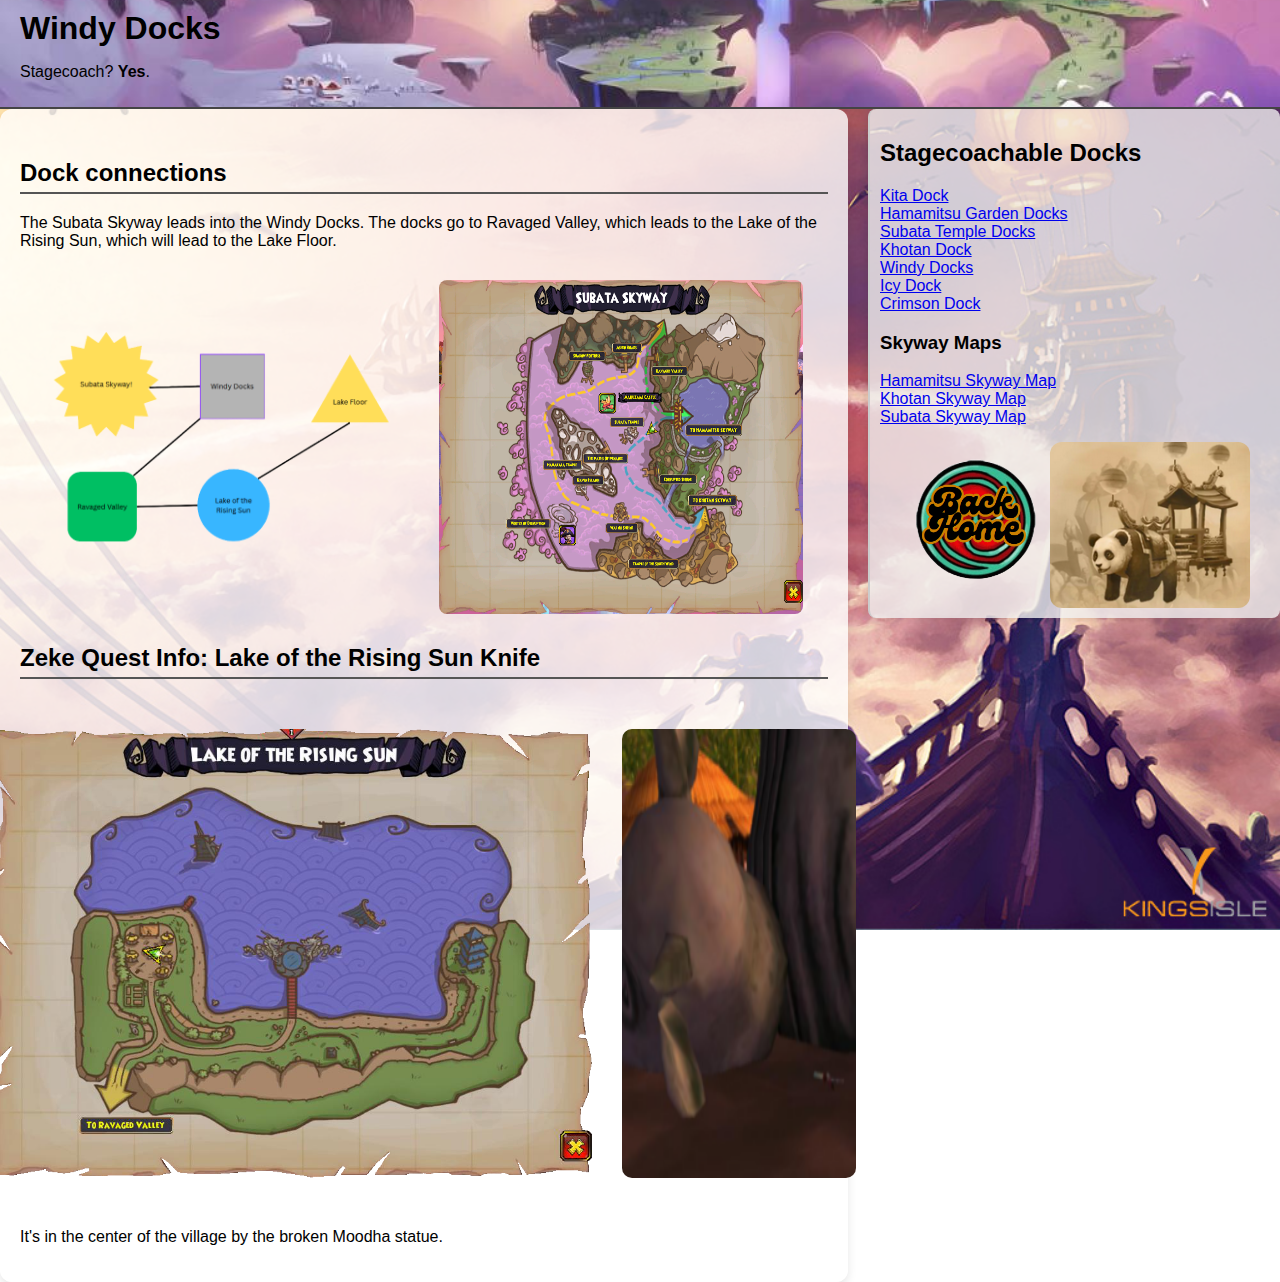
<file: location pages/windydocks.html>
<!DOCTYPE html>
<html lang="en">
<head>
  <meta charset="UTF-8">
  <meta name="viewport" content="width=device-width, initial-scale=1.0" />
  <meta name="description" content="A complete guide to Windy Docks in Pirate101, including maps, stagecoach routes, and tips for fast travel. It also includes good item drops, zeke collectible locations, companions, and more." />
  <title>Windy Docks</title>
  <link rel="stylesheet" href="../styles.css">
  <link rel="icon" href="../images/peacock1.webp" type="image/png">
</head>
<body>
  <div class="header-strip">
    <h1>Windy Docks</h1>
    <p>Stagecoach? <strong>Yes</strong>.</p>
  </div>

  <div class="page-wrapper">
    <div class="main-column1">
      <h2 class="section-header">Dock connections</h2>
      <p>The Subata Skyway leads into the Windy Docks. The docks go to Ravaged Valley, which leads to the Lake of the Rising Sun, which will lead to the Lake Floor.</p>
      <div class="dock-layout">
        <img src="../images/windydocks1.png" alt="Windy Docks Layout">
        <img src="../maps/subataskywaymap1.png" alt="Subata Skyway Map">
      </div>
      <h2 class="section-header">Zeke Quest Info: Lake of the Rising Sun Knife</h2>
      <div class="dock-layout1">
        <img src="../images/lakeoftherisingsunknife.png" alt="Lake of the Rising Sun Knife">
        <img src="../images/lakeoftherisingsunknifeshow.png" alt="Lake of the Rising Sun Knife Show">
      </div>
      <p>It's in the center of the village by the broken Moodha statue.</p>
    </div>
    
    <div class="side-column1">
      <div class="dock-list">
        <h2>Stagecoachable Docks</h2>
        <ul>
          <li><a href="../location pages/kitanishidock.html" data-keywords="Sujimura Village, Moomori Compound, Nishi Dock, Moomori Clanhold Cave, Moomori Clanhold Village, Bandit Cave, Valley of the Titans, Temple, Sujimura Teahouse">Kita Dock</a></li>
          <li><a href="../location pages/hamamitsugardendocks.html" data-keywords="Hamamitsu Garden, Zhu Ro's Teahouse">Hamamitsu Garden Docks</a></li>
          <li><a href="../location pages/subatatempledocks.html" data-keywords="Subata Temple, Subata Teahouse">Subata Temple Docks</a></li>
          <li><a href="../location pages/khotandock.html" data-keywords="Khotan">Khotan Dock</a></li>
          <li><a href="../location pages/windydocks.html" data-keywords="Ravaged Valley, Lake of the Rising Sun, Lake Floor">Windy Docks</a></li>
          <li><a href="../location pages/icydock.html" data-keywords="The Paths of Penance, Temple of the West Wind">Icy Dock</a></li>
          <li><a href="../location pages/crimsondock.html" data-keywords="Temple of the South Wind, Sacred Mountain, Monkey King's Cave">Crimson Dock</a></li>
          <!-- Add others -->
        </ul>
        <h3>Skyway Maps</h3>
        <ul>
          <li><a href="../location pages/hamamitsuskywaymap.html" data-keywords="Marleybone Stormgate, Skull Island Stormgate, Valencia Stormgate, Vortex of Fury">Hamamitsu Skyway Map</a></li>
          <li><a href="../location pages/khotanskywaymap.html" data-keywords="Tai Foon Vortex, Vortex of Discord, Vortex of Strife, Kaizoku Jima, Rokugara Island, Yama Kai, Nishi Dock, Minami Docks">Khotan Skyway Map</a></li>
          <li><a href="../location pages/subataskywaymap.html" data-keywords="Shadow Fortress, Maruzame Castle, Hamakala Temple, Raven Island, Wai no Shrine, Vortex of Disruption, Verdant Dock, Ashen Docks">Subata Skyway Map</a></li>
        </ul>
      </div>
      <div class="icon-row">
        <a href="../index.html">
          <img src="../images/backhomeicon1.png" alt="Back to Front Page" class="small-img">
        </a>
        <img src="../images/stagecoachicon.png" alt="Stagecoach" class="small-img1 rounded-img">
      </div>
    </div>
  </div>
</body>
</html>
</file>
<file: styles.css>
body {
  margin: 0;
  padding: 0;
  background-image: url("images/mooshuhome.jpg");
  background-size: cover;
  background-position: center;
  background-repeat: no-repeat;
  background-attachment: fixed;
  font-family: sans-serif;
}

.btn {
  display: inline-block;
  margin: 10px;
  padding: 12px 20px;
  background: #4a90e2;
  color: white;
  text-decoration: none;
  border-radius: 6px;
}

.dock-layout {
  display: flex;
  justify-content: center;
  gap: 30px;
  margin: 30px 0;
}

.dock-layout img {
  width: 45%;
  border-radius: 8px;
}

#searchBar {
  padding: 10px;
  width: 50%;
  margin-bottom: 20px;
}

.skyway-section {
  display: flex;
  gap: 20px;
  padding: 10px;
  align-items: flex-start;
}

/* Main content (cards) takes up ~75% of width */
.main-column {
  flex: 3;
}

/* Sidebar (right column) takes up ~25% of width */
.side-column {
  width: 25%;
  padding: 10px;
  background-color: rgba(255, 255, 254, 0.7);
  border-radius: 8px;
  color: rgb(0, 0, 0);
}

/* Optional styling for sidebar content */
.side-column h3 {
  margin-top: 0;
  color: #000000;
}

.side-column ul {
  list-style: none;
  padding-left: 0;
}

.side-column li {
  margin-bottom: 8px;
}

.skyway-cards {
  display: flex;
  flex-direction: column;
  gap: 20px;
  padding: 10px;
}

.skyway-card {
  display: flex;
  align-items: center;
  text-decoration: none;
  background-color: rgba(0, 0, 0, 0.7);
  border-radius: 10px;
  overflow: hidden;
  color: white;
  transition: transform 0.2s, background-color 0.3s;
}

.skyway-header {
  background-color: rgba(0, 0, 0, 0.7);
  color: white;
  border-radius: 10px;
  padding: 35px 20px;
  font-size: 1.8em;
  font-weight: bold;
  margin: 20px 0;
  transition: transform 0.2s, background-color 0.3s;
}

.skyway-card:hover {
  transform: scale(1.02);
  background-color: rgba(0, 0, 0, 0.7);
}

.skyway-card img {
  width: 120px;
  height: 100px;
  object-fit: cover;
  flex-shrink: 0;
}

.card-text {
  padding: 15px;
}

.card-text h3 {
  margin: 0 0 8px;
  font-size: 18px;
  color: #ffcc00;
}

.card-text p {
  margin: 0;
  font-size: 14px;
}

.hidden {
  display: none !important;
}

.header-strip {
  position: sticky;
  top: 0;
  background-image: url('images/titlebackground.jpg'); /* Replace with your image path */
  background-size: cover;       /* Make the image cover the full area */
  background-position: center;  /* Center the image */
  background-repeat: no-repeat; /* Don't repeat the image */
  color: rgb(0, 0, 0);
  padding: 10px 20px;
  z-index: 1000;
  border-bottom: 2px solid #444; /* optional separator */
}

.header-strip h1 {
  margin: 0;
  color: rgb(0, 0, 0);
}

#searchBar {
  width: 100%;
  max-width: 400px;
  padding: 8px;
  margin-top: 10px;
  border-radius: 5px;
  border: none;
}

.page-wrapper {
  height:80vh;
  display: flex;
  align-items: flex-start;
}

/* Main content area */
.main-column1 {
  flex: 3;
  margin-right: 20px; /* space between main and sidebar */
  background-color: rgba(255, 255, 255, 0.8);
  border-radius: 12px;
  padding: 20px;
  box-shadow: 0 4px 10px rgba(0, 0, 0, 0.1);
}

/* Sidebar area */
.side-column1 {
  flex: 1;
  background-color: rgba(240, 240, 240, 0.8);
  border-left: 2px solid #ccc;
  padding: 10px;
  border-radius: 8px;
  box-shadow: 0 0 8px rgba(0, 0, 0, 0.1);
}

.side-column1 ul {
  list-style: none;
  padding-left: 0;
}

/* Make section headers stand out and be underlined */
.section-header {
  border-bottom: 2px solid #555;
  padding-bottom: 5px;
  margin-top: 30px;
  font-size: 1.5em;
}

.section-header1 {
  border-bottom: 2px solid #555;
  padding-bottom: 5px;
  margin-top: 30px;
  font-size: 1.5em;
  color: rgb(180, 8, 8);
}

.section-header2 {
  border-bottom: 2px solid #555;
  padding-bottom: 5px;
  margin-top: 30px;
  font-size: 1.5em;
  color: rgb(117, 1, 106);
}

.dock-layout1 {
  display: flex;
  justify-content: center;
  gap: 30px;
  margin: 30px 0;
}

/* Style for images */
.dock-layout1 img {
  width: 100%;
  max-width: 600px;
  margin: 20px 0;
  display: block;
  border-radius: 10px;
}

/* Style for images */
.dock-image {
  width: 100%;
  max-width: 600px;
  margin: 20px 0;
  display: block;
  border-radius: 10px;
}

.icon-row {
  display: flex;
  justify-content: space-between;
  align-items: center;
  padding: 0 20px; /* optional spacing from edges */
}

.small-img {
  width: 150px;
  height: auto; /* maintain aspect ratio */
}

.small-img1 {
  width: 200px;
  height: auto; /* maintain aspect ratio */
}

.rounded-img {
  border-radius: 12px; /* Adjust this value for more/less rounding */
}

.image-text-row {
  display: flex;
  align-items: center;       /* Vertically center image and text */
  gap: 15px;                 /* Space between image and text */
}

.image-text-row img {
  width: 50px;               /* Set image size */
  height: auto;
  border-radius: 6px;        /* Optional: rounded edges */
}

.image-pair {
  display: flex;
  gap: 20px; /* space between images */
  flex-wrap: wrap; /* allows wrapping on small screens */
  justify-content: center;
  align-items: flex-start;
}

.image-pair img {
  display: block;
  max-width: 100%;
  height: auto;
  width: auto;
  object-fit: contain;
}

.item-tabs {
  max-width: 900px;
  margin: auto;
  text-align: center;
}

.tab-headers {
  display: flex;
  justify-content: center;
  flex-wrap: wrap;
  gap: 10px;
  margin-bottom: 10px;
}

.tab {
  background: #333;
  color: white;
  padding: 8px 16px;
  border: none;
  border-radius: 6px;
  cursor: pointer;
}

.tab.active {
  background: #555;
}

.tab-content-container {
  min-height: 250px; /* Keeps height fixed even if switching to shorter content */
  padding: 10px;
  background-color: #f4f4f4;
  border-radius: 8px;
  overflow: hidden;
}

.tab-content {
  display: none;
}

.tab-content.active {
  display: block;
}

.image-pair1 {
  display: flex;
  flex-wrap: wrap;
  justify-content: center;
  gap: 10px;
}

.image-pair1 img {
  width: 135px;
  height: auto;
  border-radius: 6px;
}

.image-pair2 {
  display: flex;
  flex-wrap: wrap;
  justify-content: center;
  gap: 10px;
}

.image-pair2 img {
  width: 135px;
  height: auto;
  border-radius: 6px;
  object-fit: contain;
}

@media (max-width: 768px) {
  .page-wrapper,
  .skyway-section,
  .dock-layout,
  .dock-layout1 {
    flex-direction: column;
  }

  .main-column,
  .main-column1,
  .side-column,
  .side-column1 {
    width: 100%;
    margin-right: 0; /* remove side spacing when stacked */
    margin-bottom: 20px; /* space between stacked sections */
  }

  .side-column,
  .side-column1 {
    border-left: none;
  }
}

@media (max-width: 768px) {
  .dock-layout > *,
  .dock-layout1 > * {
    width: 100%;
  }
}

@media (max-width: 768px) {
  .main-column1,
  .side-column,
  .side-column1 {
    width: 100%;
    max-width: 100%;
    box-sizing: border-box; /* ensures padding doesn't cause overflow */
    margin-right: 0; /* remove gap between main and sidebar */
    padding: 10px; /* slightly smaller padding for mobile */
  }
}

@media (max-width: 768px) {
  .icon-row {
    padding: 0px;
  }
}
</file>
